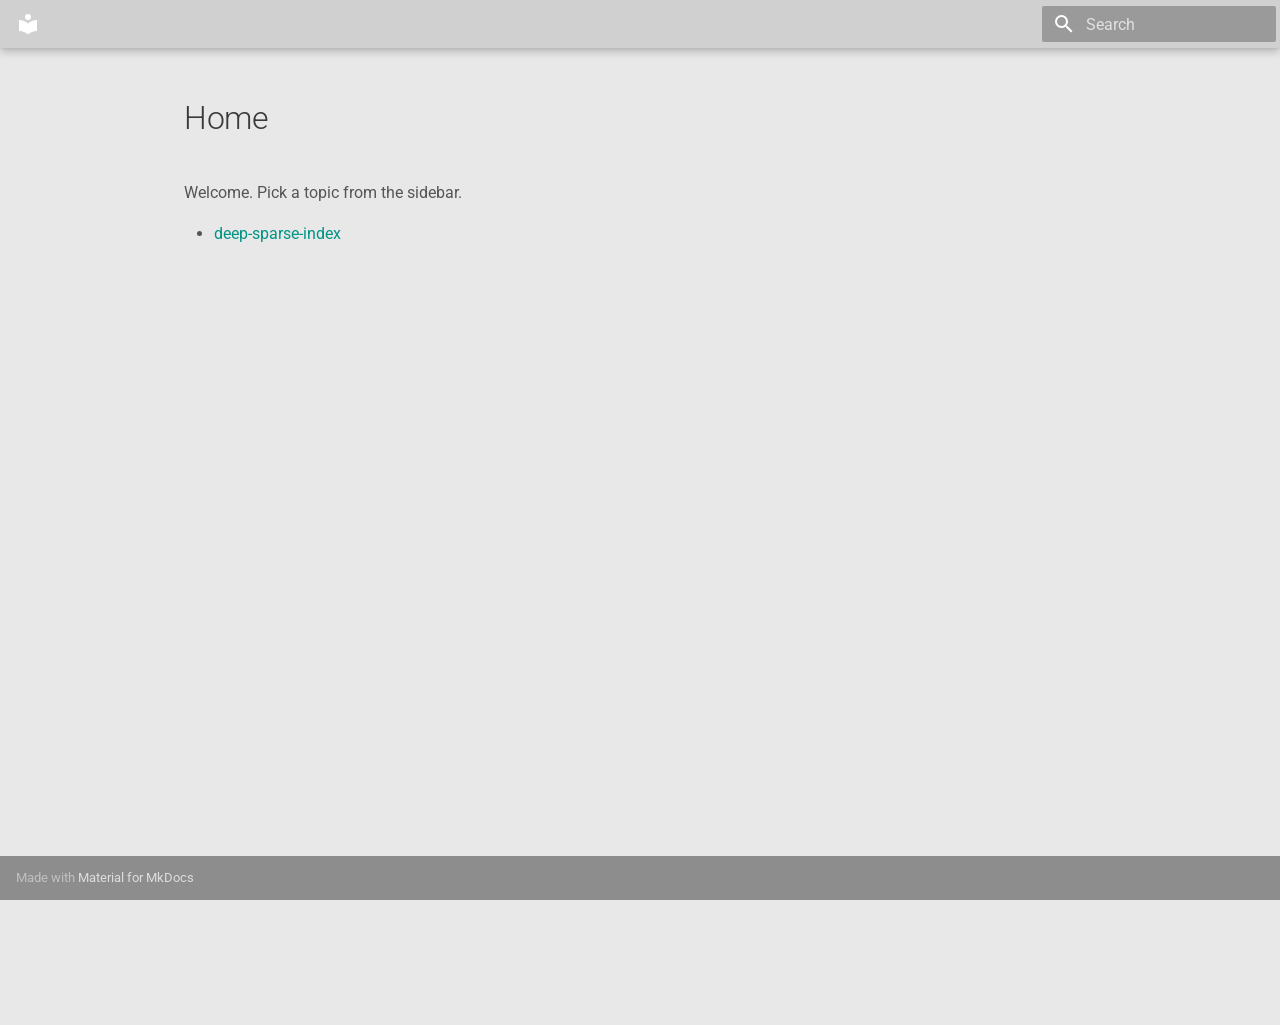
<file: index.html>
<!doctype html>
<html lang="en" class="no-js">
  <head>
    
      <meta charset="utf-8">
      <meta name="viewport" content="width=device-width,initial-scale=1">
      
      
      
        <link rel="canonical" href="https://jIab-b.github.io/">
      
      
      
        <link rel="next" href="deep-sparse-index/">
      
      
        
      
      
      <link rel="icon" href="assets/images/favicon.png">
      <meta name="generator" content="mkdocs-1.6.1, mkdocs-material-9.7.3">
    
    
      
        <title>jIab-b</title>
      
    
    
      <link rel="stylesheet" href="assets/stylesheets/main.484c7ddc.min.css">
      
        
        <link rel="stylesheet" href="assets/stylesheets/palette.ab4e12ef.min.css">
      
      


    
    
      
    
    
      
        
        
        <link rel="preconnect" href="https://fonts.gstatic.com" crossorigin>
        <link rel="stylesheet" href="https://fonts.googleapis.com/css?family=Roboto:300,300i,400,400i,700,700i%7CJetBrains+Mono:400,400i,700,700i&display=fallback">
        <style>:root{--md-text-font:"Roboto";--md-code-font:"JetBrains Mono"}</style>
      
    
    
      <link rel="stylesheet" href="stylesheets/extra.css">
    
    <script>__md_scope=new URL(".",location),__md_hash=e=>[...e].reduce(((e,_)=>(e<<5)-e+_.charCodeAt(0)),0),__md_get=(e,_=localStorage,t=__md_scope)=>JSON.parse(_.getItem(t.pathname+"."+e)),__md_set=(e,_,t=localStorage,a=__md_scope)=>{try{t.setItem(a.pathname+"."+e,JSON.stringify(_))}catch(e){}}</script>
    
      

    
    
  </head>
  
  
    
    
    
    
    
    <body dir="ltr" data-md-color-scheme="default" data-md-color-primary="teal" data-md-color-accent="teal">
  
    
    <input class="md-toggle" data-md-toggle="drawer" type="checkbox" id="__drawer" autocomplete="off">
    <input class="md-toggle" data-md-toggle="search" type="checkbox" id="__search" autocomplete="off">
    <label class="md-overlay" for="__drawer"></label>
    <div data-md-component="skip">
      
        
        <a href="#home" class="md-skip">
          Skip to content
        </a>
      
    </div>
    <div data-md-component="announce">
      
    </div>
    
    
      

  

<header class="md-header md-header--shadow" data-md-component="header">
  <nav class="md-header__inner md-grid" aria-label="Header">
    <a href="." title="jIab-b" class="md-header__button md-logo" aria-label="jIab-b" data-md-component="logo">
      
  
  <svg xmlns="http://www.w3.org/2000/svg" viewBox="0 0 24 24"><path d="M12 8a3 3 0 0 0 3-3 3 3 0 0 0-3-3 3 3 0 0 0-3 3 3 3 0 0 0 3 3m0 3.54C9.64 9.35 6.5 8 3 8v11c3.5 0 6.64 1.35 9 3.54 2.36-2.19 5.5-3.54 9-3.54V8c-3.5 0-6.64 1.35-9 3.54"/></svg>

    </a>
    <label class="md-header__button md-icon" for="__drawer">
      
      <svg xmlns="http://www.w3.org/2000/svg" viewBox="0 0 24 24"><path d="M3 6h18v2H3zm0 5h18v2H3zm0 5h18v2H3z"/></svg>
    </label>
    <div class="md-header__title" data-md-component="header-title">
      <div class="md-header__ellipsis">
        <div class="md-header__topic">
          <span class="md-ellipsis">
            jIab-b
          </span>
        </div>
        <div class="md-header__topic" data-md-component="header-topic">
          <span class="md-ellipsis">
            
              Home
            
          </span>
        </div>
      </div>
    </div>
    
      
    
    
    
    
      
      
        <label class="md-header__button md-icon" for="__search">
          
          <svg xmlns="http://www.w3.org/2000/svg" viewBox="0 0 24 24"><path d="M9.5 3A6.5 6.5 0 0 1 16 9.5c0 1.61-.59 3.09-1.56 4.23l.27.27h.79l5 5-1.5 1.5-5-5v-.79l-.27-.27A6.52 6.52 0 0 1 9.5 16 6.5 6.5 0 0 1 3 9.5 6.5 6.5 0 0 1 9.5 3m0 2C7 5 5 7 5 9.5S7 14 9.5 14 14 12 14 9.5 12 5 9.5 5"/></svg>
        </label>
        <div class="md-search" data-md-component="search" role="dialog">
  <label class="md-search__overlay" for="__search"></label>
  <div class="md-search__inner" role="search">
    <form class="md-search__form" name="search">
      <input type="text" class="md-search__input" name="query" aria-label="Search" placeholder="Search" autocapitalize="off" autocorrect="off" autocomplete="off" spellcheck="false" data-md-component="search-query" required>
      <label class="md-search__icon md-icon" for="__search">
        
        <svg xmlns="http://www.w3.org/2000/svg" viewBox="0 0 24 24"><path d="M9.5 3A6.5 6.5 0 0 1 16 9.5c0 1.61-.59 3.09-1.56 4.23l.27.27h.79l5 5-1.5 1.5-5-5v-.79l-.27-.27A6.52 6.52 0 0 1 9.5 16 6.5 6.5 0 0 1 3 9.5 6.5 6.5 0 0 1 9.5 3m0 2C7 5 5 7 5 9.5S7 14 9.5 14 14 12 14 9.5 12 5 9.5 5"/></svg>
        
        <svg xmlns="http://www.w3.org/2000/svg" viewBox="0 0 24 24"><path d="M20 11v2H8l5.5 5.5-1.42 1.42L4.16 12l7.92-7.92L13.5 5.5 8 11z"/></svg>
      </label>
      <nav class="md-search__options" aria-label="Search">
        
        <button type="reset" class="md-search__icon md-icon" title="Clear" aria-label="Clear" tabindex="-1">
          
          <svg xmlns="http://www.w3.org/2000/svg" viewBox="0 0 24 24"><path d="M19 6.41 17.59 5 12 10.59 6.41 5 5 6.41 10.59 12 5 17.59 6.41 19 12 13.41 17.59 19 19 17.59 13.41 12z"/></svg>
        </button>
      </nav>
      
    </form>
    <div class="md-search__output">
      <div class="md-search__scrollwrap" tabindex="0" data-md-scrollfix>
        <div class="md-search-result" data-md-component="search-result">
          <div class="md-search-result__meta">
            Initializing search
          </div>
          <ol class="md-search-result__list" role="presentation"></ol>
        </div>
      </div>
    </div>
  </div>
</div>
      
    
    
  </nav>
  
</header>
    
    <div class="md-container" data-md-component="container">
      
      
        
          
        
      
      <main class="md-main" data-md-component="main">
        <div class="md-main__inner md-grid">
          
            
              
              <div class="md-sidebar md-sidebar--primary" data-md-component="sidebar" data-md-type="navigation" >
                <div class="md-sidebar__scrollwrap">
                  <div class="md-sidebar__inner">
                    



<nav class="md-nav md-nav--primary" aria-label="Navigation" data-md-level="0">
  <label class="md-nav__title" for="__drawer">
    <a href="." title="jIab-b" class="md-nav__button md-logo" aria-label="jIab-b" data-md-component="logo">
      
  
  <svg xmlns="http://www.w3.org/2000/svg" viewBox="0 0 24 24"><path d="M12 8a3 3 0 0 0 3-3 3 3 0 0 0-3-3 3 3 0 0 0-3 3 3 3 0 0 0 3 3m0 3.54C9.64 9.35 6.5 8 3 8v11c3.5 0 6.64 1.35 9 3.54 2.36-2.19 5.5-3.54 9-3.54V8c-3.5 0-6.64 1.35-9 3.54"/></svg>

    </a>
    jIab-b
  </label>
  
  <ul class="md-nav__list" data-md-scrollfix>
    
      
      
  
  
    
  
  
  
    <li class="md-nav__item md-nav__item--active">
      
      <input class="md-nav__toggle md-toggle" type="checkbox" id="__toc">
      
      
        
      
      
      <a href="." class="md-nav__link md-nav__link--active">
        
  
  
  <span class="md-ellipsis">
    
  
    Home
  

    
  </span>
  
  

      </a>
      
    </li>
  

    
      
      
  
  
  
  
    
    
    
    
    
    <li class="md-nav__item md-nav__item--nested">
      
        
        
        <input class="md-nav__toggle md-toggle " type="checkbox" id="__nav_2" >
        
          
          <label class="md-nav__link" for="__nav_2" id="__nav_2_label" tabindex="0">
            
  
  
  <span class="md-ellipsis">
    
  
    Deep sparse index
  

    
  </span>
  
  

            <span class="md-nav__icon md-icon"></span>
          </label>
        
        <nav class="md-nav" data-md-level="1" aria-labelledby="__nav_2_label" aria-expanded="false">
          <label class="md-nav__title" for="__nav_2">
            <span class="md-nav__icon md-icon"></span>
            
  
    Deep sparse index
  

          </label>
          <ul class="md-nav__list" data-md-scrollfix>
            
              
                
  
  
  
  
    <li class="md-nav__item">
      <a href="deep-sparse-index/" class="md-nav__link">
        
  
  
  <span class="md-ellipsis">
    
  
    deep-sparse-index
  

    
  </span>
  
  

      </a>
    </li>
  

              
            
          </ul>
        </nav>
      
    </li>
  

    
  </ul>
</nav>
                  </div>
                </div>
              </div>
            
            
              
              <div class="md-sidebar md-sidebar--secondary" data-md-component="sidebar" data-md-type="toc" >
                <div class="md-sidebar__scrollwrap">
                  <div class="md-sidebar__inner">
                    

<nav class="md-nav md-nav--secondary" aria-label="Table of contents">
  
  
  
    
  
  
</nav>
                  </div>
                </div>
              </div>
            
          
          
            <div class="md-content" data-md-component="content">
              
              <article class="md-content__inner md-typeset">
                
                  



<h1 id="home">Home</h1>
<p>Welcome. Pick a topic from the sidebar.</p>
<ul>
<li><a href="deep-sparse-index/">deep-sparse-index</a></li>
</ul>












                
              </article>
            </div>
          
          
<script>var target=document.getElementById(location.hash.slice(1));target&&target.name&&(target.checked=target.name.startsWith("__tabbed_"))</script>
        </div>
        
      </main>
      
        <footer class="md-footer">
  
  <div class="md-footer-meta md-typeset">
    <div class="md-footer-meta__inner md-grid">
      <div class="md-copyright">
  
  
    Made with
    <a href="https://squidfunk.github.io/mkdocs-material/" target="_blank" rel="noopener">
      Material for MkDocs
    </a>
  
</div>
      
    </div>
  </div>
</footer>
      
    </div>
    <div class="md-dialog" data-md-component="dialog">
      <div class="md-dialog__inner md-typeset"></div>
    </div>
    
    
    
      
      
      <script id="__config" type="application/json">{"annotate": null, "base": ".", "features": [], "search": "assets/javascripts/workers/search.2c215733.min.js", "tags": null, "translations": {"clipboard.copied": "Copied to clipboard", "clipboard.copy": "Copy to clipboard", "search.result.more.one": "1 more on this page", "search.result.more.other": "# more on this page", "search.result.none": "No matching documents", "search.result.one": "1 matching document", "search.result.other": "# matching documents", "search.result.placeholder": "Type to start searching", "search.result.term.missing": "Missing", "select.version": "Select version"}, "version": null}</script>
    
    
      <script src="assets/javascripts/bundle.79ae519e.min.js"></script>
      
    
  </body>
</html>
</file>
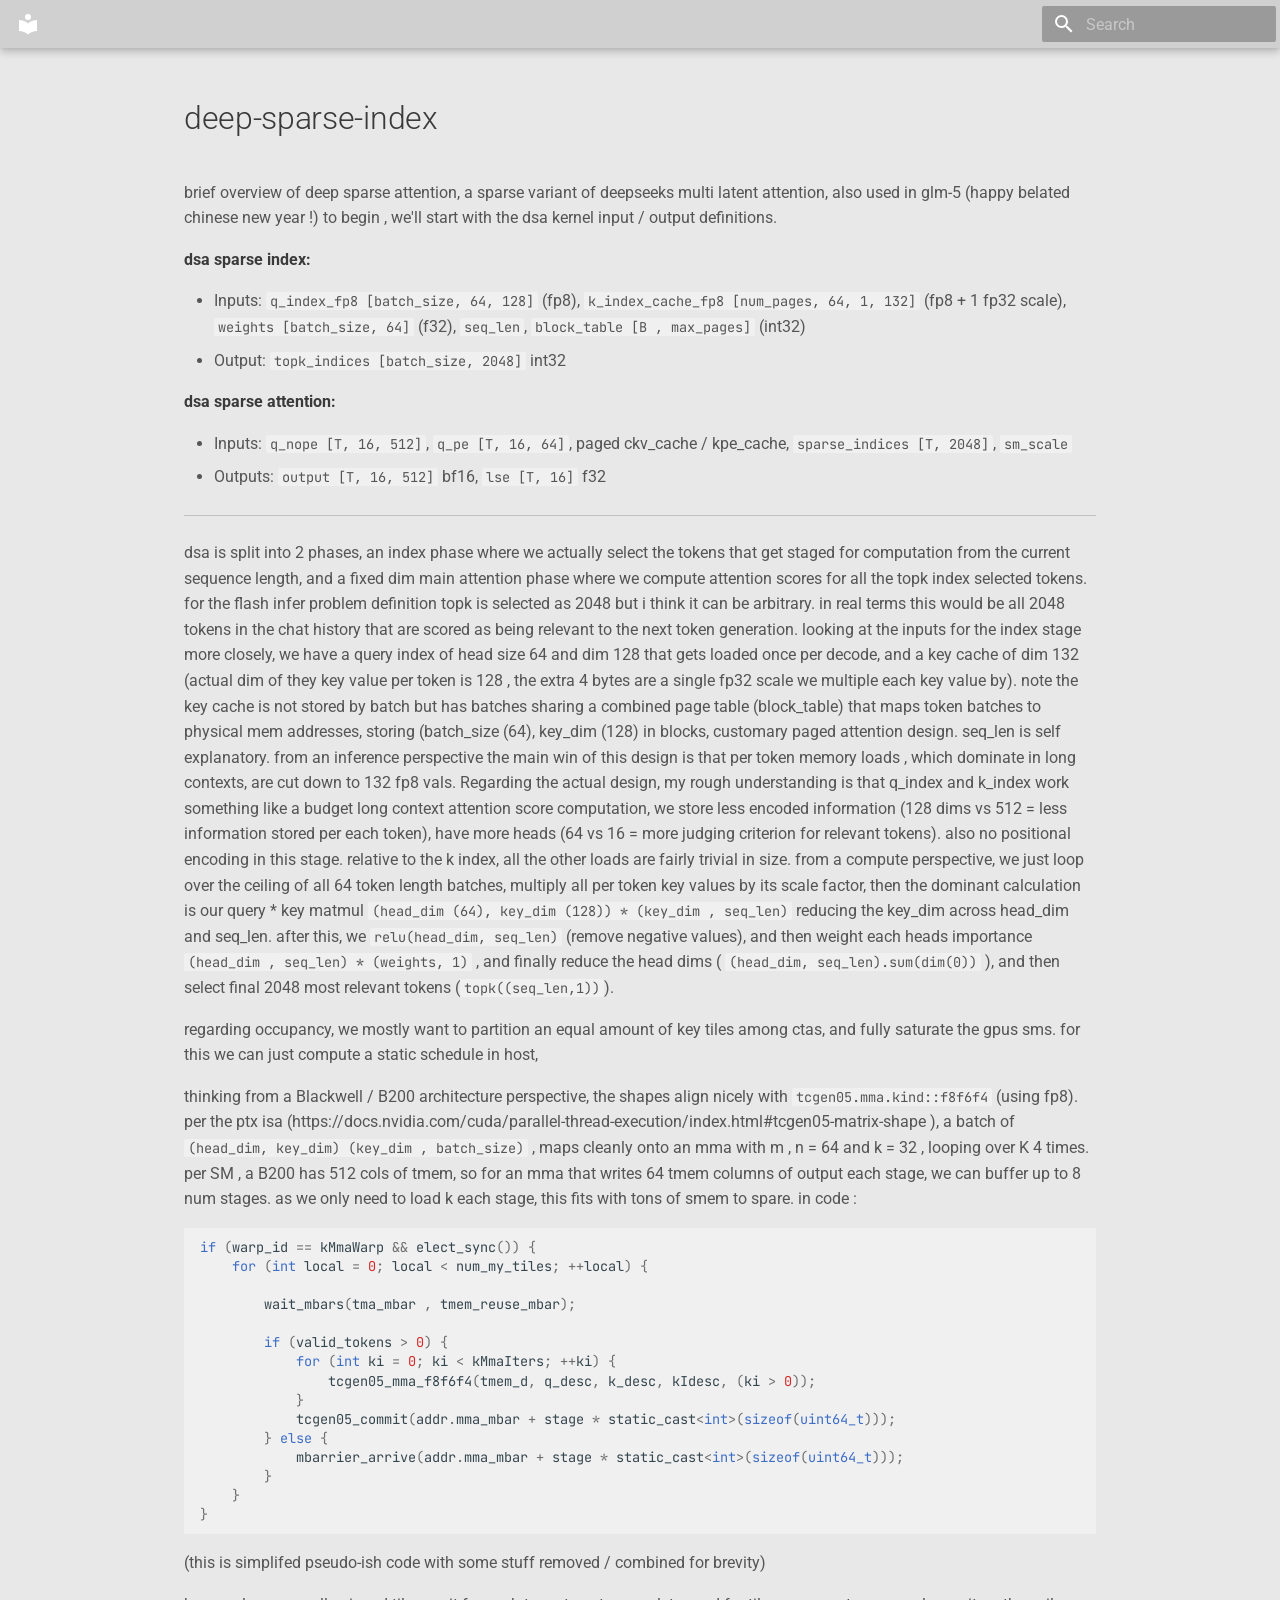
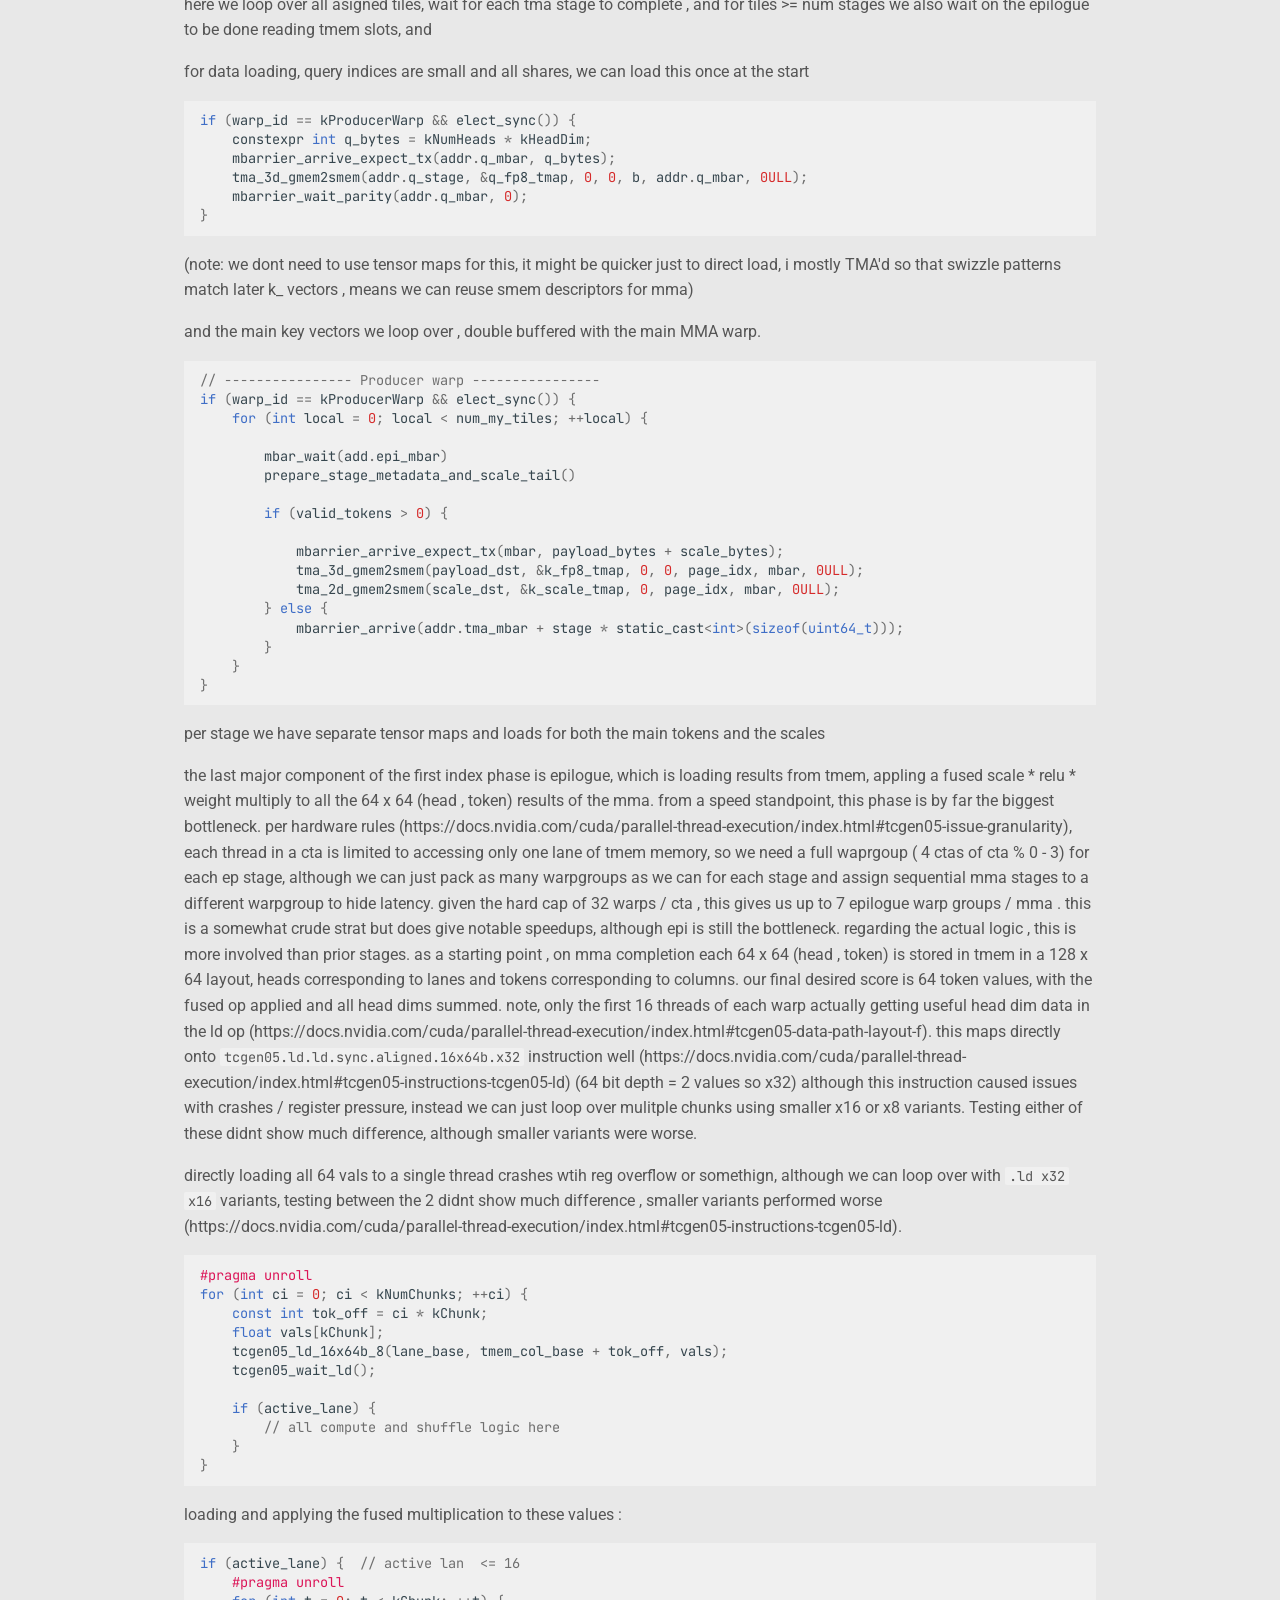
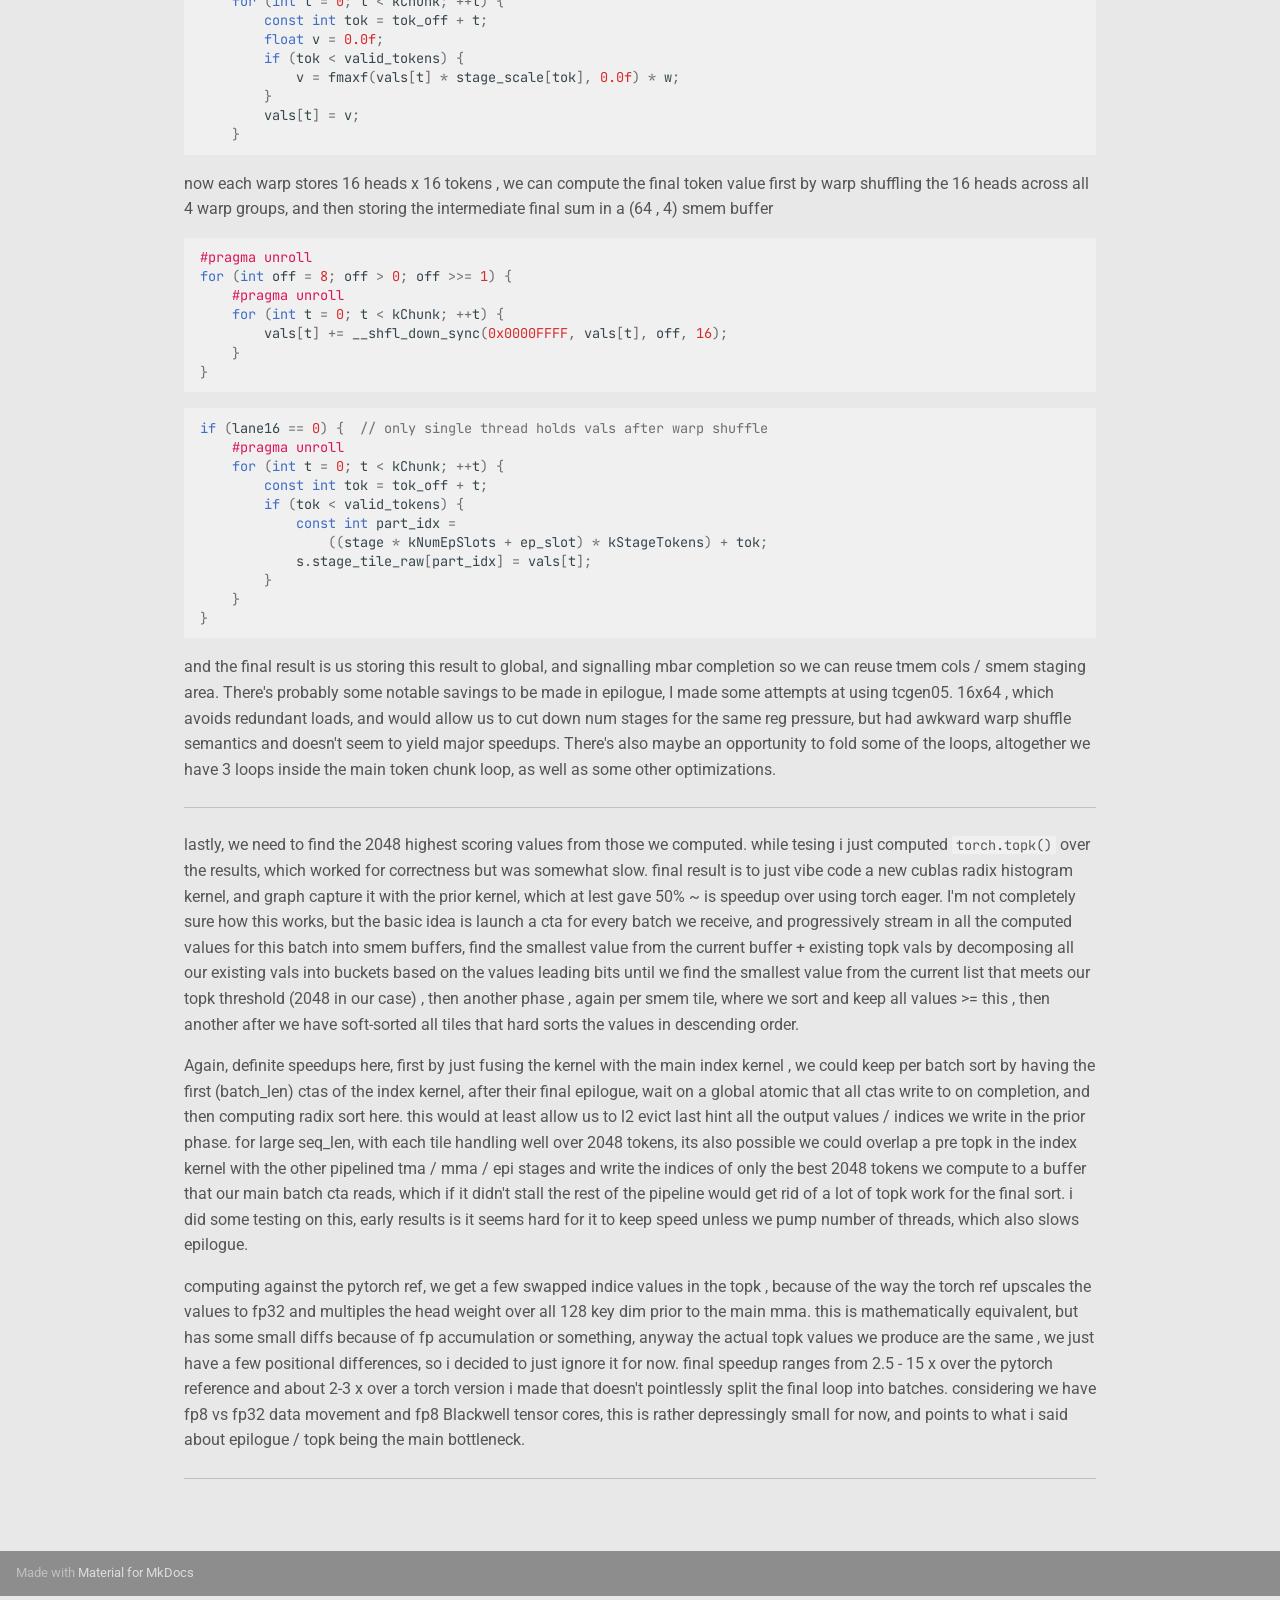
<file: deep-sparse-attn/index.html>
<!doctype html>
<html lang="en" class="no-js">
  <head>
    
      <meta charset="utf-8">
      <meta name="viewport" content="width=device-width,initial-scale=1">
      
      
      
        <link rel="canonical" href="https://jIab-b.github.io/deep-sparse-attn/">
      
      
        <link rel="prev" href="..">
      
      
      
        
      
      
      <link rel="icon" href="../assets/images/favicon.png">
      <meta name="generator" content="mkdocs-1.6.1, mkdocs-material-9.7.3">
    
    
      
        <title>deep-sparse-index - jIab-b</title>
      
    
    
      <link rel="stylesheet" href="../assets/stylesheets/main.484c7ddc.min.css">
      
        
        <link rel="stylesheet" href="../assets/stylesheets/palette.ab4e12ef.min.css">
      
      


    
    
      
    
    
      
        
        
        <link rel="preconnect" href="https://fonts.gstatic.com" crossorigin>
        <link rel="stylesheet" href="https://fonts.googleapis.com/css?family=Roboto:300,300i,400,400i,700,700i%7CJetBrains+Mono:400,400i,700,700i&display=fallback">
        <style>:root{--md-text-font:"Roboto";--md-code-font:"JetBrains Mono"}</style>
      
    
    
      <link rel="stylesheet" href="../stylesheets/extra.css">
    
    <script>__md_scope=new URL("..",location),__md_hash=e=>[...e].reduce(((e,_)=>(e<<5)-e+_.charCodeAt(0)),0),__md_get=(e,_=localStorage,t=__md_scope)=>JSON.parse(_.getItem(t.pathname+"."+e)),__md_set=(e,_,t=localStorage,a=__md_scope)=>{try{t.setItem(a.pathname+"."+e,JSON.stringify(_))}catch(e){}}</script>
    
      

    
    
  </head>
  
  
    
    
    
    
    
    <body dir="ltr" data-md-color-scheme="default" data-md-color-primary="teal" data-md-color-accent="teal">
  
    
    <input class="md-toggle" data-md-toggle="drawer" type="checkbox" id="__drawer" autocomplete="off">
    <input class="md-toggle" data-md-toggle="search" type="checkbox" id="__search" autocomplete="off">
    <label class="md-overlay" for="__drawer"></label>
    <div data-md-component="skip">
      
        
        <a href="#deep-sparse-index" class="md-skip">
          Skip to content
        </a>
      
    </div>
    <div data-md-component="announce">
      
    </div>
    
    
      

  

<header class="md-header md-header--shadow" data-md-component="header">
  <nav class="md-header__inner md-grid" aria-label="Header">
    <a href=".." title="jIab-b" class="md-header__button md-logo" aria-label="jIab-b" data-md-component="logo">
      
  
  <svg xmlns="http://www.w3.org/2000/svg" viewBox="0 0 24 24"><path d="M12 8a3 3 0 0 0 3-3 3 3 0 0 0-3-3 3 3 0 0 0-3 3 3 3 0 0 0 3 3m0 3.54C9.64 9.35 6.5 8 3 8v11c3.5 0 6.64 1.35 9 3.54 2.36-2.19 5.5-3.54 9-3.54V8c-3.5 0-6.64 1.35-9 3.54"/></svg>

    </a>
    <label class="md-header__button md-icon" for="__drawer">
      
      <svg xmlns="http://www.w3.org/2000/svg" viewBox="0 0 24 24"><path d="M3 6h18v2H3zm0 5h18v2H3zm0 5h18v2H3z"/></svg>
    </label>
    <div class="md-header__title" data-md-component="header-title">
      <div class="md-header__ellipsis">
        <div class="md-header__topic">
          <span class="md-ellipsis">
            jIab-b
          </span>
        </div>
        <div class="md-header__topic" data-md-component="header-topic">
          <span class="md-ellipsis">
            
              deep-sparse-index
            
          </span>
        </div>
      </div>
    </div>
    
      
    
    
    
    
      
      
        <label class="md-header__button md-icon" for="__search">
          
          <svg xmlns="http://www.w3.org/2000/svg" viewBox="0 0 24 24"><path d="M9.5 3A6.5 6.5 0 0 1 16 9.5c0 1.61-.59 3.09-1.56 4.23l.27.27h.79l5 5-1.5 1.5-5-5v-.79l-.27-.27A6.52 6.52 0 0 1 9.5 16 6.5 6.5 0 0 1 3 9.5 6.5 6.5 0 0 1 9.5 3m0 2C7 5 5 7 5 9.5S7 14 9.5 14 14 12 14 9.5 12 5 9.5 5"/></svg>
        </label>
        <div class="md-search" data-md-component="search" role="dialog">
  <label class="md-search__overlay" for="__search"></label>
  <div class="md-search__inner" role="search">
    <form class="md-search__form" name="search">
      <input type="text" class="md-search__input" name="query" aria-label="Search" placeholder="Search" autocapitalize="off" autocorrect="off" autocomplete="off" spellcheck="false" data-md-component="search-query" required>
      <label class="md-search__icon md-icon" for="__search">
        
        <svg xmlns="http://www.w3.org/2000/svg" viewBox="0 0 24 24"><path d="M9.5 3A6.5 6.5 0 0 1 16 9.5c0 1.61-.59 3.09-1.56 4.23l.27.27h.79l5 5-1.5 1.5-5-5v-.79l-.27-.27A6.52 6.52 0 0 1 9.5 16 6.5 6.5 0 0 1 3 9.5 6.5 6.5 0 0 1 9.5 3m0 2C7 5 5 7 5 9.5S7 14 9.5 14 14 12 14 9.5 12 5 9.5 5"/></svg>
        
        <svg xmlns="http://www.w3.org/2000/svg" viewBox="0 0 24 24"><path d="M20 11v2H8l5.5 5.5-1.42 1.42L4.16 12l7.92-7.92L13.5 5.5 8 11z"/></svg>
      </label>
      <nav class="md-search__options" aria-label="Search">
        
        <button type="reset" class="md-search__icon md-icon" title="Clear" aria-label="Clear" tabindex="-1">
          
          <svg xmlns="http://www.w3.org/2000/svg" viewBox="0 0 24 24"><path d="M19 6.41 17.59 5 12 10.59 6.41 5 5 6.41 10.59 12 5 17.59 6.41 19 12 13.41 17.59 19 19 17.59 13.41 12z"/></svg>
        </button>
      </nav>
      
    </form>
    <div class="md-search__output">
      <div class="md-search__scrollwrap" tabindex="0" data-md-scrollfix>
        <div class="md-search-result" data-md-component="search-result">
          <div class="md-search-result__meta">
            Initializing search
          </div>
          <ol class="md-search-result__list" role="presentation"></ol>
        </div>
      </div>
    </div>
  </div>
</div>
      
    
    
  </nav>
  
</header>
    
    <div class="md-container" data-md-component="container">
      
      
        
          
        
      
      <main class="md-main" data-md-component="main">
        <div class="md-main__inner md-grid">
          
            
              
              <div class="md-sidebar md-sidebar--primary" data-md-component="sidebar" data-md-type="navigation" >
                <div class="md-sidebar__scrollwrap">
                  <div class="md-sidebar__inner">
                    



<nav class="md-nav md-nav--primary" aria-label="Navigation" data-md-level="0">
  <label class="md-nav__title" for="__drawer">
    <a href=".." title="jIab-b" class="md-nav__button md-logo" aria-label="jIab-b" data-md-component="logo">
      
  
  <svg xmlns="http://www.w3.org/2000/svg" viewBox="0 0 24 24"><path d="M12 8a3 3 0 0 0 3-3 3 3 0 0 0-3-3 3 3 0 0 0-3 3 3 3 0 0 0 3 3m0 3.54C9.64 9.35 6.5 8 3 8v11c3.5 0 6.64 1.35 9 3.54 2.36-2.19 5.5-3.54 9-3.54V8c-3.5 0-6.64 1.35-9 3.54"/></svg>

    </a>
    jIab-b
  </label>
  
  <ul class="md-nav__list" data-md-scrollfix>
    
      
      
  
  
  
  
    <li class="md-nav__item">
      <a href=".." class="md-nav__link">
        
  
  
  <span class="md-ellipsis">
    
  
    Home
  

    
  </span>
  
  

      </a>
    </li>
  

    
      
      
  
  
    
  
  
  
    
    
    
    
    
    <li class="md-nav__item md-nav__item--active md-nav__item--nested">
      
        
        
        <input class="md-nav__toggle md-toggle " type="checkbox" id="__nav_2" checked>
        
          
          <label class="md-nav__link" for="__nav_2" id="__nav_2_label" tabindex="0">
            
  
  
  <span class="md-ellipsis">
    
  
    Deep sparse attn
  

    
  </span>
  
  

            <span class="md-nav__icon md-icon"></span>
          </label>
        
        <nav class="md-nav" data-md-level="1" aria-labelledby="__nav_2_label" aria-expanded="true">
          <label class="md-nav__title" for="__nav_2">
            <span class="md-nav__icon md-icon"></span>
            
  
    Deep sparse attn
  

          </label>
          <ul class="md-nav__list" data-md-scrollfix>
            
              
                
  
  
    
  
  
  
    <li class="md-nav__item md-nav__item--active">
      
      <input class="md-nav__toggle md-toggle" type="checkbox" id="__toc">
      
      
        
      
      
      <a href="./" class="md-nav__link md-nav__link--active">
        
  
  
  <span class="md-ellipsis">
    
  
    deep-sparse-index
  

    
  </span>
  
  

      </a>
      
    </li>
  

              
            
          </ul>
        </nav>
      
    </li>
  

    
  </ul>
</nav>
                  </div>
                </div>
              </div>
            
            
              
              <div class="md-sidebar md-sidebar--secondary" data-md-component="sidebar" data-md-type="toc" >
                <div class="md-sidebar__scrollwrap">
                  <div class="md-sidebar__inner">
                    

<nav class="md-nav md-nav--secondary" aria-label="Table of contents">
  
  
  
    
  
  
</nav>
                  </div>
                </div>
              </div>
            
          
          
            <div class="md-content" data-md-component="content">
              
              <article class="md-content__inner md-typeset">
                
                  



<h1 id="deep-sparse-index">deep-sparse-index</h1>
<p>brief overview of deep sparse attention, a sparse variant of deepseeks multi latent attention, also used in glm-5 (happy belated chinese new year !) to begin , we'll start with the dsa kernel input / output definitions.</p>
<p><strong>dsa sparse index:</strong></p>
<ul>
<li>Inputs: <code>q_index_fp8 [batch_size, 64, 128]</code> (fp8), <code>k_index_cache_fp8 [num_pages, 64, 1, 132]</code> (fp8 + 1 fp32 scale), <code>weights [batch_size, 64]</code> (f32), <code>seq_len</code>, <code>block_table [B , max_pages]</code> (int32)</li>
<li>Output: <code>topk_indices [batch_size, 2048]</code> int32</li>
</ul>
<p><strong>dsa sparse attention:</strong></p>
<ul>
<li>Inputs: <code>q_nope [T, 16, 512]</code>, <code>q_pe [T, 16, 64]</code>, paged ckv_cache / kpe_cache, <code>sparse_indices [T, 2048]</code>, <code>sm_scale</code></li>
<li>Outputs: <code>output [T, 16, 512]</code> bf16, <code>lse [T, 16]</code> f32</li>
</ul>
<hr />
<p>dsa is split into 2 phases, an index phase where we actually select the tokens that get staged for computation from the current sequence length, and a fixed dim main attention phase where we compute attention scores for all the topk index selected tokens. for the flash infer problem definition topk is selected as 2048 but i think it can be arbitrary. in real terms this would be all 2048 tokens in the chat history that are scored as being relevant to the next token generation. looking at the inputs for the index stage more closely, we have a query index of head size 64 and dim 128 that gets loaded once per decode, and a key cache of dim 132 (actual dim of they key value per token is 128 , the extra 4 bytes are a single fp32 scale we multiple each key value by). note the key cache is not stored by batch but has batches sharing a combined page table (block_table) that maps token batches to physical mem addresses, storing (batch_size (64), key_dim (128) in blocks, customary paged attention design. seq_len is self explanatory. from an inference perspective the main win of this design is that per token memory loads , which dominate in long contexts, are cut down to 132 fp8 vals. Regarding the actual design, my rough understanding is that q_index and k_index work something like a budget long context attention score computation,
we store less encoded information (128 dims vs 512 = less information stored per each token), have more heads (64 vs 16 = more judging criterion for relevant tokens). also no positional encoding in this stage. relative to the k index, all the other loads are fairly trivial in size. from a compute perspective, we just loop over the ceiling of all 64 token length batches, multiply all per token key values by its scale factor, then the dominant calculation is our query * key matmul  <code>(head_dim (64), key_dim (128)) * (key_dim , seq_len)</code> reducing the key_dim across head_dim and seq_len. after this, we <code>relu(head_dim, seq_len)</code> (remove negative values), and then weight each heads importance <code>(head_dim , seq_len) * (weights, 1)</code> , and finally reduce the head dims ( <code>(head_dim, seq_len).sum(dim(0))</code> ), and then select final 2048 most relevant tokens (<code>topk((seq_len,1))</code>).</p>
<p>regarding occupancy, we mostly want to partition an equal amount of key tiles among ctas, and fully saturate the gpus sms. for this we can just compute a static schedule in host,</p>
<p>thinking from a Blackwell / B200 architecture perspective, the shapes align nicely with <code>tcgen05.mma.kind::f8f6f4</code> (using fp8). per the ptx isa (https://docs.nvidia.com/cuda/parallel-thread-execution/index.html#tcgen05-matrix-shape ), a batch of <code>(head_dim, key_dim)  (key_dim , batch_size)</code> , maps cleanly onto an mma with m , n = 64 and k = 32 , looping over K 4 times. per SM , a B200 has 512 cols of tmem, so for an mma that writes 64 tmem columns of output each stage, we can buffer up to 8 num stages. as we only need to load k each stage, this fits with tons of smem to spare. in code :</p>
<div class="highlight"><pre><span></span><code><a id="__codelineno-0-1" name="__codelineno-0-1" href="#__codelineno-0-1"></a><span class="k">if</span><span class="w"> </span><span class="p">(</span><span class="n">warp_id</span><span class="w"> </span><span class="o">==</span><span class="w"> </span><span class="n">kMmaWarp</span><span class="w"> </span><span class="o">&amp;&amp;</span><span class="w"> </span><span class="n">elect_sync</span><span class="p">())</span><span class="w"> </span><span class="p">{</span>
<a id="__codelineno-0-2" name="__codelineno-0-2" href="#__codelineno-0-2"></a><span class="w">    </span><span class="k">for</span><span class="w"> </span><span class="p">(</span><span class="kt">int</span><span class="w"> </span><span class="n">local</span><span class="w"> </span><span class="o">=</span><span class="w"> </span><span class="mi">0</span><span class="p">;</span><span class="w"> </span><span class="n">local</span><span class="w"> </span><span class="o">&lt;</span><span class="w"> </span><span class="n">num_my_tiles</span><span class="p">;</span><span class="w"> </span><span class="o">++</span><span class="n">local</span><span class="p">)</span><span class="w"> </span><span class="p">{</span>
<a id="__codelineno-0-3" name="__codelineno-0-3" href="#__codelineno-0-3"></a>
<a id="__codelineno-0-4" name="__codelineno-0-4" href="#__codelineno-0-4"></a><span class="w">        </span><span class="n">wait_mbars</span><span class="p">(</span><span class="n">tma_mbar</span><span class="w"> </span><span class="p">,</span><span class="w"> </span><span class="n">tmem_reuse_mbar</span><span class="p">);</span>
<a id="__codelineno-0-5" name="__codelineno-0-5" href="#__codelineno-0-5"></a>
<a id="__codelineno-0-6" name="__codelineno-0-6" href="#__codelineno-0-6"></a><span class="w">        </span><span class="k">if</span><span class="w"> </span><span class="p">(</span><span class="n">valid_tokens</span><span class="w"> </span><span class="o">&gt;</span><span class="w"> </span><span class="mi">0</span><span class="p">)</span><span class="w"> </span><span class="p">{</span>
<a id="__codelineno-0-7" name="__codelineno-0-7" href="#__codelineno-0-7"></a><span class="w">            </span><span class="k">for</span><span class="w"> </span><span class="p">(</span><span class="kt">int</span><span class="w"> </span><span class="n">ki</span><span class="w"> </span><span class="o">=</span><span class="w"> </span><span class="mi">0</span><span class="p">;</span><span class="w"> </span><span class="n">ki</span><span class="w"> </span><span class="o">&lt;</span><span class="w"> </span><span class="n">kMmaIters</span><span class="p">;</span><span class="w"> </span><span class="o">++</span><span class="n">ki</span><span class="p">)</span><span class="w"> </span><span class="p">{</span>
<a id="__codelineno-0-8" name="__codelineno-0-8" href="#__codelineno-0-8"></a><span class="w">                </span><span class="n">tcgen05_mma_f8f6f4</span><span class="p">(</span><span class="n">tmem_d</span><span class="p">,</span><span class="w"> </span><span class="n">q_desc</span><span class="p">,</span><span class="w"> </span><span class="n">k_desc</span><span class="p">,</span><span class="w"> </span><span class="n">kIdesc</span><span class="p">,</span><span class="w"> </span><span class="p">(</span><span class="n">ki</span><span class="w"> </span><span class="o">&gt;</span><span class="w"> </span><span class="mi">0</span><span class="p">));</span>
<a id="__codelineno-0-9" name="__codelineno-0-9" href="#__codelineno-0-9"></a><span class="w">            </span><span class="p">}</span>
<a id="__codelineno-0-10" name="__codelineno-0-10" href="#__codelineno-0-10"></a><span class="w">            </span><span class="n">tcgen05_commit</span><span class="p">(</span><span class="n">addr</span><span class="p">.</span><span class="n">mma_mbar</span><span class="w"> </span><span class="o">+</span><span class="w"> </span><span class="n">stage</span><span class="w"> </span><span class="o">*</span><span class="w"> </span><span class="n">static_cast</span><span class="o">&lt;</span><span class="kt">int</span><span class="o">&gt;</span><span class="p">(</span><span class="k">sizeof</span><span class="p">(</span><span class="kt">uint64_t</span><span class="p">)));</span>
<a id="__codelineno-0-11" name="__codelineno-0-11" href="#__codelineno-0-11"></a><span class="w">        </span><span class="p">}</span><span class="w"> </span><span class="k">else</span><span class="w"> </span><span class="p">{</span>
<a id="__codelineno-0-12" name="__codelineno-0-12" href="#__codelineno-0-12"></a><span class="w">            </span><span class="n">mbarrier_arrive</span><span class="p">(</span><span class="n">addr</span><span class="p">.</span><span class="n">mma_mbar</span><span class="w"> </span><span class="o">+</span><span class="w"> </span><span class="n">stage</span><span class="w"> </span><span class="o">*</span><span class="w"> </span><span class="n">static_cast</span><span class="o">&lt;</span><span class="kt">int</span><span class="o">&gt;</span><span class="p">(</span><span class="k">sizeof</span><span class="p">(</span><span class="kt">uint64_t</span><span class="p">)));</span>
<a id="__codelineno-0-13" name="__codelineno-0-13" href="#__codelineno-0-13"></a><span class="w">        </span><span class="p">}</span>
<a id="__codelineno-0-14" name="__codelineno-0-14" href="#__codelineno-0-14"></a><span class="w">    </span><span class="p">}</span>
<a id="__codelineno-0-15" name="__codelineno-0-15" href="#__codelineno-0-15"></a><span class="p">}</span>
</code></pre></div>
<p>(this is simplifed pseudo-ish code with some stuff removed / combined for brevity)</p>
<p>here we loop over all asigned tiles, wait for each tma stage to complete , and for tiles &gt;= num stages we also wait on the epilogue to be done reading tmem slots, and</p>
<p>for data loading, query indices are small and all shares, we can load this once at the start</p>
<div class="highlight"><pre><span></span><code><a id="__codelineno-1-1" name="__codelineno-1-1" href="#__codelineno-1-1"></a><span class="k">if</span><span class="w"> </span><span class="p">(</span><span class="n">warp_id</span><span class="w"> </span><span class="o">==</span><span class="w"> </span><span class="n">kProducerWarp</span><span class="w"> </span><span class="o">&amp;&amp;</span><span class="w"> </span><span class="n">elect_sync</span><span class="p">())</span><span class="w"> </span><span class="p">{</span>
<a id="__codelineno-1-2" name="__codelineno-1-2" href="#__codelineno-1-2"></a><span class="w">    </span><span class="n">constexpr</span><span class="w"> </span><span class="kt">int</span><span class="w"> </span><span class="n">q_bytes</span><span class="w"> </span><span class="o">=</span><span class="w"> </span><span class="n">kNumHeads</span><span class="w"> </span><span class="o">*</span><span class="w"> </span><span class="n">kHeadDim</span><span class="p">;</span>
<a id="__codelineno-1-3" name="__codelineno-1-3" href="#__codelineno-1-3"></a><span class="w">    </span><span class="n">mbarrier_arrive_expect_tx</span><span class="p">(</span><span class="n">addr</span><span class="p">.</span><span class="n">q_mbar</span><span class="p">,</span><span class="w"> </span><span class="n">q_bytes</span><span class="p">);</span>
<a id="__codelineno-1-4" name="__codelineno-1-4" href="#__codelineno-1-4"></a><span class="w">    </span><span class="n">tma_3d_gmem2smem</span><span class="p">(</span><span class="n">addr</span><span class="p">.</span><span class="n">q_stage</span><span class="p">,</span><span class="w"> </span><span class="o">&amp;</span><span class="n">q_fp8_tmap</span><span class="p">,</span><span class="w"> </span><span class="mi">0</span><span class="p">,</span><span class="w"> </span><span class="mi">0</span><span class="p">,</span><span class="w"> </span><span class="n">b</span><span class="p">,</span><span class="w"> </span><span class="n">addr</span><span class="p">.</span><span class="n">q_mbar</span><span class="p">,</span><span class="w"> </span><span class="mi">0ULL</span><span class="p">);</span>
<a id="__codelineno-1-5" name="__codelineno-1-5" href="#__codelineno-1-5"></a><span class="w">    </span><span class="n">mbarrier_wait_parity</span><span class="p">(</span><span class="n">addr</span><span class="p">.</span><span class="n">q_mbar</span><span class="p">,</span><span class="w"> </span><span class="mi">0</span><span class="p">);</span>
<a id="__codelineno-1-6" name="__codelineno-1-6" href="#__codelineno-1-6"></a><span class="p">}</span>
</code></pre></div>
<p>(note: we dont need to use tensor maps for this, it might be quicker just to direct load, i mostly TMA'd so that swizzle patterns match later k_ vectors , means we can reuse smem descriptors for mma)</p>
<p>and the main key vectors we loop over , double buffered with the main MMA warp.</p>
<div class="highlight"><pre><span></span><code><a id="__codelineno-2-1" name="__codelineno-2-1" href="#__codelineno-2-1"></a><span class="c1">// ---------------- Producer warp ----------------</span>
<a id="__codelineno-2-2" name="__codelineno-2-2" href="#__codelineno-2-2"></a><span class="k">if</span><span class="w"> </span><span class="p">(</span><span class="n">warp_id</span><span class="w"> </span><span class="o">==</span><span class="w"> </span><span class="n">kProducerWarp</span><span class="w"> </span><span class="o">&amp;&amp;</span><span class="w"> </span><span class="n">elect_sync</span><span class="p">())</span><span class="w"> </span><span class="p">{</span>
<a id="__codelineno-2-3" name="__codelineno-2-3" href="#__codelineno-2-3"></a><span class="w">    </span><span class="k">for</span><span class="w"> </span><span class="p">(</span><span class="kt">int</span><span class="w"> </span><span class="n">local</span><span class="w"> </span><span class="o">=</span><span class="w"> </span><span class="mi">0</span><span class="p">;</span><span class="w"> </span><span class="n">local</span><span class="w"> </span><span class="o">&lt;</span><span class="w"> </span><span class="n">num_my_tiles</span><span class="p">;</span><span class="w"> </span><span class="o">++</span><span class="n">local</span><span class="p">)</span><span class="w"> </span><span class="p">{</span>
<a id="__codelineno-2-4" name="__codelineno-2-4" href="#__codelineno-2-4"></a>
<a id="__codelineno-2-5" name="__codelineno-2-5" href="#__codelineno-2-5"></a><span class="w">        </span><span class="n">mbar_wait</span><span class="p">(</span><span class="n">add</span><span class="p">.</span><span class="n">epi_mbar</span><span class="p">)</span>
<a id="__codelineno-2-6" name="__codelineno-2-6" href="#__codelineno-2-6"></a><span class="w">        </span><span class="n">prepare_stage_metadata_and_scale_tail</span><span class="p">()</span>
<a id="__codelineno-2-7" name="__codelineno-2-7" href="#__codelineno-2-7"></a>
<a id="__codelineno-2-8" name="__codelineno-2-8" href="#__codelineno-2-8"></a><span class="w">        </span><span class="k">if</span><span class="w"> </span><span class="p">(</span><span class="n">valid_tokens</span><span class="w"> </span><span class="o">&gt;</span><span class="w"> </span><span class="mi">0</span><span class="p">)</span><span class="w"> </span><span class="p">{</span>
<a id="__codelineno-2-9" name="__codelineno-2-9" href="#__codelineno-2-9"></a>
<a id="__codelineno-2-10" name="__codelineno-2-10" href="#__codelineno-2-10"></a><span class="w">            </span><span class="n">mbarrier_arrive_expect_tx</span><span class="p">(</span><span class="n">mbar</span><span class="p">,</span><span class="w"> </span><span class="n">payload_bytes</span><span class="w"> </span><span class="o">+</span><span class="w"> </span><span class="n">scale_bytes</span><span class="p">);</span>
<a id="__codelineno-2-11" name="__codelineno-2-11" href="#__codelineno-2-11"></a><span class="w">            </span><span class="n">tma_3d_gmem2smem</span><span class="p">(</span><span class="n">payload_dst</span><span class="p">,</span><span class="w"> </span><span class="o">&amp;</span><span class="n">k_fp8_tmap</span><span class="p">,</span><span class="w"> </span><span class="mi">0</span><span class="p">,</span><span class="w"> </span><span class="mi">0</span><span class="p">,</span><span class="w"> </span><span class="n">page_idx</span><span class="p">,</span><span class="w"> </span><span class="n">mbar</span><span class="p">,</span><span class="w"> </span><span class="mi">0ULL</span><span class="p">);</span>
<a id="__codelineno-2-12" name="__codelineno-2-12" href="#__codelineno-2-12"></a><span class="w">            </span><span class="n">tma_2d_gmem2smem</span><span class="p">(</span><span class="n">scale_dst</span><span class="p">,</span><span class="w"> </span><span class="o">&amp;</span><span class="n">k_scale_tmap</span><span class="p">,</span><span class="w"> </span><span class="mi">0</span><span class="p">,</span><span class="w"> </span><span class="n">page_idx</span><span class="p">,</span><span class="w"> </span><span class="n">mbar</span><span class="p">,</span><span class="w"> </span><span class="mi">0ULL</span><span class="p">);</span>
<a id="__codelineno-2-13" name="__codelineno-2-13" href="#__codelineno-2-13"></a><span class="w">        </span><span class="p">}</span><span class="w"> </span><span class="k">else</span><span class="w"> </span><span class="p">{</span>
<a id="__codelineno-2-14" name="__codelineno-2-14" href="#__codelineno-2-14"></a><span class="w">            </span><span class="n">mbarrier_arrive</span><span class="p">(</span><span class="n">addr</span><span class="p">.</span><span class="n">tma_mbar</span><span class="w"> </span><span class="o">+</span><span class="w"> </span><span class="n">stage</span><span class="w"> </span><span class="o">*</span><span class="w"> </span><span class="n">static_cast</span><span class="o">&lt;</span><span class="kt">int</span><span class="o">&gt;</span><span class="p">(</span><span class="k">sizeof</span><span class="p">(</span><span class="kt">uint64_t</span><span class="p">)));</span>
<a id="__codelineno-2-15" name="__codelineno-2-15" href="#__codelineno-2-15"></a><span class="w">        </span><span class="p">}</span>
<a id="__codelineno-2-16" name="__codelineno-2-16" href="#__codelineno-2-16"></a><span class="w">    </span><span class="p">}</span>
<a id="__codelineno-2-17" name="__codelineno-2-17" href="#__codelineno-2-17"></a><span class="p">}</span>
</code></pre></div>
<p>per stage we have separate tensor maps and loads for both the main tokens and the scales</p>
<p>the last major component of the first index phase is epilogue, which is loading results from tmem, appling a fused scale * relu * weight multiply to all the 64 x 64 (head , token) results of the mma. from a speed standpoint, this phase is by far the biggest bottleneck. per hardware rules (https://docs.nvidia.com/cuda/parallel-thread-execution/index.html#tcgen05-issue-granularity), each thread in a cta is limited to accessing only one lane of tmem memory, so we need a full waprgoup ( 4 ctas of cta % 0 - 3) for each ep stage, although we can just pack as many warpgroups as we can for each stage and assign sequential mma stages to a different warpgroup to hide latency. given the hard cap of 32 warps / cta , this gives us up to 7 epilogue warp groups / mma . this is a somewhat crude strat but does give notable speedups, although epi is still the bottleneck. regarding the actual logic , this is more involved than prior stages. as a starting point , on mma completion each  64 x 64 (head , token) is stored in tmem in a 128 x 64 layout, heads corresponding to lanes and tokens corresponding to columns. our final desired score is 64 token values, with the fused op applied and all head dims summed. note, only the first 16 threads of each warp actually getting useful head dim data in the ld op (https://docs.nvidia.com/cuda/parallel-thread-execution/index.html#tcgen05-data-path-layout-f). this maps directly onto <code>tcgen05.ld.ld.sync.aligned.16x64b.x32</code> instruction well (https://docs.nvidia.com/cuda/parallel-thread-execution/index.html#tcgen05-instructions-tcgen05-ld) (64 bit depth = 2 values so x32)  although this instruction caused issues with crashes / register pressure, instead we can just loop over mulitple chunks using smaller x16 or x8 variants. Testing either of these didnt show much difference, although smaller variants were worse.</p>
<p>directly loading all 64 vals to a single thread crashes wtih reg overflow or somethign, although we can loop over with <code>.ld x32 x16</code> variants, testing between the 2 didnt show much difference , smaller variants performed worse (https://docs.nvidia.com/cuda/parallel-thread-execution/index.html#tcgen05-instructions-tcgen05-ld).</p>
<div class="highlight"><pre><span></span><code><a id="__codelineno-3-1" name="__codelineno-3-1" href="#__codelineno-3-1"></a><span class="cp">#pragma unroll</span>
<a id="__codelineno-3-2" name="__codelineno-3-2" href="#__codelineno-3-2"></a><span class="k">for</span><span class="w"> </span><span class="p">(</span><span class="kt">int</span><span class="w"> </span><span class="n">ci</span><span class="w"> </span><span class="o">=</span><span class="w"> </span><span class="mi">0</span><span class="p">;</span><span class="w"> </span><span class="n">ci</span><span class="w"> </span><span class="o">&lt;</span><span class="w"> </span><span class="n">kNumChunks</span><span class="p">;</span><span class="w"> </span><span class="o">++</span><span class="n">ci</span><span class="p">)</span><span class="w"> </span><span class="p">{</span>
<a id="__codelineno-3-3" name="__codelineno-3-3" href="#__codelineno-3-3"></a><span class="w">    </span><span class="k">const</span><span class="w"> </span><span class="kt">int</span><span class="w"> </span><span class="n">tok_off</span><span class="w"> </span><span class="o">=</span><span class="w"> </span><span class="n">ci</span><span class="w"> </span><span class="o">*</span><span class="w"> </span><span class="n">kChunk</span><span class="p">;</span>
<a id="__codelineno-3-4" name="__codelineno-3-4" href="#__codelineno-3-4"></a><span class="w">    </span><span class="kt">float</span><span class="w"> </span><span class="n">vals</span><span class="p">[</span><span class="n">kChunk</span><span class="p">];</span>
<a id="__codelineno-3-5" name="__codelineno-3-5" href="#__codelineno-3-5"></a><span class="w">    </span><span class="n">tcgen05_ld_16x64b_8</span><span class="p">(</span><span class="n">lane_base</span><span class="p">,</span><span class="w"> </span><span class="n">tmem_col_base</span><span class="w"> </span><span class="o">+</span><span class="w"> </span><span class="n">tok_off</span><span class="p">,</span><span class="w"> </span><span class="n">vals</span><span class="p">);</span>
<a id="__codelineno-3-6" name="__codelineno-3-6" href="#__codelineno-3-6"></a><span class="w">    </span><span class="n">tcgen05_wait_ld</span><span class="p">();</span>
<a id="__codelineno-3-7" name="__codelineno-3-7" href="#__codelineno-3-7"></a>
<a id="__codelineno-3-8" name="__codelineno-3-8" href="#__codelineno-3-8"></a><span class="w">    </span><span class="k">if</span><span class="w"> </span><span class="p">(</span><span class="n">active_lane</span><span class="p">)</span><span class="w"> </span><span class="p">{</span>
<a id="__codelineno-3-9" name="__codelineno-3-9" href="#__codelineno-3-9"></a><span class="w">        </span><span class="c1">// all compute and shuffle logic here</span>
<a id="__codelineno-3-10" name="__codelineno-3-10" href="#__codelineno-3-10"></a><span class="w">    </span><span class="p">}</span>
<a id="__codelineno-3-11" name="__codelineno-3-11" href="#__codelineno-3-11"></a><span class="p">}</span>
</code></pre></div>
<p>loading and applying the fused multiplication to these values :</p>
<div class="highlight"><pre><span></span><code><a id="__codelineno-4-1" name="__codelineno-4-1" href="#__codelineno-4-1"></a><span class="k">if</span><span class="w"> </span><span class="p">(</span><span class="n">active_lane</span><span class="p">)</span><span class="w"> </span><span class="p">{</span><span class="w">  </span><span class="c1">// active lan  &lt;= 16</span>
<a id="__codelineno-4-2" name="__codelineno-4-2" href="#__codelineno-4-2"></a><span class="w">    </span><span class="cp">#pragma unroll</span>
<a id="__codelineno-4-3" name="__codelineno-4-3" href="#__codelineno-4-3"></a><span class="w">    </span><span class="k">for</span><span class="w"> </span><span class="p">(</span><span class="kt">int</span><span class="w"> </span><span class="n">t</span><span class="w"> </span><span class="o">=</span><span class="w"> </span><span class="mi">0</span><span class="p">;</span><span class="w"> </span><span class="n">t</span><span class="w"> </span><span class="o">&lt;</span><span class="w"> </span><span class="n">kChunk</span><span class="p">;</span><span class="w"> </span><span class="o">++</span><span class="n">t</span><span class="p">)</span><span class="w"> </span><span class="p">{</span>
<a id="__codelineno-4-4" name="__codelineno-4-4" href="#__codelineno-4-4"></a><span class="w">        </span><span class="k">const</span><span class="w"> </span><span class="kt">int</span><span class="w"> </span><span class="n">tok</span><span class="w"> </span><span class="o">=</span><span class="w"> </span><span class="n">tok_off</span><span class="w"> </span><span class="o">+</span><span class="w"> </span><span class="n">t</span><span class="p">;</span>
<a id="__codelineno-4-5" name="__codelineno-4-5" href="#__codelineno-4-5"></a><span class="w">        </span><span class="kt">float</span><span class="w"> </span><span class="n">v</span><span class="w"> </span><span class="o">=</span><span class="w"> </span><span class="mf">0.0f</span><span class="p">;</span>
<a id="__codelineno-4-6" name="__codelineno-4-6" href="#__codelineno-4-6"></a><span class="w">        </span><span class="k">if</span><span class="w"> </span><span class="p">(</span><span class="n">tok</span><span class="w"> </span><span class="o">&lt;</span><span class="w"> </span><span class="n">valid_tokens</span><span class="p">)</span><span class="w"> </span><span class="p">{</span>
<a id="__codelineno-4-7" name="__codelineno-4-7" href="#__codelineno-4-7"></a><span class="w">            </span><span class="n">v</span><span class="w"> </span><span class="o">=</span><span class="w"> </span><span class="n">fmaxf</span><span class="p">(</span><span class="n">vals</span><span class="p">[</span><span class="n">t</span><span class="p">]</span><span class="w"> </span><span class="o">*</span><span class="w"> </span><span class="n">stage_scale</span><span class="p">[</span><span class="n">tok</span><span class="p">],</span><span class="w"> </span><span class="mf">0.0f</span><span class="p">)</span><span class="w"> </span><span class="o">*</span><span class="w"> </span><span class="n">w</span><span class="p">;</span>
<a id="__codelineno-4-8" name="__codelineno-4-8" href="#__codelineno-4-8"></a><span class="w">        </span><span class="p">}</span>
<a id="__codelineno-4-9" name="__codelineno-4-9" href="#__codelineno-4-9"></a><span class="w">        </span><span class="n">vals</span><span class="p">[</span><span class="n">t</span><span class="p">]</span><span class="w"> </span><span class="o">=</span><span class="w"> </span><span class="n">v</span><span class="p">;</span>
<a id="__codelineno-4-10" name="__codelineno-4-10" href="#__codelineno-4-10"></a><span class="w">    </span><span class="p">}</span>
</code></pre></div>
<p>now each warp stores 16 heads x 16 tokens , we can compute the final token value first by warp shuffling the 16 heads across all 4 warp groups, and then storing the intermediate final sum in a (64 , 4) smem buffer</p>
<div class="highlight"><pre><span></span><code><a id="__codelineno-5-1" name="__codelineno-5-1" href="#__codelineno-5-1"></a><span class="cp">#pragma unroll</span>
<a id="__codelineno-5-2" name="__codelineno-5-2" href="#__codelineno-5-2"></a><span class="k">for</span><span class="w"> </span><span class="p">(</span><span class="kt">int</span><span class="w"> </span><span class="n">off</span><span class="w"> </span><span class="o">=</span><span class="w"> </span><span class="mi">8</span><span class="p">;</span><span class="w"> </span><span class="n">off</span><span class="w"> </span><span class="o">&gt;</span><span class="w"> </span><span class="mi">0</span><span class="p">;</span><span class="w"> </span><span class="n">off</span><span class="w"> </span><span class="o">&gt;&gt;=</span><span class="w"> </span><span class="mi">1</span><span class="p">)</span><span class="w"> </span><span class="p">{</span>
<a id="__codelineno-5-3" name="__codelineno-5-3" href="#__codelineno-5-3"></a><span class="w">    </span><span class="cp">#pragma unroll</span>
<a id="__codelineno-5-4" name="__codelineno-5-4" href="#__codelineno-5-4"></a><span class="w">    </span><span class="k">for</span><span class="w"> </span><span class="p">(</span><span class="kt">int</span><span class="w"> </span><span class="n">t</span><span class="w"> </span><span class="o">=</span><span class="w"> </span><span class="mi">0</span><span class="p">;</span><span class="w"> </span><span class="n">t</span><span class="w"> </span><span class="o">&lt;</span><span class="w"> </span><span class="n">kChunk</span><span class="p">;</span><span class="w"> </span><span class="o">++</span><span class="n">t</span><span class="p">)</span><span class="w"> </span><span class="p">{</span>
<a id="__codelineno-5-5" name="__codelineno-5-5" href="#__codelineno-5-5"></a><span class="w">        </span><span class="n">vals</span><span class="p">[</span><span class="n">t</span><span class="p">]</span><span class="w"> </span><span class="o">+=</span><span class="w"> </span><span class="n">__shfl_down_sync</span><span class="p">(</span><span class="mh">0x0000FFFF</span><span class="p">,</span><span class="w"> </span><span class="n">vals</span><span class="p">[</span><span class="n">t</span><span class="p">],</span><span class="w"> </span><span class="n">off</span><span class="p">,</span><span class="w"> </span><span class="mi">16</span><span class="p">);</span>
<a id="__codelineno-5-6" name="__codelineno-5-6" href="#__codelineno-5-6"></a><span class="w">    </span><span class="p">}</span>
<a id="__codelineno-5-7" name="__codelineno-5-7" href="#__codelineno-5-7"></a><span class="p">}</span>
</code></pre></div>
<div class="highlight"><pre><span></span><code><a id="__codelineno-6-1" name="__codelineno-6-1" href="#__codelineno-6-1"></a><span class="k">if</span><span class="w"> </span><span class="p">(</span><span class="n">lane16</span><span class="w"> </span><span class="o">==</span><span class="w"> </span><span class="mi">0</span><span class="p">)</span><span class="w"> </span><span class="p">{</span><span class="w">  </span><span class="c1">// only single thread holds vals after warp shuffle</span>
<a id="__codelineno-6-2" name="__codelineno-6-2" href="#__codelineno-6-2"></a><span class="w">    </span><span class="cp">#pragma unroll</span>
<a id="__codelineno-6-3" name="__codelineno-6-3" href="#__codelineno-6-3"></a><span class="w">    </span><span class="k">for</span><span class="w"> </span><span class="p">(</span><span class="kt">int</span><span class="w"> </span><span class="n">t</span><span class="w"> </span><span class="o">=</span><span class="w"> </span><span class="mi">0</span><span class="p">;</span><span class="w"> </span><span class="n">t</span><span class="w"> </span><span class="o">&lt;</span><span class="w"> </span><span class="n">kChunk</span><span class="p">;</span><span class="w"> </span><span class="o">++</span><span class="n">t</span><span class="p">)</span><span class="w"> </span><span class="p">{</span>
<a id="__codelineno-6-4" name="__codelineno-6-4" href="#__codelineno-6-4"></a><span class="w">        </span><span class="k">const</span><span class="w"> </span><span class="kt">int</span><span class="w"> </span><span class="n">tok</span><span class="w"> </span><span class="o">=</span><span class="w"> </span><span class="n">tok_off</span><span class="w"> </span><span class="o">+</span><span class="w"> </span><span class="n">t</span><span class="p">;</span>
<a id="__codelineno-6-5" name="__codelineno-6-5" href="#__codelineno-6-5"></a><span class="w">        </span><span class="k">if</span><span class="w"> </span><span class="p">(</span><span class="n">tok</span><span class="w"> </span><span class="o">&lt;</span><span class="w"> </span><span class="n">valid_tokens</span><span class="p">)</span><span class="w"> </span><span class="p">{</span>
<a id="__codelineno-6-6" name="__codelineno-6-6" href="#__codelineno-6-6"></a><span class="w">            </span><span class="k">const</span><span class="w"> </span><span class="kt">int</span><span class="w"> </span><span class="n">part_idx</span><span class="w"> </span><span class="o">=</span>
<a id="__codelineno-6-7" name="__codelineno-6-7" href="#__codelineno-6-7"></a><span class="w">                </span><span class="p">((</span><span class="n">stage</span><span class="w"> </span><span class="o">*</span><span class="w"> </span><span class="n">kNumEpSlots</span><span class="w"> </span><span class="o">+</span><span class="w"> </span><span class="n">ep_slot</span><span class="p">)</span><span class="w"> </span><span class="o">*</span><span class="w"> </span><span class="n">kStageTokens</span><span class="p">)</span><span class="w"> </span><span class="o">+</span><span class="w"> </span><span class="n">tok</span><span class="p">;</span>
<a id="__codelineno-6-8" name="__codelineno-6-8" href="#__codelineno-6-8"></a><span class="w">            </span><span class="n">s</span><span class="p">.</span><span class="n">stage_tile_raw</span><span class="p">[</span><span class="n">part_idx</span><span class="p">]</span><span class="w"> </span><span class="o">=</span><span class="w"> </span><span class="n">vals</span><span class="p">[</span><span class="n">t</span><span class="p">];</span>
<a id="__codelineno-6-9" name="__codelineno-6-9" href="#__codelineno-6-9"></a><span class="w">        </span><span class="p">}</span>
<a id="__codelineno-6-10" name="__codelineno-6-10" href="#__codelineno-6-10"></a><span class="w">    </span><span class="p">}</span>
<a id="__codelineno-6-11" name="__codelineno-6-11" href="#__codelineno-6-11"></a><span class="p">}</span>
</code></pre></div>
<p>and the final result is us storing this result to global, and signalling mbar completion so we can reuse tmem cols / smem staging area. There's probably some notable savings to be made in epilogue, I made some attempts at using tcgen05. 16x64 , which avoids redundant loads, and would allow us to cut down num stages for the same reg pressure, but had awkward warp shuffle semantics and doesn't seem to yield major speedups. There's also maybe an opportunity to fold some of the loops, altogether we have 3 loops inside the main token chunk loop, as well as some other optimizations.</p>
<hr />
<p>lastly, we need to find the 2048 highest scoring values from those we computed. while tesing i just computed <code>torch.topk()</code> over the results, which worked for correctness but was somewhat slow. final result is to just vibe code a new cublas radix histogram kernel, and graph capture it with the prior kernel, which at lest gave 50% ~ is speedup over using torch eager. I'm not completely sure how this works, but the basic idea is launch a cta for every batch we receive, and progressively stream in all the computed values for this batch into smem buffers, find the smallest value from the current buffer + existing topk vals by decomposing all our existing vals into buckets based on the values leading bits until we find the smallest value from the current list that meets our topk threshold (2048 in our case) , then another phase , again per smem tile, where we sort and keep all values &gt;= this , then another after we have soft-sorted all tiles that hard sorts the values in descending order.</p>
<p>Again, definite speedups here, first by just fusing the kernel with the main index kernel , we could keep per batch sort by having the first (batch_len) ctas of the index kernel, after their final epilogue, wait on a global atomic that all ctas write to on completion, and then computing radix sort here. this would at least allow us to l2 evict last hint all the output values / indices we write in the prior phase. for large seq_len, with each tile handling well over 2048 tokens, its also possible we could overlap a pre topk in the index kernel with the other pipelined tma / mma / epi stages and write the indices of only the best 2048 tokens we compute to a buffer that our main batch cta reads, which if it didn't stall the rest of the pipeline would get rid of a lot of topk work for the final sort. i did some testing on this, early results is it seems hard for it to keep speed unless we pump number of threads, which also slows epilogue.</p>
<p>computing against the pytorch ref, we get a few swapped indice values in the topk , because of the way the torch ref upscales the values to fp32 and multiples the head weight over all 128 key dim prior to the main mma. this is mathematically equivalent, but has some small diffs because of fp accumulation or something, anyway the actual topk values we produce are the same , we just have a few positional differences, so i decided to just ignore it for now. final speedup ranges from 2.5 - 15 x over the pytorch reference and about 2-3 x over a torch version i made that doesn't pointlessly split the final loop into batches. considering we have fp8 vs fp32 data movement and fp8 Blackwell tensor cores, this is rather depressingly small for now, and points to what i said about epilogue / topk being the main bottleneck.</p>
<hr />












                
              </article>
            </div>
          
          
<script>var target=document.getElementById(location.hash.slice(1));target&&target.name&&(target.checked=target.name.startsWith("__tabbed_"))</script>
        </div>
        
      </main>
      
        <footer class="md-footer">
  
  <div class="md-footer-meta md-typeset">
    <div class="md-footer-meta__inner md-grid">
      <div class="md-copyright">
  
  
    Made with
    <a href="https://squidfunk.github.io/mkdocs-material/" target="_blank" rel="noopener">
      Material for MkDocs
    </a>
  
</div>
      
    </div>
  </div>
</footer>
      
    </div>
    <div class="md-dialog" data-md-component="dialog">
      <div class="md-dialog__inner md-typeset"></div>
    </div>
    
    
    
      
      
      <script id="__config" type="application/json">{"annotate": null, "base": "..", "features": [], "search": "../assets/javascripts/workers/search.2c215733.min.js", "tags": null, "translations": {"clipboard.copied": "Copied to clipboard", "clipboard.copy": "Copy to clipboard", "search.result.more.one": "1 more on this page", "search.result.more.other": "# more on this page", "search.result.none": "No matching documents", "search.result.one": "1 matching document", "search.result.other": "# matching documents", "search.result.placeholder": "Type to start searching", "search.result.term.missing": "Missing", "select.version": "Select version"}, "version": null}</script>
    
    
      <script src="../assets/javascripts/bundle.79ae519e.min.js"></script>
      
    
  </body>
</html>
</file>
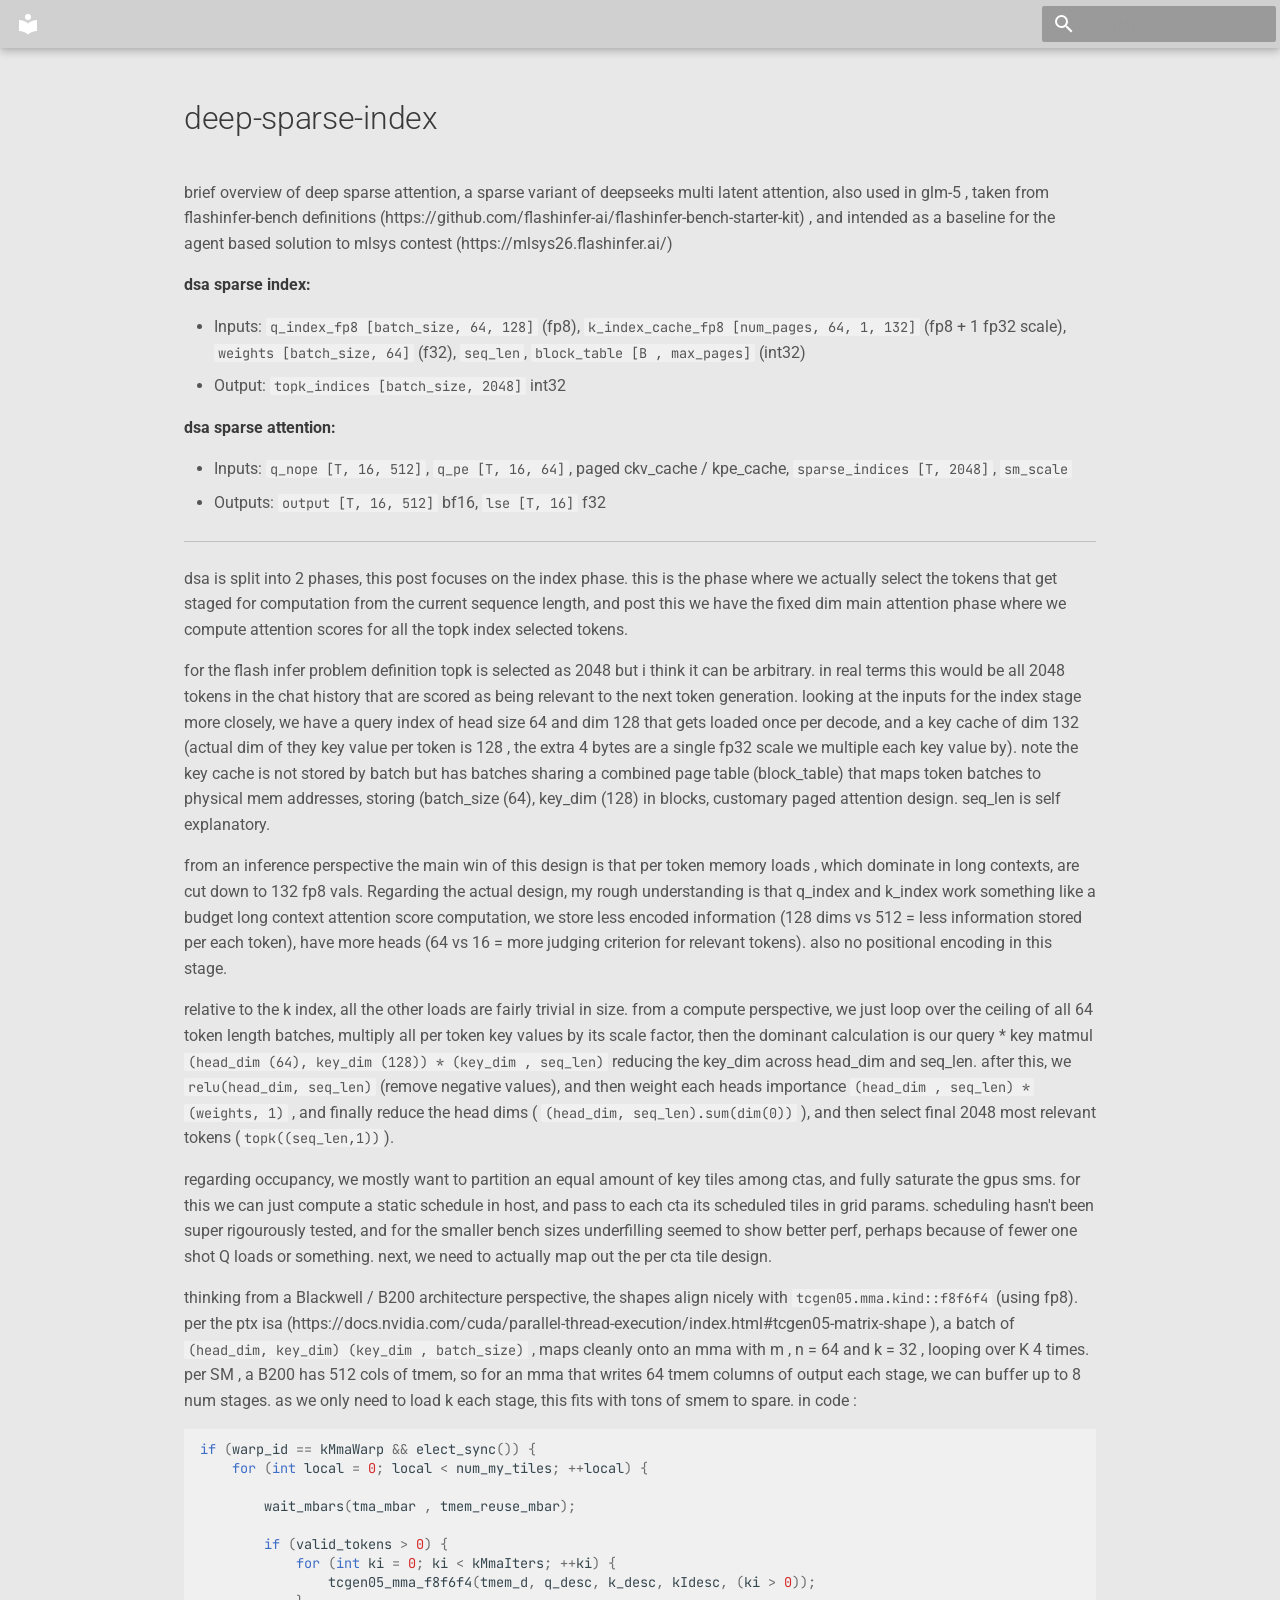
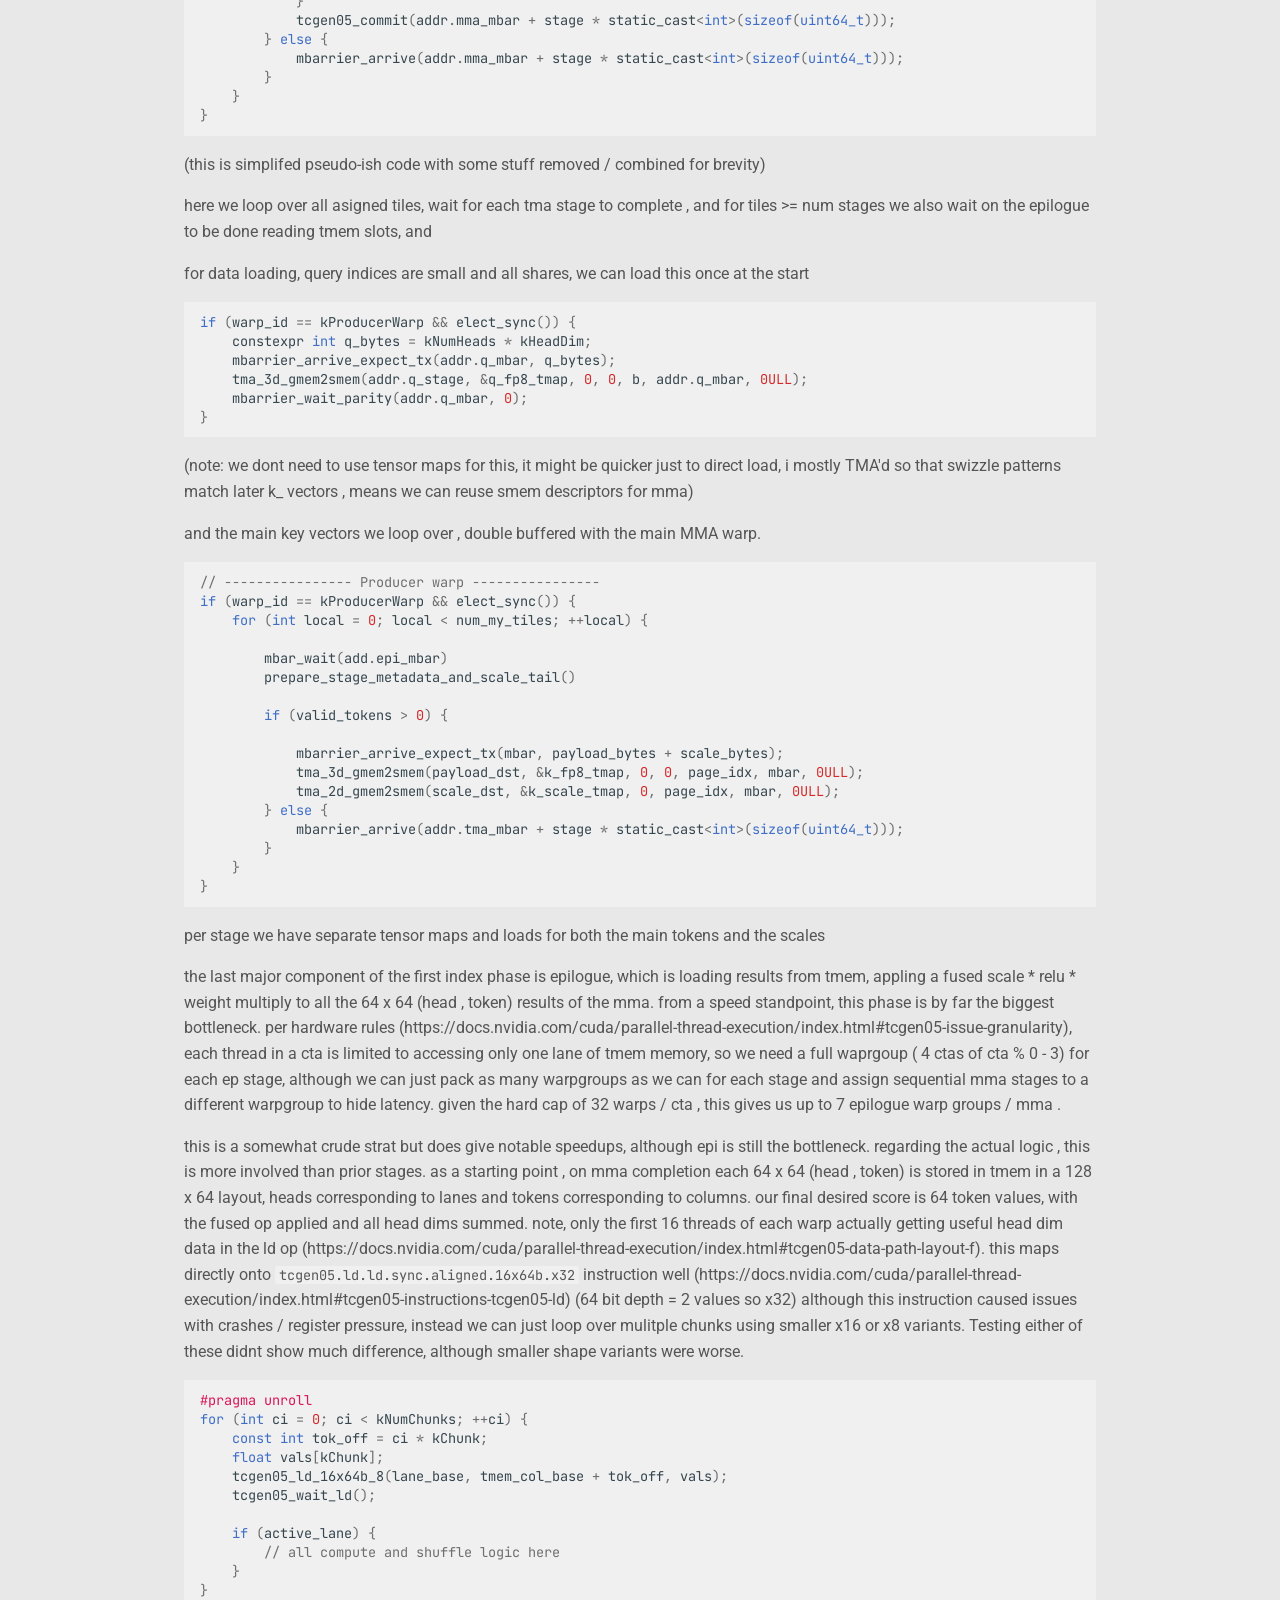
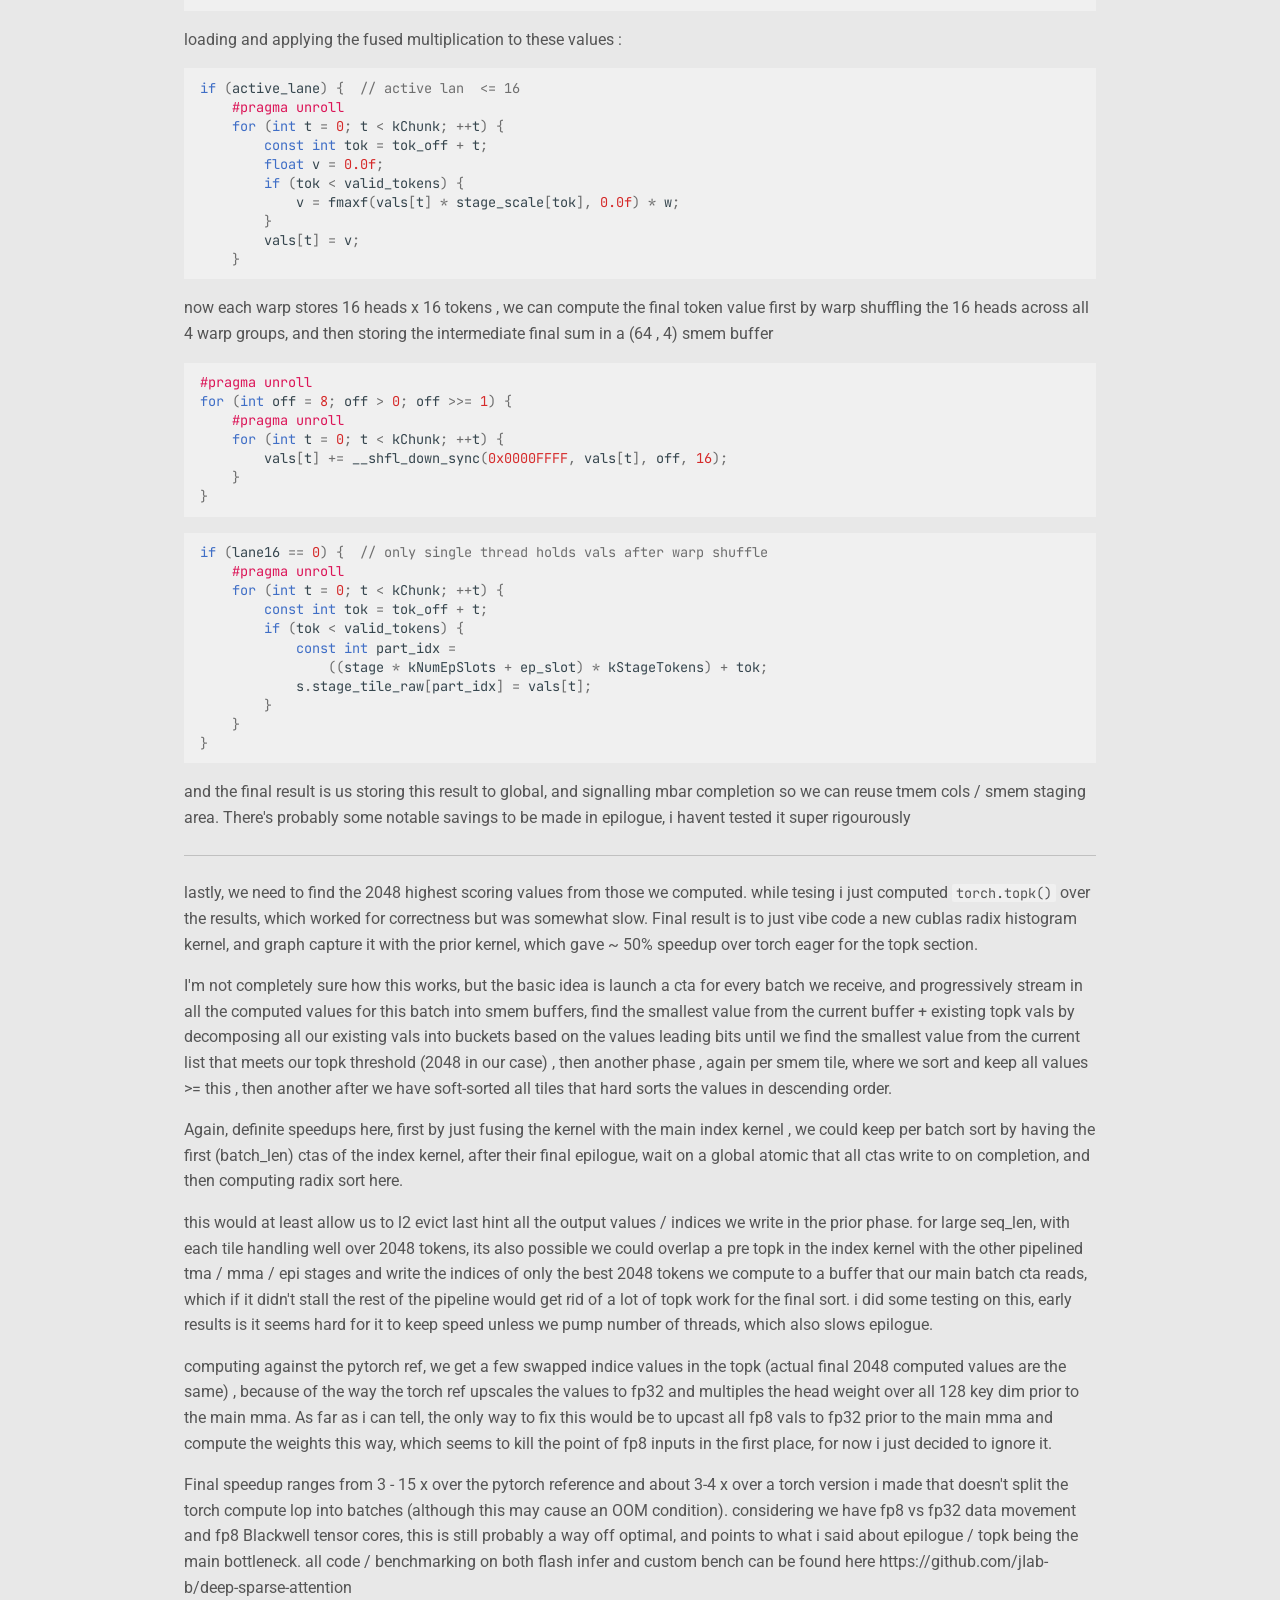
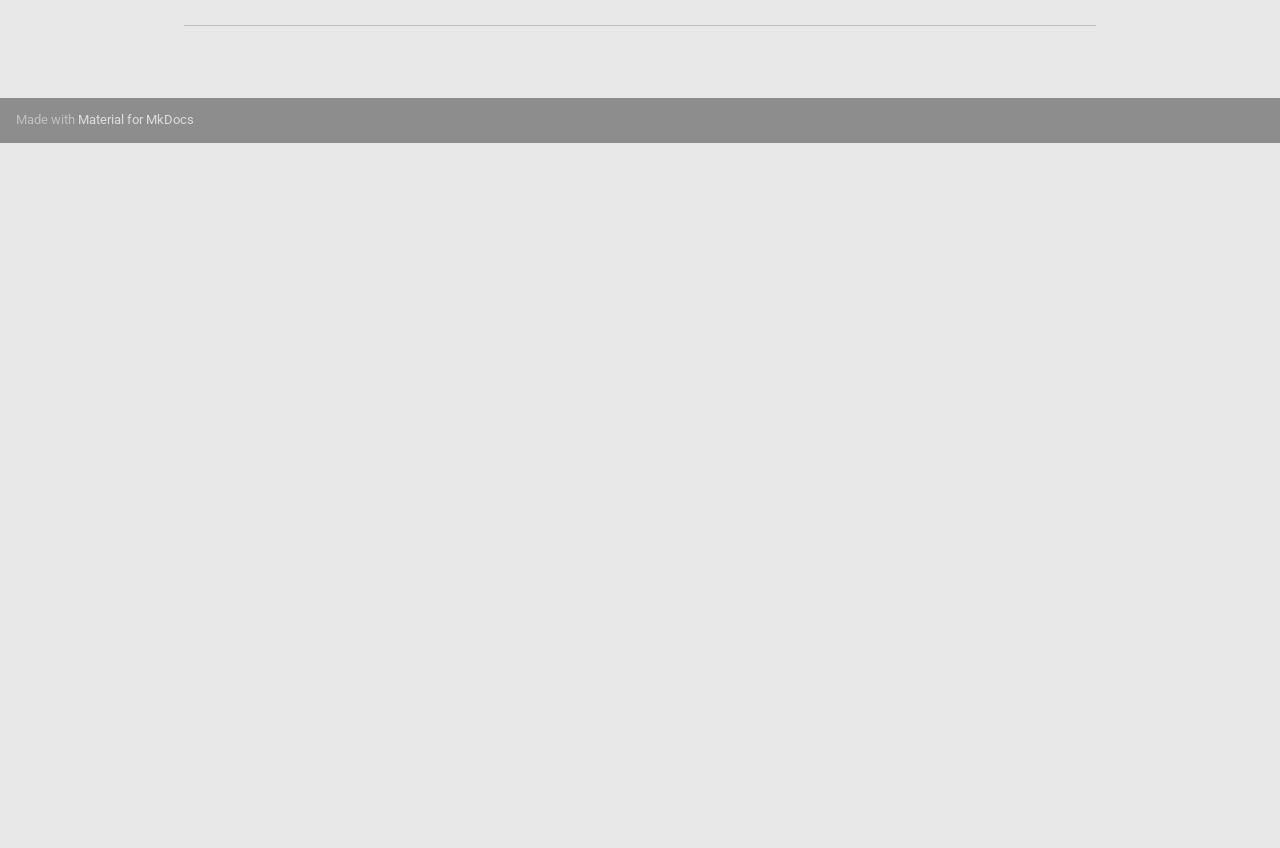
<file: deep-sparse-index/index.html>
<!doctype html>
<html lang="en" class="no-js">
  <head>
    
      <meta charset="utf-8">
      <meta name="viewport" content="width=device-width,initial-scale=1">
      
      
      
        <link rel="canonical" href="https://jIab-b.github.io/deep-sparse-index/">
      
      
        <link rel="prev" href="..">
      
      
      
        
      
      
      <link rel="icon" href="../assets/images/favicon.png">
      <meta name="generator" content="mkdocs-1.6.1, mkdocs-material-9.7.3">
    
    
      
        <title>deep-sparse-index - jIab-b</title>
      
    
    
      <link rel="stylesheet" href="../assets/stylesheets/main.484c7ddc.min.css">
      
        
        <link rel="stylesheet" href="../assets/stylesheets/palette.ab4e12ef.min.css">
      
      


    
    
      
    
    
      
        
        
        <link rel="preconnect" href="https://fonts.gstatic.com" crossorigin>
        <link rel="stylesheet" href="https://fonts.googleapis.com/css?family=Roboto:300,300i,400,400i,700,700i%7CJetBrains+Mono:400,400i,700,700i&display=fallback">
        <style>:root{--md-text-font:"Roboto";--md-code-font:"JetBrains Mono"}</style>
      
    
    
      <link rel="stylesheet" href="../stylesheets/extra.css">
    
    <script>__md_scope=new URL("..",location),__md_hash=e=>[...e].reduce(((e,_)=>(e<<5)-e+_.charCodeAt(0)),0),__md_get=(e,_=localStorage,t=__md_scope)=>JSON.parse(_.getItem(t.pathname+"."+e)),__md_set=(e,_,t=localStorage,a=__md_scope)=>{try{t.setItem(a.pathname+"."+e,JSON.stringify(_))}catch(e){}}</script>
    
      

    
    
  </head>
  
  
    
    
    
    
    
    <body dir="ltr" data-md-color-scheme="default" data-md-color-primary="teal" data-md-color-accent="teal">
  
    
    <input class="md-toggle" data-md-toggle="drawer" type="checkbox" id="__drawer" autocomplete="off">
    <input class="md-toggle" data-md-toggle="search" type="checkbox" id="__search" autocomplete="off">
    <label class="md-overlay" for="__drawer"></label>
    <div data-md-component="skip">
      
        
        <a href="#deep-sparse-index" class="md-skip">
          Skip to content
        </a>
      
    </div>
    <div data-md-component="announce">
      
    </div>
    
    
      

  

<header class="md-header md-header--shadow" data-md-component="header">
  <nav class="md-header__inner md-grid" aria-label="Header">
    <a href=".." title="jIab-b" class="md-header__button md-logo" aria-label="jIab-b" data-md-component="logo">
      
  
  <svg xmlns="http://www.w3.org/2000/svg" viewBox="0 0 24 24"><path d="M12 8a3 3 0 0 0 3-3 3 3 0 0 0-3-3 3 3 0 0 0-3 3 3 3 0 0 0 3 3m0 3.54C9.64 9.35 6.5 8 3 8v11c3.5 0 6.64 1.35 9 3.54 2.36-2.19 5.5-3.54 9-3.54V8c-3.5 0-6.64 1.35-9 3.54"/></svg>

    </a>
    <label class="md-header__button md-icon" for="__drawer">
      
      <svg xmlns="http://www.w3.org/2000/svg" viewBox="0 0 24 24"><path d="M3 6h18v2H3zm0 5h18v2H3zm0 5h18v2H3z"/></svg>
    </label>
    <div class="md-header__title" data-md-component="header-title">
      <div class="md-header__ellipsis">
        <div class="md-header__topic">
          <span class="md-ellipsis">
            jIab-b
          </span>
        </div>
        <div class="md-header__topic" data-md-component="header-topic">
          <span class="md-ellipsis">
            
              deep-sparse-index
            
          </span>
        </div>
      </div>
    </div>
    
      
    
    
    
    
      
      
        <label class="md-header__button md-icon" for="__search">
          
          <svg xmlns="http://www.w3.org/2000/svg" viewBox="0 0 24 24"><path d="M9.5 3A6.5 6.5 0 0 1 16 9.5c0 1.61-.59 3.09-1.56 4.23l.27.27h.79l5 5-1.5 1.5-5-5v-.79l-.27-.27A6.52 6.52 0 0 1 9.5 16 6.5 6.5 0 0 1 3 9.5 6.5 6.5 0 0 1 9.5 3m0 2C7 5 5 7 5 9.5S7 14 9.5 14 14 12 14 9.5 12 5 9.5 5"/></svg>
        </label>
        <div class="md-search" data-md-component="search" role="dialog">
  <label class="md-search__overlay" for="__search"></label>
  <div class="md-search__inner" role="search">
    <form class="md-search__form" name="search">
      <input type="text" class="md-search__input" name="query" aria-label="Search" placeholder="Search" autocapitalize="off" autocorrect="off" autocomplete="off" spellcheck="false" data-md-component="search-query" required>
      <label class="md-search__icon md-icon" for="__search">
        
        <svg xmlns="http://www.w3.org/2000/svg" viewBox="0 0 24 24"><path d="M9.5 3A6.5 6.5 0 0 1 16 9.5c0 1.61-.59 3.09-1.56 4.23l.27.27h.79l5 5-1.5 1.5-5-5v-.79l-.27-.27A6.52 6.52 0 0 1 9.5 16 6.5 6.5 0 0 1 3 9.5 6.5 6.5 0 0 1 9.5 3m0 2C7 5 5 7 5 9.5S7 14 9.5 14 14 12 14 9.5 12 5 9.5 5"/></svg>
        
        <svg xmlns="http://www.w3.org/2000/svg" viewBox="0 0 24 24"><path d="M20 11v2H8l5.5 5.5-1.42 1.42L4.16 12l7.92-7.92L13.5 5.5 8 11z"/></svg>
      </label>
      <nav class="md-search__options" aria-label="Search">
        
        <button type="reset" class="md-search__icon md-icon" title="Clear" aria-label="Clear" tabindex="-1">
          
          <svg xmlns="http://www.w3.org/2000/svg" viewBox="0 0 24 24"><path d="M19 6.41 17.59 5 12 10.59 6.41 5 5 6.41 10.59 12 5 17.59 6.41 19 12 13.41 17.59 19 19 17.59 13.41 12z"/></svg>
        </button>
      </nav>
      
    </form>
    <div class="md-search__output">
      <div class="md-search__scrollwrap" tabindex="0" data-md-scrollfix>
        <div class="md-search-result" data-md-component="search-result">
          <div class="md-search-result__meta">
            Initializing search
          </div>
          <ol class="md-search-result__list" role="presentation"></ol>
        </div>
      </div>
    </div>
  </div>
</div>
      
    
    
  </nav>
  
</header>
    
    <div class="md-container" data-md-component="container">
      
      
        
          
        
      
      <main class="md-main" data-md-component="main">
        <div class="md-main__inner md-grid">
          
            
              
              <div class="md-sidebar md-sidebar--primary" data-md-component="sidebar" data-md-type="navigation" >
                <div class="md-sidebar__scrollwrap">
                  <div class="md-sidebar__inner">
                    



<nav class="md-nav md-nav--primary" aria-label="Navigation" data-md-level="0">
  <label class="md-nav__title" for="__drawer">
    <a href=".." title="jIab-b" class="md-nav__button md-logo" aria-label="jIab-b" data-md-component="logo">
      
  
  <svg xmlns="http://www.w3.org/2000/svg" viewBox="0 0 24 24"><path d="M12 8a3 3 0 0 0 3-3 3 3 0 0 0-3-3 3 3 0 0 0-3 3 3 3 0 0 0 3 3m0 3.54C9.64 9.35 6.5 8 3 8v11c3.5 0 6.64 1.35 9 3.54 2.36-2.19 5.5-3.54 9-3.54V8c-3.5 0-6.64 1.35-9 3.54"/></svg>

    </a>
    jIab-b
  </label>
  
  <ul class="md-nav__list" data-md-scrollfix>
    
      
      
  
  
  
  
    <li class="md-nav__item">
      <a href=".." class="md-nav__link">
        
  
  
  <span class="md-ellipsis">
    
  
    Home
  

    
  </span>
  
  

      </a>
    </li>
  

    
      
      
  
  
    
  
  
  
    
    
    
    
    
    <li class="md-nav__item md-nav__item--active md-nav__item--nested">
      
        
        
        <input class="md-nav__toggle md-toggle " type="checkbox" id="__nav_2" checked>
        
          
          <label class="md-nav__link" for="__nav_2" id="__nav_2_label" tabindex="0">
            
  
  
  <span class="md-ellipsis">
    
  
    Deep sparse index
  

    
  </span>
  
  

            <span class="md-nav__icon md-icon"></span>
          </label>
        
        <nav class="md-nav" data-md-level="1" aria-labelledby="__nav_2_label" aria-expanded="true">
          <label class="md-nav__title" for="__nav_2">
            <span class="md-nav__icon md-icon"></span>
            
  
    Deep sparse index
  

          </label>
          <ul class="md-nav__list" data-md-scrollfix>
            
              
                
  
  
    
  
  
  
    <li class="md-nav__item md-nav__item--active">
      
      <input class="md-nav__toggle md-toggle" type="checkbox" id="__toc">
      
      
        
      
      
      <a href="./" class="md-nav__link md-nav__link--active">
        
  
  
  <span class="md-ellipsis">
    
  
    deep-sparse-index
  

    
  </span>
  
  

      </a>
      
    </li>
  

              
            
          </ul>
        </nav>
      
    </li>
  

    
  </ul>
</nav>
                  </div>
                </div>
              </div>
            
            
              
              <div class="md-sidebar md-sidebar--secondary" data-md-component="sidebar" data-md-type="toc" >
                <div class="md-sidebar__scrollwrap">
                  <div class="md-sidebar__inner">
                    

<nav class="md-nav md-nav--secondary" aria-label="Table of contents">
  
  
  
    
  
  
</nav>
                  </div>
                </div>
              </div>
            
          
          
            <div class="md-content" data-md-component="content">
              
              <article class="md-content__inner md-typeset">
                
                  



<h1 id="deep-sparse-index">deep-sparse-index</h1>
<p>brief overview of deep sparse attention, a sparse variant of deepseeks multi latent attention, also used in glm-5 , taken from flashinfer-bench definitions (https://github.com/flashinfer-ai/flashinfer-bench-starter-kit) , and intended as a baseline for the agent based solution to mlsys contest (https://mlsys26.flashinfer.ai/)</p>
<p><strong>dsa sparse index:</strong></p>
<ul>
<li>Inputs: <code>q_index_fp8 [batch_size, 64, 128]</code> (fp8), <code>k_index_cache_fp8 [num_pages, 64, 1, 132]</code> (fp8 + 1 fp32 scale), <code>weights [batch_size, 64]</code> (f32), <code>seq_len</code>, <code>block_table [B , max_pages]</code> (int32)</li>
<li>Output: <code>topk_indices [batch_size, 2048]</code> int32</li>
</ul>
<p><strong>dsa sparse attention:</strong></p>
<ul>
<li>Inputs: <code>q_nope [T, 16, 512]</code>, <code>q_pe [T, 16, 64]</code>, paged ckv_cache / kpe_cache, <code>sparse_indices [T, 2048]</code>, <code>sm_scale</code></li>
<li>Outputs: <code>output [T, 16, 512]</code> bf16, <code>lse [T, 16]</code> f32</li>
</ul>
<hr />
<p>dsa is split into 2 phases, this post focuses on the index phase. this is the phase where we actually select the tokens that get staged for computation from the current sequence length, and post this we have the fixed dim main attention phase where we compute attention scores for all the topk index selected tokens. </p>
<p>for the flash infer problem definition topk is selected as 2048 but i think it can be arbitrary. in real terms this would be all 2048 tokens in the chat history that are scored as being relevant to the next token generation. looking at the inputs for the index stage more closely, we have a query index of head size 64 and dim 128 that gets loaded once per decode, and a key cache of dim 132 (actual dim of they key value per token is 128 , the extra 4 bytes are a single fp32 scale we multiple each key value by). note the key cache is not stored by batch but has batches sharing a combined page table (block_table) that maps token batches to physical mem addresses, storing (batch_size (64), key_dim (128) in blocks, customary paged attention design. seq_len is self explanatory. </p>
<p>from an inference perspective the main win of this design is that per token memory loads , which dominate in long contexts, are cut down to 132 fp8 vals. Regarding the actual design, my rough understanding is that q_index and k_index work something like a budget long context attention score computation,
we store less encoded information (128 dims vs 512 = less information stored per each token), have more heads (64 vs 16 = more judging criterion for relevant tokens). also no positional encoding in this stage. </p>
<p>relative to the k index, all the other loads are fairly trivial in size. from a compute perspective, we just loop over the ceiling of all 64 token length batches, multiply all per token key values by its scale factor, then the dominant calculation is our query * key matmul  <code>(head_dim (64), key_dim (128)) * (key_dim , seq_len)</code> reducing the key_dim across head_dim and seq_len. after this, we <code>relu(head_dim, seq_len)</code> (remove negative values), and then weight each heads importance <code>(head_dim , seq_len) * (weights, 1)</code> , and finally reduce the head dims ( <code>(head_dim, seq_len).sum(dim(0))</code> ), and then select final 2048 most relevant tokens (<code>topk((seq_len,1))</code>).</p>
<p>regarding occupancy, we mostly want to partition an equal amount of key tiles among ctas, and fully saturate the gpus sms. for this we can just compute a static schedule in host, and pass to each cta its scheduled tiles in grid params. scheduling hasn't been super rigourously tested, and for the smaller bench sizes underfilling seemed to show better perf, perhaps because of fewer one shot Q loads or something. next, we need to actually map out the per cta tile design.</p>
<p>thinking from a Blackwell / B200 architecture perspective, the shapes align nicely with <code>tcgen05.mma.kind::f8f6f4</code> (using fp8). per the ptx isa (https://docs.nvidia.com/cuda/parallel-thread-execution/index.html#tcgen05-matrix-shape ), a batch of <code>(head_dim, key_dim)  (key_dim , batch_size)</code> , maps cleanly onto an mma with m , n = 64 and k = 32 , looping over K 4 times. per SM , a B200 has 512 cols of tmem, so for an mma that writes 64 tmem columns of output each stage, we can buffer up to 8 num stages. as we only need to load k each stage, this fits with tons of smem to spare. in code :</p>
<div class="highlight"><pre><span></span><code><a id="__codelineno-0-1" name="__codelineno-0-1" href="#__codelineno-0-1"></a><span class="k">if</span><span class="w"> </span><span class="p">(</span><span class="n">warp_id</span><span class="w"> </span><span class="o">==</span><span class="w"> </span><span class="n">kMmaWarp</span><span class="w"> </span><span class="o">&amp;&amp;</span><span class="w"> </span><span class="n">elect_sync</span><span class="p">())</span><span class="w"> </span><span class="p">{</span>
<a id="__codelineno-0-2" name="__codelineno-0-2" href="#__codelineno-0-2"></a><span class="w">    </span><span class="k">for</span><span class="w"> </span><span class="p">(</span><span class="kt">int</span><span class="w"> </span><span class="n">local</span><span class="w"> </span><span class="o">=</span><span class="w"> </span><span class="mi">0</span><span class="p">;</span><span class="w"> </span><span class="n">local</span><span class="w"> </span><span class="o">&lt;</span><span class="w"> </span><span class="n">num_my_tiles</span><span class="p">;</span><span class="w"> </span><span class="o">++</span><span class="n">local</span><span class="p">)</span><span class="w"> </span><span class="p">{</span>
<a id="__codelineno-0-3" name="__codelineno-0-3" href="#__codelineno-0-3"></a>
<a id="__codelineno-0-4" name="__codelineno-0-4" href="#__codelineno-0-4"></a><span class="w">        </span><span class="n">wait_mbars</span><span class="p">(</span><span class="n">tma_mbar</span><span class="w"> </span><span class="p">,</span><span class="w"> </span><span class="n">tmem_reuse_mbar</span><span class="p">);</span>
<a id="__codelineno-0-5" name="__codelineno-0-5" href="#__codelineno-0-5"></a>
<a id="__codelineno-0-6" name="__codelineno-0-6" href="#__codelineno-0-6"></a><span class="w">        </span><span class="k">if</span><span class="w"> </span><span class="p">(</span><span class="n">valid_tokens</span><span class="w"> </span><span class="o">&gt;</span><span class="w"> </span><span class="mi">0</span><span class="p">)</span><span class="w"> </span><span class="p">{</span>
<a id="__codelineno-0-7" name="__codelineno-0-7" href="#__codelineno-0-7"></a><span class="w">            </span><span class="k">for</span><span class="w"> </span><span class="p">(</span><span class="kt">int</span><span class="w"> </span><span class="n">ki</span><span class="w"> </span><span class="o">=</span><span class="w"> </span><span class="mi">0</span><span class="p">;</span><span class="w"> </span><span class="n">ki</span><span class="w"> </span><span class="o">&lt;</span><span class="w"> </span><span class="n">kMmaIters</span><span class="p">;</span><span class="w"> </span><span class="o">++</span><span class="n">ki</span><span class="p">)</span><span class="w"> </span><span class="p">{</span>
<a id="__codelineno-0-8" name="__codelineno-0-8" href="#__codelineno-0-8"></a><span class="w">                </span><span class="n">tcgen05_mma_f8f6f4</span><span class="p">(</span><span class="n">tmem_d</span><span class="p">,</span><span class="w"> </span><span class="n">q_desc</span><span class="p">,</span><span class="w"> </span><span class="n">k_desc</span><span class="p">,</span><span class="w"> </span><span class="n">kIdesc</span><span class="p">,</span><span class="w"> </span><span class="p">(</span><span class="n">ki</span><span class="w"> </span><span class="o">&gt;</span><span class="w"> </span><span class="mi">0</span><span class="p">));</span>
<a id="__codelineno-0-9" name="__codelineno-0-9" href="#__codelineno-0-9"></a><span class="w">            </span><span class="p">}</span>
<a id="__codelineno-0-10" name="__codelineno-0-10" href="#__codelineno-0-10"></a><span class="w">            </span><span class="n">tcgen05_commit</span><span class="p">(</span><span class="n">addr</span><span class="p">.</span><span class="n">mma_mbar</span><span class="w"> </span><span class="o">+</span><span class="w"> </span><span class="n">stage</span><span class="w"> </span><span class="o">*</span><span class="w"> </span><span class="n">static_cast</span><span class="o">&lt;</span><span class="kt">int</span><span class="o">&gt;</span><span class="p">(</span><span class="k">sizeof</span><span class="p">(</span><span class="kt">uint64_t</span><span class="p">)));</span>
<a id="__codelineno-0-11" name="__codelineno-0-11" href="#__codelineno-0-11"></a><span class="w">        </span><span class="p">}</span><span class="w"> </span><span class="k">else</span><span class="w"> </span><span class="p">{</span>
<a id="__codelineno-0-12" name="__codelineno-0-12" href="#__codelineno-0-12"></a><span class="w">            </span><span class="n">mbarrier_arrive</span><span class="p">(</span><span class="n">addr</span><span class="p">.</span><span class="n">mma_mbar</span><span class="w"> </span><span class="o">+</span><span class="w"> </span><span class="n">stage</span><span class="w"> </span><span class="o">*</span><span class="w"> </span><span class="n">static_cast</span><span class="o">&lt;</span><span class="kt">int</span><span class="o">&gt;</span><span class="p">(</span><span class="k">sizeof</span><span class="p">(</span><span class="kt">uint64_t</span><span class="p">)));</span>
<a id="__codelineno-0-13" name="__codelineno-0-13" href="#__codelineno-0-13"></a><span class="w">        </span><span class="p">}</span>
<a id="__codelineno-0-14" name="__codelineno-0-14" href="#__codelineno-0-14"></a><span class="w">    </span><span class="p">}</span>
<a id="__codelineno-0-15" name="__codelineno-0-15" href="#__codelineno-0-15"></a><span class="p">}</span>
</code></pre></div>
<p>(this is simplifed pseudo-ish code with some stuff removed / combined for brevity)</p>
<p>here we loop over all asigned tiles, wait for each tma stage to complete , and for tiles &gt;= num stages we also wait on the epilogue to be done reading tmem slots, and</p>
<p>for data loading, query indices are small and all shares, we can load this once at the start</p>
<div class="highlight"><pre><span></span><code><a id="__codelineno-1-1" name="__codelineno-1-1" href="#__codelineno-1-1"></a><span class="k">if</span><span class="w"> </span><span class="p">(</span><span class="n">warp_id</span><span class="w"> </span><span class="o">==</span><span class="w"> </span><span class="n">kProducerWarp</span><span class="w"> </span><span class="o">&amp;&amp;</span><span class="w"> </span><span class="n">elect_sync</span><span class="p">())</span><span class="w"> </span><span class="p">{</span>
<a id="__codelineno-1-2" name="__codelineno-1-2" href="#__codelineno-1-2"></a><span class="w">    </span><span class="n">constexpr</span><span class="w"> </span><span class="kt">int</span><span class="w"> </span><span class="n">q_bytes</span><span class="w"> </span><span class="o">=</span><span class="w"> </span><span class="n">kNumHeads</span><span class="w"> </span><span class="o">*</span><span class="w"> </span><span class="n">kHeadDim</span><span class="p">;</span>
<a id="__codelineno-1-3" name="__codelineno-1-3" href="#__codelineno-1-3"></a><span class="w">    </span><span class="n">mbarrier_arrive_expect_tx</span><span class="p">(</span><span class="n">addr</span><span class="p">.</span><span class="n">q_mbar</span><span class="p">,</span><span class="w"> </span><span class="n">q_bytes</span><span class="p">);</span>
<a id="__codelineno-1-4" name="__codelineno-1-4" href="#__codelineno-1-4"></a><span class="w">    </span><span class="n">tma_3d_gmem2smem</span><span class="p">(</span><span class="n">addr</span><span class="p">.</span><span class="n">q_stage</span><span class="p">,</span><span class="w"> </span><span class="o">&amp;</span><span class="n">q_fp8_tmap</span><span class="p">,</span><span class="w"> </span><span class="mi">0</span><span class="p">,</span><span class="w"> </span><span class="mi">0</span><span class="p">,</span><span class="w"> </span><span class="n">b</span><span class="p">,</span><span class="w"> </span><span class="n">addr</span><span class="p">.</span><span class="n">q_mbar</span><span class="p">,</span><span class="w"> </span><span class="mi">0ULL</span><span class="p">);</span>
<a id="__codelineno-1-5" name="__codelineno-1-5" href="#__codelineno-1-5"></a><span class="w">    </span><span class="n">mbarrier_wait_parity</span><span class="p">(</span><span class="n">addr</span><span class="p">.</span><span class="n">q_mbar</span><span class="p">,</span><span class="w"> </span><span class="mi">0</span><span class="p">);</span>
<a id="__codelineno-1-6" name="__codelineno-1-6" href="#__codelineno-1-6"></a><span class="p">}</span>
</code></pre></div>
<p>(note: we dont need to use tensor maps for this, it might be quicker just to direct load, i mostly TMA'd so that swizzle patterns match later k_ vectors , means we can reuse smem descriptors for mma)</p>
<p>and the main key vectors we loop over , double buffered with the main MMA warp.</p>
<div class="highlight"><pre><span></span><code><a id="__codelineno-2-1" name="__codelineno-2-1" href="#__codelineno-2-1"></a><span class="c1">// ---------------- Producer warp ----------------</span>
<a id="__codelineno-2-2" name="__codelineno-2-2" href="#__codelineno-2-2"></a><span class="k">if</span><span class="w"> </span><span class="p">(</span><span class="n">warp_id</span><span class="w"> </span><span class="o">==</span><span class="w"> </span><span class="n">kProducerWarp</span><span class="w"> </span><span class="o">&amp;&amp;</span><span class="w"> </span><span class="n">elect_sync</span><span class="p">())</span><span class="w"> </span><span class="p">{</span>
<a id="__codelineno-2-3" name="__codelineno-2-3" href="#__codelineno-2-3"></a><span class="w">    </span><span class="k">for</span><span class="w"> </span><span class="p">(</span><span class="kt">int</span><span class="w"> </span><span class="n">local</span><span class="w"> </span><span class="o">=</span><span class="w"> </span><span class="mi">0</span><span class="p">;</span><span class="w"> </span><span class="n">local</span><span class="w"> </span><span class="o">&lt;</span><span class="w"> </span><span class="n">num_my_tiles</span><span class="p">;</span><span class="w"> </span><span class="o">++</span><span class="n">local</span><span class="p">)</span><span class="w"> </span><span class="p">{</span>
<a id="__codelineno-2-4" name="__codelineno-2-4" href="#__codelineno-2-4"></a>
<a id="__codelineno-2-5" name="__codelineno-2-5" href="#__codelineno-2-5"></a><span class="w">        </span><span class="n">mbar_wait</span><span class="p">(</span><span class="n">add</span><span class="p">.</span><span class="n">epi_mbar</span><span class="p">)</span>
<a id="__codelineno-2-6" name="__codelineno-2-6" href="#__codelineno-2-6"></a><span class="w">        </span><span class="n">prepare_stage_metadata_and_scale_tail</span><span class="p">()</span>
<a id="__codelineno-2-7" name="__codelineno-2-7" href="#__codelineno-2-7"></a>
<a id="__codelineno-2-8" name="__codelineno-2-8" href="#__codelineno-2-8"></a><span class="w">        </span><span class="k">if</span><span class="w"> </span><span class="p">(</span><span class="n">valid_tokens</span><span class="w"> </span><span class="o">&gt;</span><span class="w"> </span><span class="mi">0</span><span class="p">)</span><span class="w"> </span><span class="p">{</span>
<a id="__codelineno-2-9" name="__codelineno-2-9" href="#__codelineno-2-9"></a>
<a id="__codelineno-2-10" name="__codelineno-2-10" href="#__codelineno-2-10"></a><span class="w">            </span><span class="n">mbarrier_arrive_expect_tx</span><span class="p">(</span><span class="n">mbar</span><span class="p">,</span><span class="w"> </span><span class="n">payload_bytes</span><span class="w"> </span><span class="o">+</span><span class="w"> </span><span class="n">scale_bytes</span><span class="p">);</span>
<a id="__codelineno-2-11" name="__codelineno-2-11" href="#__codelineno-2-11"></a><span class="w">            </span><span class="n">tma_3d_gmem2smem</span><span class="p">(</span><span class="n">payload_dst</span><span class="p">,</span><span class="w"> </span><span class="o">&amp;</span><span class="n">k_fp8_tmap</span><span class="p">,</span><span class="w"> </span><span class="mi">0</span><span class="p">,</span><span class="w"> </span><span class="mi">0</span><span class="p">,</span><span class="w"> </span><span class="n">page_idx</span><span class="p">,</span><span class="w"> </span><span class="n">mbar</span><span class="p">,</span><span class="w"> </span><span class="mi">0ULL</span><span class="p">);</span>
<a id="__codelineno-2-12" name="__codelineno-2-12" href="#__codelineno-2-12"></a><span class="w">            </span><span class="n">tma_2d_gmem2smem</span><span class="p">(</span><span class="n">scale_dst</span><span class="p">,</span><span class="w"> </span><span class="o">&amp;</span><span class="n">k_scale_tmap</span><span class="p">,</span><span class="w"> </span><span class="mi">0</span><span class="p">,</span><span class="w"> </span><span class="n">page_idx</span><span class="p">,</span><span class="w"> </span><span class="n">mbar</span><span class="p">,</span><span class="w"> </span><span class="mi">0ULL</span><span class="p">);</span>
<a id="__codelineno-2-13" name="__codelineno-2-13" href="#__codelineno-2-13"></a><span class="w">        </span><span class="p">}</span><span class="w"> </span><span class="k">else</span><span class="w"> </span><span class="p">{</span>
<a id="__codelineno-2-14" name="__codelineno-2-14" href="#__codelineno-2-14"></a><span class="w">            </span><span class="n">mbarrier_arrive</span><span class="p">(</span><span class="n">addr</span><span class="p">.</span><span class="n">tma_mbar</span><span class="w"> </span><span class="o">+</span><span class="w"> </span><span class="n">stage</span><span class="w"> </span><span class="o">*</span><span class="w"> </span><span class="n">static_cast</span><span class="o">&lt;</span><span class="kt">int</span><span class="o">&gt;</span><span class="p">(</span><span class="k">sizeof</span><span class="p">(</span><span class="kt">uint64_t</span><span class="p">)));</span>
<a id="__codelineno-2-15" name="__codelineno-2-15" href="#__codelineno-2-15"></a><span class="w">        </span><span class="p">}</span>
<a id="__codelineno-2-16" name="__codelineno-2-16" href="#__codelineno-2-16"></a><span class="w">    </span><span class="p">}</span>
<a id="__codelineno-2-17" name="__codelineno-2-17" href="#__codelineno-2-17"></a><span class="p">}</span>
</code></pre></div>
<p>per stage we have separate tensor maps and loads for both the main tokens and the scales</p>
<p>the last major component of the first index phase is epilogue, which is loading results from tmem, appling a fused scale * relu * weight multiply to all the 64 x 64 (head , token) results of the mma. from a speed standpoint, this phase is by far the biggest bottleneck. per hardware rules (https://docs.nvidia.com/cuda/parallel-thread-execution/index.html#tcgen05-issue-granularity), each thread in a cta is limited to accessing only one lane of tmem memory, so we need a full waprgoup ( 4 ctas of cta % 0 - 3) for each ep stage, although we can just pack as many warpgroups as we can for each stage and assign sequential mma stages to a different warpgroup to hide latency. given the hard cap of 32 warps / cta , this gives us up to 7 epilogue warp groups / mma . </p>
<p>this is a somewhat crude strat but does give notable speedups, although epi is still the bottleneck. regarding the actual logic , this is more involved than prior stages. as a starting point , on mma completion each  64 x 64 (head , token) is stored in tmem in a 128 x 64 layout, heads corresponding to lanes and tokens corresponding to columns. our final desired score is 64 token values, with the fused op applied and all head dims summed. note, only the first 16 threads of each warp actually getting useful head dim data in the ld op (https://docs.nvidia.com/cuda/parallel-thread-execution/index.html#tcgen05-data-path-layout-f). this maps directly onto <code>tcgen05.ld.ld.sync.aligned.16x64b.x32</code> instruction well (https://docs.nvidia.com/cuda/parallel-thread-execution/index.html#tcgen05-instructions-tcgen05-ld) (64 bit depth = 2 values so x32)  although this instruction caused issues with crashes / register pressure, instead we can just loop over mulitple chunks using smaller x16 or x8 variants. Testing either of these didnt show much difference, although smaller shape variants were worse.</p>
<div class="highlight"><pre><span></span><code><a id="__codelineno-3-1" name="__codelineno-3-1" href="#__codelineno-3-1"></a><span class="cp">#pragma unroll</span>
<a id="__codelineno-3-2" name="__codelineno-3-2" href="#__codelineno-3-2"></a><span class="k">for</span><span class="w"> </span><span class="p">(</span><span class="kt">int</span><span class="w"> </span><span class="n">ci</span><span class="w"> </span><span class="o">=</span><span class="w"> </span><span class="mi">0</span><span class="p">;</span><span class="w"> </span><span class="n">ci</span><span class="w"> </span><span class="o">&lt;</span><span class="w"> </span><span class="n">kNumChunks</span><span class="p">;</span><span class="w"> </span><span class="o">++</span><span class="n">ci</span><span class="p">)</span><span class="w"> </span><span class="p">{</span>
<a id="__codelineno-3-3" name="__codelineno-3-3" href="#__codelineno-3-3"></a><span class="w">    </span><span class="k">const</span><span class="w"> </span><span class="kt">int</span><span class="w"> </span><span class="n">tok_off</span><span class="w"> </span><span class="o">=</span><span class="w"> </span><span class="n">ci</span><span class="w"> </span><span class="o">*</span><span class="w"> </span><span class="n">kChunk</span><span class="p">;</span>
<a id="__codelineno-3-4" name="__codelineno-3-4" href="#__codelineno-3-4"></a><span class="w">    </span><span class="kt">float</span><span class="w"> </span><span class="n">vals</span><span class="p">[</span><span class="n">kChunk</span><span class="p">];</span>
<a id="__codelineno-3-5" name="__codelineno-3-5" href="#__codelineno-3-5"></a><span class="w">    </span><span class="n">tcgen05_ld_16x64b_8</span><span class="p">(</span><span class="n">lane_base</span><span class="p">,</span><span class="w"> </span><span class="n">tmem_col_base</span><span class="w"> </span><span class="o">+</span><span class="w"> </span><span class="n">tok_off</span><span class="p">,</span><span class="w"> </span><span class="n">vals</span><span class="p">);</span>
<a id="__codelineno-3-6" name="__codelineno-3-6" href="#__codelineno-3-6"></a><span class="w">    </span><span class="n">tcgen05_wait_ld</span><span class="p">();</span>
<a id="__codelineno-3-7" name="__codelineno-3-7" href="#__codelineno-3-7"></a>
<a id="__codelineno-3-8" name="__codelineno-3-8" href="#__codelineno-3-8"></a><span class="w">    </span><span class="k">if</span><span class="w"> </span><span class="p">(</span><span class="n">active_lane</span><span class="p">)</span><span class="w"> </span><span class="p">{</span>
<a id="__codelineno-3-9" name="__codelineno-3-9" href="#__codelineno-3-9"></a><span class="w">        </span><span class="c1">// all compute and shuffle logic here</span>
<a id="__codelineno-3-10" name="__codelineno-3-10" href="#__codelineno-3-10"></a><span class="w">    </span><span class="p">}</span>
<a id="__codelineno-3-11" name="__codelineno-3-11" href="#__codelineno-3-11"></a><span class="p">}</span>
</code></pre></div>
<p>loading and applying the fused multiplication to these values :</p>
<div class="highlight"><pre><span></span><code><a id="__codelineno-4-1" name="__codelineno-4-1" href="#__codelineno-4-1"></a><span class="k">if</span><span class="w"> </span><span class="p">(</span><span class="n">active_lane</span><span class="p">)</span><span class="w"> </span><span class="p">{</span><span class="w">  </span><span class="c1">// active lan  &lt;= 16</span>
<a id="__codelineno-4-2" name="__codelineno-4-2" href="#__codelineno-4-2"></a><span class="w">    </span><span class="cp">#pragma unroll</span>
<a id="__codelineno-4-3" name="__codelineno-4-3" href="#__codelineno-4-3"></a><span class="w">    </span><span class="k">for</span><span class="w"> </span><span class="p">(</span><span class="kt">int</span><span class="w"> </span><span class="n">t</span><span class="w"> </span><span class="o">=</span><span class="w"> </span><span class="mi">0</span><span class="p">;</span><span class="w"> </span><span class="n">t</span><span class="w"> </span><span class="o">&lt;</span><span class="w"> </span><span class="n">kChunk</span><span class="p">;</span><span class="w"> </span><span class="o">++</span><span class="n">t</span><span class="p">)</span><span class="w"> </span><span class="p">{</span>
<a id="__codelineno-4-4" name="__codelineno-4-4" href="#__codelineno-4-4"></a><span class="w">        </span><span class="k">const</span><span class="w"> </span><span class="kt">int</span><span class="w"> </span><span class="n">tok</span><span class="w"> </span><span class="o">=</span><span class="w"> </span><span class="n">tok_off</span><span class="w"> </span><span class="o">+</span><span class="w"> </span><span class="n">t</span><span class="p">;</span>
<a id="__codelineno-4-5" name="__codelineno-4-5" href="#__codelineno-4-5"></a><span class="w">        </span><span class="kt">float</span><span class="w"> </span><span class="n">v</span><span class="w"> </span><span class="o">=</span><span class="w"> </span><span class="mf">0.0f</span><span class="p">;</span>
<a id="__codelineno-4-6" name="__codelineno-4-6" href="#__codelineno-4-6"></a><span class="w">        </span><span class="k">if</span><span class="w"> </span><span class="p">(</span><span class="n">tok</span><span class="w"> </span><span class="o">&lt;</span><span class="w"> </span><span class="n">valid_tokens</span><span class="p">)</span><span class="w"> </span><span class="p">{</span>
<a id="__codelineno-4-7" name="__codelineno-4-7" href="#__codelineno-4-7"></a><span class="w">            </span><span class="n">v</span><span class="w"> </span><span class="o">=</span><span class="w"> </span><span class="n">fmaxf</span><span class="p">(</span><span class="n">vals</span><span class="p">[</span><span class="n">t</span><span class="p">]</span><span class="w"> </span><span class="o">*</span><span class="w"> </span><span class="n">stage_scale</span><span class="p">[</span><span class="n">tok</span><span class="p">],</span><span class="w"> </span><span class="mf">0.0f</span><span class="p">)</span><span class="w"> </span><span class="o">*</span><span class="w"> </span><span class="n">w</span><span class="p">;</span>
<a id="__codelineno-4-8" name="__codelineno-4-8" href="#__codelineno-4-8"></a><span class="w">        </span><span class="p">}</span>
<a id="__codelineno-4-9" name="__codelineno-4-9" href="#__codelineno-4-9"></a><span class="w">        </span><span class="n">vals</span><span class="p">[</span><span class="n">t</span><span class="p">]</span><span class="w"> </span><span class="o">=</span><span class="w"> </span><span class="n">v</span><span class="p">;</span>
<a id="__codelineno-4-10" name="__codelineno-4-10" href="#__codelineno-4-10"></a><span class="w">    </span><span class="p">}</span>
</code></pre></div>
<p>now each warp stores 16 heads x 16 tokens , we can compute the final token value first by warp shuffling the 16 heads across all 4 warp groups, and then storing the intermediate final sum in a (64 , 4) smem buffer</p>
<div class="highlight"><pre><span></span><code><a id="__codelineno-5-1" name="__codelineno-5-1" href="#__codelineno-5-1"></a><span class="cp">#pragma unroll</span>
<a id="__codelineno-5-2" name="__codelineno-5-2" href="#__codelineno-5-2"></a><span class="k">for</span><span class="w"> </span><span class="p">(</span><span class="kt">int</span><span class="w"> </span><span class="n">off</span><span class="w"> </span><span class="o">=</span><span class="w"> </span><span class="mi">8</span><span class="p">;</span><span class="w"> </span><span class="n">off</span><span class="w"> </span><span class="o">&gt;</span><span class="w"> </span><span class="mi">0</span><span class="p">;</span><span class="w"> </span><span class="n">off</span><span class="w"> </span><span class="o">&gt;&gt;=</span><span class="w"> </span><span class="mi">1</span><span class="p">)</span><span class="w"> </span><span class="p">{</span>
<a id="__codelineno-5-3" name="__codelineno-5-3" href="#__codelineno-5-3"></a><span class="w">    </span><span class="cp">#pragma unroll</span>
<a id="__codelineno-5-4" name="__codelineno-5-4" href="#__codelineno-5-4"></a><span class="w">    </span><span class="k">for</span><span class="w"> </span><span class="p">(</span><span class="kt">int</span><span class="w"> </span><span class="n">t</span><span class="w"> </span><span class="o">=</span><span class="w"> </span><span class="mi">0</span><span class="p">;</span><span class="w"> </span><span class="n">t</span><span class="w"> </span><span class="o">&lt;</span><span class="w"> </span><span class="n">kChunk</span><span class="p">;</span><span class="w"> </span><span class="o">++</span><span class="n">t</span><span class="p">)</span><span class="w"> </span><span class="p">{</span>
<a id="__codelineno-5-5" name="__codelineno-5-5" href="#__codelineno-5-5"></a><span class="w">        </span><span class="n">vals</span><span class="p">[</span><span class="n">t</span><span class="p">]</span><span class="w"> </span><span class="o">+=</span><span class="w"> </span><span class="n">__shfl_down_sync</span><span class="p">(</span><span class="mh">0x0000FFFF</span><span class="p">,</span><span class="w"> </span><span class="n">vals</span><span class="p">[</span><span class="n">t</span><span class="p">],</span><span class="w"> </span><span class="n">off</span><span class="p">,</span><span class="w"> </span><span class="mi">16</span><span class="p">);</span>
<a id="__codelineno-5-6" name="__codelineno-5-6" href="#__codelineno-5-6"></a><span class="w">    </span><span class="p">}</span>
<a id="__codelineno-5-7" name="__codelineno-5-7" href="#__codelineno-5-7"></a><span class="p">}</span>
</code></pre></div>
<div class="highlight"><pre><span></span><code><a id="__codelineno-6-1" name="__codelineno-6-1" href="#__codelineno-6-1"></a><span class="k">if</span><span class="w"> </span><span class="p">(</span><span class="n">lane16</span><span class="w"> </span><span class="o">==</span><span class="w"> </span><span class="mi">0</span><span class="p">)</span><span class="w"> </span><span class="p">{</span><span class="w">  </span><span class="c1">// only single thread holds vals after warp shuffle</span>
<a id="__codelineno-6-2" name="__codelineno-6-2" href="#__codelineno-6-2"></a><span class="w">    </span><span class="cp">#pragma unroll</span>
<a id="__codelineno-6-3" name="__codelineno-6-3" href="#__codelineno-6-3"></a><span class="w">    </span><span class="k">for</span><span class="w"> </span><span class="p">(</span><span class="kt">int</span><span class="w"> </span><span class="n">t</span><span class="w"> </span><span class="o">=</span><span class="w"> </span><span class="mi">0</span><span class="p">;</span><span class="w"> </span><span class="n">t</span><span class="w"> </span><span class="o">&lt;</span><span class="w"> </span><span class="n">kChunk</span><span class="p">;</span><span class="w"> </span><span class="o">++</span><span class="n">t</span><span class="p">)</span><span class="w"> </span><span class="p">{</span>
<a id="__codelineno-6-4" name="__codelineno-6-4" href="#__codelineno-6-4"></a><span class="w">        </span><span class="k">const</span><span class="w"> </span><span class="kt">int</span><span class="w"> </span><span class="n">tok</span><span class="w"> </span><span class="o">=</span><span class="w"> </span><span class="n">tok_off</span><span class="w"> </span><span class="o">+</span><span class="w"> </span><span class="n">t</span><span class="p">;</span>
<a id="__codelineno-6-5" name="__codelineno-6-5" href="#__codelineno-6-5"></a><span class="w">        </span><span class="k">if</span><span class="w"> </span><span class="p">(</span><span class="n">tok</span><span class="w"> </span><span class="o">&lt;</span><span class="w"> </span><span class="n">valid_tokens</span><span class="p">)</span><span class="w"> </span><span class="p">{</span>
<a id="__codelineno-6-6" name="__codelineno-6-6" href="#__codelineno-6-6"></a><span class="w">            </span><span class="k">const</span><span class="w"> </span><span class="kt">int</span><span class="w"> </span><span class="n">part_idx</span><span class="w"> </span><span class="o">=</span>
<a id="__codelineno-6-7" name="__codelineno-6-7" href="#__codelineno-6-7"></a><span class="w">                </span><span class="p">((</span><span class="n">stage</span><span class="w"> </span><span class="o">*</span><span class="w"> </span><span class="n">kNumEpSlots</span><span class="w"> </span><span class="o">+</span><span class="w"> </span><span class="n">ep_slot</span><span class="p">)</span><span class="w"> </span><span class="o">*</span><span class="w"> </span><span class="n">kStageTokens</span><span class="p">)</span><span class="w"> </span><span class="o">+</span><span class="w"> </span><span class="n">tok</span><span class="p">;</span>
<a id="__codelineno-6-8" name="__codelineno-6-8" href="#__codelineno-6-8"></a><span class="w">            </span><span class="n">s</span><span class="p">.</span><span class="n">stage_tile_raw</span><span class="p">[</span><span class="n">part_idx</span><span class="p">]</span><span class="w"> </span><span class="o">=</span><span class="w"> </span><span class="n">vals</span><span class="p">[</span><span class="n">t</span><span class="p">];</span>
<a id="__codelineno-6-9" name="__codelineno-6-9" href="#__codelineno-6-9"></a><span class="w">        </span><span class="p">}</span>
<a id="__codelineno-6-10" name="__codelineno-6-10" href="#__codelineno-6-10"></a><span class="w">    </span><span class="p">}</span>
<a id="__codelineno-6-11" name="__codelineno-6-11" href="#__codelineno-6-11"></a><span class="p">}</span>
</code></pre></div>
<p>and the final result is us storing this result to global, and signalling mbar completion so we can reuse tmem cols / smem staging area. There's probably some notable savings to be made in epilogue, i havent tested it super rigourously</p>
<hr />
<p>lastly, we need to find the 2048 highest scoring values from those we computed. while tesing i just computed <code>torch.topk()</code> over the results, which worked for correctness but was somewhat slow. Final result is to just vibe code a new cublas radix histogram kernel, and graph capture it with the prior kernel, which gave ~ 50% speedup over torch eager for the topk section. </p>
<p>I'm not completely sure how this works, but the basic idea is launch a cta for every batch we receive, and progressively stream in all the computed values for this batch into smem buffers, find the smallest value from the current buffer + existing topk vals by decomposing all our existing vals into buckets based on the values leading bits until we find the smallest value from the current list that meets our topk threshold (2048 in our case) , then another phase , again per smem tile, where we sort and keep all values &gt;= this , then another after we have soft-sorted all tiles that hard sorts the values in descending order.</p>
<p>Again, definite speedups here, first by just fusing the kernel with the main index kernel , we could keep per batch sort by having the first (batch_len) ctas of the index kernel, after their final epilogue, wait on a global atomic that all ctas write to on completion, and then computing radix sort here. </p>
<p>this would at least allow us to l2 evict last hint all the output values / indices we write in the prior phase. for large seq_len, with each tile handling well over 2048 tokens, its also possible we could overlap a pre topk in the index kernel with the other pipelined tma / mma / epi stages and write the indices of only the best 2048 tokens we compute to a buffer that our main batch cta reads, which if it didn't stall the rest of the pipeline would get rid of a lot of topk work for the final sort. i did some testing on this, early results is it seems hard for it to keep speed unless we pump number of threads, which also slows epilogue.</p>
<p>computing against the pytorch ref, we get a few swapped indice values in the topk (actual final 2048 computed values are the same) , because of the way the torch ref upscales the values to fp32 and multiples the head weight over all 128 key dim prior to the main mma. As far as i can tell, the only way to fix this would be to upcast all fp8 vals to fp32 prior to the main mma and compute the weights this way, which seems to kill the point of fp8 inputs in the first place, for now i just decided to ignore it.</p>
<p>Final speedup ranges from 3 - 15 x over the pytorch reference and about 3-4 x over a torch version i made that doesn't split the torch compute lop into batches (although this may cause an OOM condition). considering we have fp8 vs fp32 data movement and fp8 Blackwell tensor cores, this is still probably a way off optimal, and points to what i said about epilogue / topk being the main bottleneck. all code / benchmarking on both flash infer and custom bench can be found here https://github.com/jIab-b/deep-sparse-attention  </p>
<hr />












                
              </article>
            </div>
          
          
<script>var target=document.getElementById(location.hash.slice(1));target&&target.name&&(target.checked=target.name.startsWith("__tabbed_"))</script>
        </div>
        
      </main>
      
        <footer class="md-footer">
  
  <div class="md-footer-meta md-typeset">
    <div class="md-footer-meta__inner md-grid">
      <div class="md-copyright">
  
  
    Made with
    <a href="https://squidfunk.github.io/mkdocs-material/" target="_blank" rel="noopener">
      Material for MkDocs
    </a>
  
</div>
      
    </div>
  </div>
</footer>
      
    </div>
    <div class="md-dialog" data-md-component="dialog">
      <div class="md-dialog__inner md-typeset"></div>
    </div>
    
    
    
      
      
      <script id="__config" type="application/json">{"annotate": null, "base": "..", "features": [], "search": "../assets/javascripts/workers/search.2c215733.min.js", "tags": null, "translations": {"clipboard.copied": "Copied to clipboard", "clipboard.copy": "Copy to clipboard", "search.result.more.one": "1 more on this page", "search.result.more.other": "# more on this page", "search.result.none": "No matching documents", "search.result.one": "1 matching document", "search.result.other": "# matching documents", "search.result.placeholder": "Type to start searching", "search.result.term.missing": "Missing", "select.version": "Select version"}, "version": null}</script>
    
    
      <script src="../assets/javascripts/bundle.79ae519e.min.js"></script>
      
    
  </body>
</html>
</file>
<file: stylesheets/extra.css>
/* Hide the site name / header title */
.md-header__topic {
  display: none;
}

/* Wider content area, centered */
.md-grid {
  max-width: 1440px;
  margin-left: auto;
  margin-right: auto;
}

/* Hide both sidebars */
.md-sidebar--primary,
.md-sidebar--secondary {
  display: none;
}

/* Center content when sidebars are hidden */
.md-main__inner {
  display: grid !important;
  grid-template-columns: 1fr !important;
  justify-items: center;
}

.md-content {
  max-width: 75%;
  width: 100%;
}

/* Light grey background */
body,
.md-main,
.md-content {
  background-color: #e8e8e8;
}

/* Header bar */
.md-header {
  background-color: #d0d0d0;
}

/* Dark grey body text */
.md-typeset {
  color: #555555;
}

/* Headings - slightly darker grey */
.md-typeset h1,
.md-typeset h2,
.md-typeset h3,
.md-typeset h4,
.md-typeset h5,
.md-typeset h6 {
  color: #3a3a3a;
}

.md-typeset strong {
  color: #3a3a3a;
}

/* Links - keep blue/red from material theme defaults */

/* Code blocks - lighter grey bg than page */
.md-typeset code,
.md-typeset pre code {
  color: #555555;
  background-color: #f0f0f0;
}

.md-typeset pre {
  background-color: #f0f0f0;
}

.highlight {
  background-color: #f0f0f0 !important;
}

/* Horizontal rules */
.md-typeset hr {
  border-color: #55555544;
}

/* List markers */
.md-typeset ul li::marker,
.md-typeset ol li::marker {
  color: #555555;
}

/* Footer */
.md-footer {
  background-color: #d0d0d0;
}
</file>
<file: assets/stylesheets/main.484c7ddc.min.css>
@charset "UTF-8";html{-webkit-text-size-adjust:none;-moz-text-size-adjust:none;text-size-adjust:none;box-sizing:border-box}*,:after,:before{box-sizing:inherit}@media (prefers-reduced-motion){*,:after,:before{transition:none!important}}body{margin:0}a,button,input,label{-webkit-tap-highlight-color:transparent}a{color:inherit;text-decoration:none}hr{border:0;box-sizing:initial;display:block;height:.05rem;overflow:visible;padding:0}small{font-size:80%}sub,sup{line-height:1em}img{border-style:none}table{border-collapse:initial;border-spacing:0}td,th{font-weight:400;vertical-align:top}button{background:#0000;border:0;font-family:inherit;font-size:inherit;margin:0;padding:0}input{border:0;outline:none}:root{--md-primary-fg-color:#4051b5;--md-primary-fg-color--light:#5d6cc0;--md-primary-fg-color--dark:#303fa1;--md-primary-bg-color:#fff;--md-primary-bg-color--light:#ffffffb3;--md-accent-fg-color:#526cfe;--md-accent-fg-color--transparent:#526cfe1a;--md-accent-bg-color:#fff;--md-accent-bg-color--light:#ffffffb3}[data-md-color-scheme=default]{color-scheme:light}[data-md-color-scheme=default] img[src$="#gh-dark-mode-only"],[data-md-color-scheme=default] img[src$="#only-dark"]{display:none}:root,[data-md-color-scheme=default]{--md-hue:225deg;--md-default-fg-color:#000000de;--md-default-fg-color--light:#0000008a;--md-default-fg-color--lighter:#00000052;--md-default-fg-color--lightest:#00000012;--md-default-bg-color:#fff;--md-default-bg-color--light:#ffffffb3;--md-default-bg-color--lighter:#ffffff4d;--md-default-bg-color--lightest:#ffffff1f;--md-code-fg-color:#36464e;--md-code-bg-color:#f5f5f5;--md-code-bg-color--light:#f5f5f5b3;--md-code-bg-color--lighter:#f5f5f54d;--md-code-hl-color:#4287ff;--md-code-hl-color--light:#4287ff1a;--md-code-hl-number-color:#d52a2a;--md-code-hl-special-color:#db1457;--md-code-hl-function-color:#a846b9;--md-code-hl-constant-color:#6e59d9;--md-code-hl-keyword-color:#3f6ec6;--md-code-hl-string-color:#1c7d4d;--md-code-hl-name-color:var(--md-code-fg-color);--md-code-hl-operator-color:var(--md-default-fg-color--light);--md-code-hl-punctuation-color:var(--md-default-fg-color--light);--md-code-hl-comment-color:var(--md-default-fg-color--light);--md-code-hl-generic-color:var(--md-default-fg-color--light);--md-code-hl-variable-color:var(--md-default-fg-color--light);--md-typeset-color:var(--md-default-fg-color);--md-typeset-a-color:var(--md-primary-fg-color);--md-typeset-del-color:#f5503d26;--md-typeset-ins-color:#0bd57026;--md-typeset-kbd-color:#fafafa;--md-typeset-kbd-accent-color:#fff;--md-typeset-kbd-border-color:#b8b8b8;--md-typeset-mark-color:#ffff0080;--md-typeset-table-color:#0000001f;--md-typeset-table-color--light:rgba(0,0,0,.035);--md-admonition-fg-color:var(--md-default-fg-color);--md-admonition-bg-color:var(--md-default-bg-color);--md-warning-fg-color:#000000de;--md-warning-bg-color:#ff9;--md-footer-fg-color:#fff;--md-footer-fg-color--light:#ffffffb3;--md-footer-fg-color--lighter:#ffffff73;--md-footer-bg-color:#000000de;--md-footer-bg-color--dark:#00000052;--md-shadow-z1:0 0.2rem 0.5rem #0000000d,0 0 0.05rem #0000001a;--md-shadow-z2:0 0.2rem 0.5rem #0000001a,0 0 0.05rem #00000040;--md-shadow-z3:0 0.2rem 0.5rem #0003,0 0 0.05rem #00000059}.md-icon svg{fill:currentcolor;display:block;height:1.2rem;width:1.2rem}body{-webkit-font-smoothing:antialiased;-moz-osx-font-smoothing:grayscale;--md-text-font-family:var(--md-text-font,_),-apple-system,BlinkMacSystemFont,Helvetica,Arial,sans-serif;--md-code-font-family:var(--md-code-font,_),SFMono-Regular,Consolas,Menlo,monospace}aside,body,input{font-feature-settings:"kern","liga";color:var(--md-typeset-color);font-family:var(--md-text-font-family)}code,kbd,pre{font-feature-settings:"kern";font-family:var(--md-code-font-family)}:root{--md-typeset-table-sort-icon:url('data:image/svg+xml;charset=utf-8,<svg xmlns="http://www.w3.org/2000/svg" viewBox="0 0 24 24"><path d="m18 21-4-4h3V7h-3l4-4 4 4h-3v10h3M2 19v-2h10v2M2 13v-2h7v2M2 7V5h4v2z"/></svg>');--md-typeset-table-sort-icon--asc:url('data:image/svg+xml;charset=utf-8,<svg xmlns="http://www.w3.org/2000/svg" viewBox="0 0 24 24"><path d="M19 17h3l-4 4-4-4h3V3h2M2 17h10v2H2M6 5v2H2V5m0 6h7v2H2z"/></svg>');--md-typeset-table-sort-icon--desc:url('data:image/svg+xml;charset=utf-8,<svg xmlns="http://www.w3.org/2000/svg" viewBox="0 0 24 24"><path d="M19 7h3l-4-4-4 4h3v14h2M2 17h10v2H2M6 5v2H2V5m0 6h7v2H2z"/></svg>')}.md-typeset{-webkit-print-color-adjust:exact;color-adjust:exact;font-size:.8rem;line-height:1.6;overflow-wrap:break-word}@media print{.md-typeset{font-size:.68rem}}.md-typeset blockquote,.md-typeset dl,.md-typeset figure,.md-typeset ol,.md-typeset pre,.md-typeset ul{margin-bottom:1em;margin-top:1em}.md-typeset h1{color:var(--md-default-fg-color--light);font-size:2em;line-height:1.3;margin:0 0 1.25em}.md-typeset h1,.md-typeset h2{font-weight:300;letter-spacing:-.01em}.md-typeset h2{font-size:1.5625em;line-height:1.4;margin:1.6em 0 .64em}.md-typeset h3{font-size:1.25em;font-weight:400;letter-spacing:-.01em;line-height:1.5;margin:1.6em 0 .8em}.md-typeset h2+h3{margin-top:.8em}.md-typeset h4{font-weight:700;letter-spacing:-.01em;margin:1em 0}.md-typeset h5,.md-typeset h6{color:var(--md-default-fg-color--light);font-size:.8em;font-weight:700;letter-spacing:-.01em;margin:1.25em 0}.md-typeset h5{text-transform:uppercase}.md-typeset h5 code{text-transform:none}.md-typeset hr{border-bottom:.05rem solid var(--md-default-fg-color--lightest);display:flow-root;margin:1.5em 0}.md-typeset a{color:var(--md-typeset-a-color);word-break:break-word}.md-typeset a,.md-typeset a:before{transition:color 125ms}.md-typeset a:focus,.md-typeset a:hover{color:var(--md-accent-fg-color)}.md-typeset a:focus code,.md-typeset a:hover code{background-color:var(--md-accent-fg-color--transparent);color:var(--md-accent-fg-color)}.md-typeset a code{color:var(--md-typeset-a-color)}.md-typeset a.focus-visible{outline-color:var(--md-accent-fg-color);outline-offset:.2rem}.md-typeset code,.md-typeset kbd,.md-typeset pre{color:var(--md-code-fg-color);direction:ltr;font-variant-ligatures:none;transition:background-color 125ms}@media print{.md-typeset code,.md-typeset kbd,.md-typeset pre{white-space:pre-wrap}}.md-typeset code{background-color:var(--md-code-bg-color);border-radius:.1rem;-webkit-box-decoration-break:clone;box-decoration-break:clone;font-size:.85em;padding:0 .2941176471em;transition:color 125ms,background-color 125ms;word-break:break-word}.md-typeset code:not(.focus-visible){-webkit-tap-highlight-color:transparent;outline:none}.md-typeset pre{display:flow-root;line-height:1.4;position:relative}.md-typeset pre>code{-webkit-box-decoration-break:slice;box-decoration-break:slice;box-shadow:none;display:block;margin:0;outline-color:var(--md-accent-fg-color);overflow:auto;padding:.7720588235em 1.1764705882em;scrollbar-color:var(--md-default-fg-color--lighter) #0000;scrollbar-width:thin;touch-action:auto;word-break:normal}.md-typeset pre>code:hover{scrollbar-color:var(--md-accent-fg-color) #0000}.md-typeset pre>code::-webkit-scrollbar{height:.2rem;width:.2rem}.md-typeset pre>code::-webkit-scrollbar-thumb{background-color:var(--md-default-fg-color--lighter)}.md-typeset pre>code::-webkit-scrollbar-thumb:hover{background-color:var(--md-accent-fg-color)}.md-typeset kbd{background-color:var(--md-typeset-kbd-color);border-radius:.1rem;box-shadow:0 .1rem 0 .05rem var(--md-typeset-kbd-border-color),0 .1rem 0 var(--md-typeset-kbd-border-color),0 -.1rem .2rem var(--md-typeset-kbd-accent-color) inset;color:var(--md-default-fg-color);display:inline-block;font-size:.75em;padding:0 .6666666667em;vertical-align:text-top;word-break:break-word}.md-typeset mark{background-color:var(--md-typeset-mark-color);-webkit-box-decoration-break:clone;box-decoration-break:clone;color:inherit;word-break:break-word}.md-typeset abbr{cursor:help;text-decoration:none}.md-typeset [data-preview],.md-typeset abbr{border-bottom:.05rem dotted var(--md-default-fg-color--light)}.md-typeset small{opacity:.75}[dir=ltr] .md-typeset sub,[dir=ltr] .md-typeset sup{margin-left:.078125em}[dir=rtl] .md-typeset sub,[dir=rtl] .md-typeset sup{margin-right:.078125em}[dir=ltr] .md-typeset blockquote{padding-left:.6rem}[dir=rtl] .md-typeset blockquote{padding-right:.6rem}[dir=ltr] .md-typeset blockquote{border-left:.2rem solid var(--md-default-fg-color--lighter)}[dir=rtl] .md-typeset blockquote{border-right:.2rem solid var(--md-default-fg-color--lighter)}.md-typeset blockquote{color:var(--md-default-fg-color--light);margin-left:0;margin-right:0}.md-typeset ul{list-style-type:disc}.md-typeset ul[type]{list-style-type:revert-layer}[dir=ltr] .md-typeset ol,[dir=ltr] .md-typeset ul{margin-left:.625em}[dir=rtl] .md-typeset ol,[dir=rtl] .md-typeset ul{margin-right:.625em}.md-typeset ol,.md-typeset ul{padding:0}.md-typeset ol:not([hidden]),.md-typeset ul:not([hidden]){display:flow-root}.md-typeset ol ol,.md-typeset ul ol{list-style-type:lower-alpha}.md-typeset ol ol ol,.md-typeset ul ol ol{list-style-type:lower-roman}.md-typeset ol ol ol ol,.md-typeset ul ol ol ol{list-style-type:upper-alpha}.md-typeset ol ol ol ol ol,.md-typeset ul ol ol ol ol{list-style-type:upper-roman}.md-typeset ol[type],.md-typeset ul[type]{list-style-type:revert-layer}[dir=ltr] .md-typeset ol li,[dir=ltr] .md-typeset ul li{margin-left:1.25em}[dir=rtl] .md-typeset ol li,[dir=rtl] .md-typeset ul li{margin-right:1.25em}.md-typeset ol li,.md-typeset ul li{margin-bottom:.5em}.md-typeset ol li blockquote,.md-typeset ol li p,.md-typeset ul li blockquote,.md-typeset ul li p{margin:.5em 0}.md-typeset ol li:last-child,.md-typeset ul li:last-child{margin-bottom:0}[dir=ltr] .md-typeset ol li ol,[dir=ltr] .md-typeset ol li ul,[dir=ltr] .md-typeset ul li ol,[dir=ltr] .md-typeset ul li ul{margin-left:.625em}[dir=rtl] .md-typeset ol li ol,[dir=rtl] .md-typeset ol li ul,[dir=rtl] .md-typeset ul li ol,[dir=rtl] .md-typeset ul li ul{margin-right:.625em}.md-typeset ol li ol,.md-typeset ol li ul,.md-typeset ul li ol,.md-typeset ul li ul{margin-bottom:.5em;margin-top:.5em}[dir=ltr] .md-typeset dd{margin-left:1.875em}[dir=rtl] .md-typeset dd{margin-right:1.875em}.md-typeset dd{margin-bottom:1.5em;margin-top:1em}.md-typeset img,.md-typeset svg,.md-typeset video{height:auto;max-width:100%}.md-typeset img[align=left]{margin:1em 1em 1em 0}.md-typeset img[align=right]{margin:1em 0 1em 1em}.md-typeset img[align]:only-child{margin-top:0}.md-typeset figure{display:flow-root;margin:1em auto;max-width:100%;text-align:center;width:fit-content}.md-typeset figure img{display:block;margin:0 auto}.md-typeset figcaption{font-style:italic;margin:1em auto;max-width:24rem}.md-typeset iframe{max-width:100%}.md-typeset table:not([class]){background-color:var(--md-default-bg-color);border:.05rem solid var(--md-typeset-table-color);border-radius:.1rem;display:inline-block;font-size:.64rem;max-width:100%;overflow:auto;touch-action:auto}@media print{.md-typeset table:not([class]){display:table}}.md-typeset table:not([class])+*{margin-top:1.5em}.md-typeset table:not([class]) td>:first-child,.md-typeset table:not([class]) th>:first-child{margin-top:0}.md-typeset table:not([class]) td>:last-child,.md-typeset table:not([class]) th>:last-child{margin-bottom:0}.md-typeset table:not([class]) td:not([align]),.md-typeset table:not([class]) th:not([align]){text-align:left}[dir=rtl] .md-typeset table:not([class]) td:not([align]),[dir=rtl] .md-typeset table:not([class]) th:not([align]){text-align:right}.md-typeset table:not([class]) th{font-weight:700;min-width:5rem;padding:.9375em 1.25em;vertical-align:top}.md-typeset table:not([class]) td{border-top:.05rem solid var(--md-typeset-table-color);padding:.9375em 1.25em;vertical-align:top}.md-typeset table:not([class]) tbody tr{transition:background-color 125ms}.md-typeset table:not([class]) tbody tr:hover{background-color:var(--md-typeset-table-color--light);box-shadow:0 .05rem 0 var(--md-default-bg-color) inset}.md-typeset table:not([class]) a{word-break:normal}.md-typeset table th[role=columnheader]{cursor:pointer}[dir=ltr] .md-typeset table th[role=columnheader]:after{margin-left:.5em}[dir=rtl] .md-typeset table th[role=columnheader]:after{margin-right:.5em}.md-typeset table th[role=columnheader]:after{content:"";display:inline-block;height:1.2em;-webkit-mask-image:var(--md-typeset-table-sort-icon);mask-image:var(--md-typeset-table-sort-icon);-webkit-mask-repeat:no-repeat;mask-repeat:no-repeat;-webkit-mask-size:contain;mask-size:contain;transition:background-color 125ms;vertical-align:text-bottom;width:1.2em}.md-typeset table th[role=columnheader]:hover:after{background-color:var(--md-default-fg-color--lighter)}.md-typeset table th[role=columnheader][aria-sort=ascending]:after{background-color:var(--md-default-fg-color--light);-webkit-mask-image:var(--md-typeset-table-sort-icon--asc);mask-image:var(--md-typeset-table-sort-icon--asc)}.md-typeset table th[role=columnheader][aria-sort=descending]:after{background-color:var(--md-default-fg-color--light);-webkit-mask-image:var(--md-typeset-table-sort-icon--desc);mask-image:var(--md-typeset-table-sort-icon--desc)}.md-typeset__scrollwrap{margin:1em -.8rem;overflow-x:auto;touch-action:auto}.md-typeset__table{display:inline-block;margin-bottom:.5em;padding:0 .8rem}@media print{.md-typeset__table{display:block}}html .md-typeset__table table{display:table;margin:0;overflow:hidden;width:100%}@media screen and (max-width:44.984375em){.md-content__inner>pre{margin:1em -.8rem}.md-content__inner>pre code{border-radius:0}}.md-typeset .md-author{border-radius:100%;display:block;flex-shrink:0;height:1.6rem;overflow:hidden;position:relative;transition:color 125ms,transform 125ms;width:1.6rem}.md-typeset .md-author img{display:block}.md-typeset .md-author--more{background:var(--md-default-fg-color--lightest);color:var(--md-default-fg-color--lighter);font-size:.6rem;font-weight:700;line-height:1.6rem;text-align:center}.md-typeset .md-author--long{height:2.4rem;width:2.4rem}.md-typeset a.md-author{transform:scale(1)}.md-typeset a.md-author img{border-radius:100%;filter:grayscale(100%) opacity(75%);transition:filter 125ms}.md-typeset a.md-author:focus,.md-typeset a.md-author:hover{transform:scale(1.1);z-index:1}.md-typeset a.md-author:focus img,.md-typeset a.md-author:hover img{filter:grayscale(0)}.md-banner{background-color:var(--md-footer-bg-color);color:var(--md-footer-fg-color);overflow:auto}@media print{.md-banner{display:none}}.md-banner--warning{background-color:var(--md-warning-bg-color);color:var(--md-warning-fg-color)}.md-banner__inner{font-size:.7rem;margin:.6rem auto;padding:0 .8rem}[dir=ltr] .md-banner__button{float:right}[dir=rtl] .md-banner__button{float:left}.md-banner__button{color:inherit;cursor:pointer;transition:opacity .25s}.no-js .md-banner__button{display:none}.md-banner__button:hover{opacity:.7}html{font-size:125%;height:100%;overflow-x:hidden}@media screen and (min-width:100em){html{font-size:137.5%}}@media screen and (min-width:125em){html{font-size:150%}}body{background-color:var(--md-default-bg-color);display:flex;flex-direction:column;font-size:.5rem;min-height:100%;position:relative;width:100%}@media print{body{display:block}}@media screen and (max-width:59.984375em){body[data-md-scrolllock]{position:fixed}}.md-grid{margin-left:auto;margin-right:auto;max-width:61rem}.md-container{display:flex;flex-direction:column;flex-grow:1}@media print{.md-container{display:block}}.md-main{flex-grow:1}.md-main__inner{display:flex;height:100%;margin-top:1.5rem}.md-ellipsis{overflow:hidden;text-overflow:ellipsis}.md-toggle{display:none}.md-option{height:0;opacity:0;position:absolute;width:0}.md-option:checked+label:not([hidden]){display:block}.md-option.focus-visible+label{outline-color:var(--md-accent-fg-color);outline-style:auto}.md-skip{background-color:var(--md-default-fg-color);border-radius:.1rem;color:var(--md-default-bg-color);font-size:.64rem;margin:.5rem;opacity:0;outline-color:var(--md-accent-fg-color);padding:.3rem .5rem;position:fixed;transform:translateY(.4rem);z-index:-1}.md-skip:focus{opacity:1;transform:translateY(0);transition:transform .25s cubic-bezier(.4,0,.2,1),opacity 175ms 75ms;z-index:10}@page{margin:25mm}:root{--md-clipboard-icon:url('data:image/svg+xml;charset=utf-8,<svg xmlns="http://www.w3.org/2000/svg" viewBox="0 0 24 24"><path d="M19 21H8V7h11m0-2H8a2 2 0 0 0-2 2v14a2 2 0 0 0 2 2h11a2 2 0 0 0 2-2V7a2 2 0 0 0-2-2m-3-4H4a2 2 0 0 0-2 2v14h2V3h12z"/></svg>')}.md-clipboard{border-radius:.1rem;color:var(--md-default-fg-color--lightest);cursor:pointer;height:1.5em;outline-color:var(--md-accent-fg-color);outline-offset:.1rem;transition:color .25s;width:1.5em;z-index:1}@media print{.md-clipboard{display:none}}.md-clipboard:not(.focus-visible){-webkit-tap-highlight-color:transparent;outline:none}:hover>.md-clipboard{color:var(--md-default-fg-color--light)}.md-clipboard:focus,.md-clipboard:hover{color:var(--md-accent-fg-color)}.md-clipboard:after{background-color:currentcolor;content:"";display:block;height:1.125em;margin:0 auto;-webkit-mask-image:var(--md-clipboard-icon);mask-image:var(--md-clipboard-icon);-webkit-mask-position:center;mask-position:center;-webkit-mask-repeat:no-repeat;mask-repeat:no-repeat;-webkit-mask-size:contain;mask-size:contain;width:1.125em}.md-clipboard--inline{cursor:pointer}.md-clipboard--inline code{transition:color .25s,background-color .25s}.md-clipboard--inline:focus code,.md-clipboard--inline:hover code{background-color:var(--md-accent-fg-color--transparent);color:var(--md-accent-fg-color)}:root{--md-code-select-icon:url('data:image/svg+xml;charset=utf-8,<svg xmlns="http://www.w3.org/2000/svg" viewBox="0 0 24 24"><path d="M19 19h-4v2h4c1.1 0 2-.9 2-2v-4h-2m0-12h-4v2h4v4h2V5c0-1.1-.9-2-2-2M5 5h4V3H5c-1.1 0-2 .9-2 2v4h2m0 6H3v4c0 1.1.9 2 2 2h4v-2H5zm2-4h2v2H7zm4 0h2v2h-2zm4 0h2v2h-2zM7 7h2v2H7zm4 0h2v2h-2zm4 0h2v2h-2zm-8 8h2v2H7zm4 0h2v2h-2zm4 0h2v2h-2z"/></svg>');--md-code-copy-icon:url('data:image/svg+xml;charset=utf-8,<svg xmlns="http://www.w3.org/2000/svg" viewBox="0 0 24 24"><path d="M19 21H8V7h11m0-2H8a2 2 0 0 0-2 2v14a2 2 0 0 0 2 2h11a2 2 0 0 0 2-2V7a2 2 0 0 0-2-2m-3-4H4a2 2 0 0 0-2 2v14h2V3h12z"/></svg>')}.md-typeset .md-code__content{display:grid}.md-code__nav{background-color:var(--md-code-bg-color--lighter);border-radius:.1rem;display:flex;gap:.2rem;padding:.2rem;position:absolute;right:.25em;top:.25em;transition:background-color .25s;z-index:1}:hover>.md-code__nav{background-color:var(--md-code-bg-color--light)}.md-code__button{color:var(--md-default-fg-color--lightest);cursor:pointer;display:block;height:1.5em;outline-color:var(--md-accent-fg-color);outline-offset:.1rem;transition:color .25s;width:1.5em}:hover>*>.md-code__button{color:var(--md-default-fg-color--light)}.md-code__button.focus-visible,.md-code__button:hover{color:var(--md-accent-fg-color)}.md-code__button--active{color:var(--md-default-fg-color)!important}.md-code__button:after{background-color:currentcolor;content:"";display:block;height:1.125em;margin:0 auto;-webkit-mask-position:center;mask-position:center;-webkit-mask-repeat:no-repeat;mask-repeat:no-repeat;-webkit-mask-size:contain;mask-size:contain;width:1.125em}.md-code__button[data-md-type=select]:after{-webkit-mask-image:var(--md-code-select-icon);mask-image:var(--md-code-select-icon)}.md-code__button[data-md-type=copy]:after{-webkit-mask-image:var(--md-code-copy-icon);mask-image:var(--md-code-copy-icon)}@keyframes consent{0%{opacity:0;transform:translateY(100%)}to{opacity:1;transform:translateY(0)}}@keyframes overlay{0%{opacity:0}to{opacity:1}}.md-consent__overlay{animation:overlay .25s both;-webkit-backdrop-filter:blur(.1rem);backdrop-filter:blur(.1rem);background-color:#0000008a;height:100%;opacity:1;position:fixed;top:0;width:100%;z-index:5}.md-consent__inner{animation:consent .5s cubic-bezier(.1,.7,.1,1) both;background-color:var(--md-default-bg-color);border:0;border-radius:.1rem;bottom:0;box-shadow:0 0 .2rem #0000001a,0 .2rem .4rem #0003;max-height:100%;overflow:auto;padding:0;position:fixed;width:100%;z-index:5}.md-consent__form{padding:.8rem}.md-consent__settings{display:none;margin:1em 0}input:checked+.md-consent__settings{display:block}.md-consent__controls{margin-bottom:.8rem}.md-typeset .md-consent__controls .md-button{display:inline}@media screen and (max-width:44.984375em){.md-typeset .md-consent__controls .md-button{display:block;margin-top:.4rem;text-align:center;width:100%}}.md-consent label{cursor:pointer}.md-content{flex-grow:1;min-width:0}.md-content__inner{margin:0 .8rem 1.2rem;padding-top:.6rem}@media screen and (min-width:76.25em){[dir=ltr] .md-sidebar--primary:not([hidden])~.md-content>.md-content__inner{margin-left:1.2rem}[dir=ltr] .md-sidebar--secondary:not([hidden])~.md-content>.md-content__inner,[dir=rtl] .md-sidebar--primary:not([hidden])~.md-content>.md-content__inner{margin-right:1.2rem}[dir=rtl] .md-sidebar--secondary:not([hidden])~.md-content>.md-content__inner{margin-left:1.2rem}}.md-content__inner:before{content:"";display:block;height:.4rem}.md-content__inner>:last-child{margin-bottom:0}[dir=ltr] .md-content__button{float:right}[dir=rtl] .md-content__button{float:left}[dir=ltr] .md-content__button{margin-left:.4rem}[dir=rtl] .md-content__button{margin-right:.4rem}.md-content__button{margin:.4rem 0;padding:0}@media print{.md-content__button{display:none}}.md-typeset .md-content__button{color:var(--md-default-fg-color--lighter)}.md-content__button svg{display:inline;vertical-align:top}[dir=rtl] .md-content__button svg{transform:scaleX(-1)}[dir=ltr] .md-dialog{right:.8rem}[dir=rtl] .md-dialog{left:.8rem}.md-dialog{background-color:var(--md-default-fg-color);border-radius:.1rem;bottom:.8rem;box-shadow:var(--md-shadow-z3);min-width:11.1rem;opacity:0;padding:.4rem .6rem;pointer-events:none;position:fixed;transform:translateY(100%);transition:transform 0ms .4s,opacity .4s;z-index:4}@media print{.md-dialog{display:none}}.md-dialog--active{opacity:1;pointer-events:auto;transform:translateY(0);transition:transform .4s cubic-bezier(.075,.85,.175,1),opacity .4s}.md-dialog__inner{color:var(--md-default-bg-color);font-size:.7rem}.md-feedback{margin:2em 0 1em;text-align:center}.md-feedback fieldset{border:none;margin:0;padding:0}.md-feedback__title{font-weight:700;margin:1em auto}.md-feedback__inner{position:relative}.md-feedback__list{display:flex;flex-wrap:wrap;place-content:baseline center;position:relative}.md-feedback__list:hover .md-icon:not(:disabled){color:var(--md-default-fg-color--lighter)}:disabled .md-feedback__list{min-height:1.8rem}.md-feedback__icon{color:var(--md-default-fg-color--light);cursor:pointer;flex-shrink:0;margin:0 .1rem;transition:color 125ms}.md-feedback__icon:not(:disabled).md-icon:hover{color:var(--md-accent-fg-color)}.md-feedback__icon:disabled{color:var(--md-default-fg-color--lightest);pointer-events:none}.md-feedback__note{opacity:0;position:relative;transform:translateY(.4rem);transition:transform .4s cubic-bezier(.1,.7,.1,1),opacity .15s}.md-feedback__note>*{margin:0 auto;max-width:16rem}:disabled .md-feedback__note{opacity:1;transform:translateY(0)}@media print{.md-feedback{display:none}}.md-footer{background-color:var(--md-footer-bg-color);color:var(--md-footer-fg-color)}@media print{.md-footer{display:none}}.md-footer__inner{justify-content:space-between;overflow:auto;padding:.2rem}.md-footer__inner:not([hidden]){display:flex}.md-footer__link{align-items:end;display:flex;flex-grow:0.01;margin-bottom:.4rem;margin-top:1rem;max-width:100%;outline-color:var(--md-accent-fg-color);overflow:hidden;transition:opacity .25s}.md-footer__link:focus,.md-footer__link:hover{opacity:.7}[dir=rtl] .md-footer__link svg{transform:scaleX(-1)}@media screen and (max-width:44.984375em){.md-footer__link--prev{flex-shrink:0}.md-footer__link--prev .md-footer__title{display:none}}[dir=ltr] .md-footer__link--next{margin-left:auto}[dir=rtl] .md-footer__link--next{margin-right:auto}.md-footer__link--next{text-align:right}[dir=rtl] .md-footer__link--next{text-align:left}.md-footer__title{flex-grow:1;font-size:.9rem;margin-bottom:.7rem;max-width:calc(100% - 2.4rem);padding:0 1rem;white-space:nowrap}.md-footer__button{margin:.2rem;padding:.4rem}.md-footer__direction{font-size:.64rem;opacity:.7}.md-footer-meta{background-color:var(--md-footer-bg-color--dark)}.md-footer-meta__inner{display:flex;flex-wrap:wrap;justify-content:space-between;padding:.2rem}html .md-footer-meta.md-typeset a{color:var(--md-footer-fg-color--light)}html .md-footer-meta.md-typeset a:focus,html .md-footer-meta.md-typeset a:hover{color:var(--md-footer-fg-color)}.md-copyright{color:var(--md-footer-fg-color--lighter);font-size:.64rem;margin:auto .6rem;padding:.4rem 0;width:100%}@media screen and (min-width:45em){.md-copyright{width:auto}}.md-copyright__highlight{color:var(--md-footer-fg-color--light)}.md-social{display:inline-flex;gap:.2rem;margin:0 .4rem;padding:.2rem 0 .6rem}@media screen and (min-width:45em){.md-social{padding:.6rem 0}}.md-social__link{display:inline-block;height:1.6rem;text-align:center;width:1.6rem}.md-social__link:before{line-height:1.9}.md-social__link svg{fill:currentcolor;max-height:.8rem;vertical-align:-25%}.md-typeset .md-button{border:.1rem solid;border-radius:.1rem;color:var(--md-primary-fg-color);cursor:pointer;display:inline-block;font-weight:700;padding:.625em 2em;transition:color 125ms,background-color 125ms,border-color 125ms}.md-typeset .md-button--primary{background-color:var(--md-primary-fg-color);border-color:var(--md-primary-fg-color);color:var(--md-primary-bg-color)}.md-typeset .md-button:focus,.md-typeset .md-button:hover{background-color:var(--md-accent-fg-color);border-color:var(--md-accent-fg-color);color:var(--md-accent-bg-color)}[dir=ltr] .md-typeset .md-input{border-top-left-radius:.1rem}[dir=ltr] .md-typeset .md-input,[dir=rtl] .md-typeset .md-input{border-top-right-radius:.1rem}[dir=rtl] .md-typeset .md-input{border-top-left-radius:.1rem}.md-typeset .md-input{border-bottom:.1rem solid var(--md-default-fg-color--lighter);box-shadow:var(--md-shadow-z1);font-size:.8rem;height:1.8rem;padding:0 .6rem;transition:border .25s,box-shadow .25s}.md-typeset .md-input:focus,.md-typeset .md-input:hover{border-bottom-color:var(--md-accent-fg-color);box-shadow:var(--md-shadow-z2)}.md-typeset .md-input--stretch{width:100%}.md-header{background-color:var(--md-primary-fg-color);box-shadow:0 0 .2rem #0000,0 .2rem .4rem #0000;color:var(--md-primary-bg-color);display:block;left:0;position:sticky;right:0;top:0;z-index:4}@media print{.md-header{display:none}}.md-header[hidden]{transform:translateY(-100%);transition:transform .25s cubic-bezier(.8,0,.6,1),box-shadow .25s}.md-header--shadow{box-shadow:0 0 .2rem #0000001a,0 .2rem .4rem #0003;transition:transform .25s cubic-bezier(.1,.7,.1,1),box-shadow .25s}.md-header__inner{align-items:center;display:flex;padding:0 .2rem}.md-header__button{color:currentcolor;cursor:pointer;margin:.2rem;outline-color:var(--md-accent-fg-color);padding:.4rem;position:relative;transition:opacity .25s;vertical-align:middle;z-index:1}.md-header__button:hover{opacity:.7}.md-header__button:not([hidden]){display:inline-block}.md-header__button:not(.focus-visible){-webkit-tap-highlight-color:transparent;outline:none}.md-header__button.md-logo{margin:.2rem;padding:.4rem}@media screen and (max-width:76.234375em){.md-header__button.md-logo{display:none}}.md-header__button.md-logo img,.md-header__button.md-logo svg{fill:currentcolor;display:block;height:1.2rem;width:auto}@media screen and (min-width:60em){.md-header__button[for=__search]{display:none}}.no-js .md-header__button[for=__search]{display:none}[dir=rtl] .md-header__button[for=__search] svg{transform:scaleX(-1)}@media screen and (min-width:76.25em){.md-header__button[for=__drawer]{display:none}}.md-header__topic{display:flex;max-width:100%;position:absolute;transition:transform .4s cubic-bezier(.1,.7,.1,1),opacity .15s;white-space:nowrap}.md-header__topic+.md-header__topic{opacity:0;pointer-events:none;transform:translateX(1.25rem);transition:transform .4s cubic-bezier(1,.7,.1,.1),opacity .15s;z-index:-1}[dir=rtl] .md-header__topic+.md-header__topic{transform:translateX(-1.25rem)}.md-header__topic:first-child{font-weight:700}[dir=ltr] .md-header__title{margin-left:1rem;margin-right:.4rem}[dir=rtl] .md-header__title{margin-left:.4rem;margin-right:1rem}.md-header__title{flex-grow:1;font-size:.9rem;height:2.4rem;line-height:2.4rem}.md-header__title--active .md-header__topic{opacity:0;pointer-events:none;transform:translateX(-1.25rem);transition:transform .4s cubic-bezier(1,.7,.1,.1),opacity .15s;z-index:-1}[dir=rtl] .md-header__title--active .md-header__topic{transform:translateX(1.25rem)}.md-header__title--active .md-header__topic+.md-header__topic{opacity:1;pointer-events:auto;transform:translateX(0);transition:transform .4s cubic-bezier(.1,.7,.1,1),opacity .15s;z-index:0}.md-header__title>.md-header__ellipsis{height:100%;position:relative;width:100%}.md-header__option{display:flex;flex-shrink:0;max-width:100%;transition:max-width 0ms .25s,opacity .25s .25s;white-space:nowrap}[data-md-toggle=search]:checked~.md-header .md-header__option{max-width:0;opacity:0;transition:max-width 0ms,opacity 0ms}.md-header__option>input{bottom:0}.md-header__source{display:none}@media screen and (min-width:60em){[dir=ltr] .md-header__source{margin-left:1rem}[dir=rtl] .md-header__source{margin-right:1rem}.md-header__source{display:block;max-width:11.7rem;width:11.7rem}}@media screen and (min-width:76.25em){[dir=ltr] .md-header__source{margin-left:1.4rem}[dir=rtl] .md-header__source{margin-right:1.4rem}}.md-meta{color:var(--md-default-fg-color--light);font-size:.7rem;line-height:1.3}.md-meta__list{display:inline-flex;flex-wrap:wrap;list-style:none;margin:0;padding:0}.md-meta__item:not(:last-child):after{content:"·";margin-left:.2rem;margin-right:.2rem}.md-meta__link{color:var(--md-typeset-a-color)}.md-meta__link:focus,.md-meta__link:hover{color:var(--md-accent-fg-color)}.md-draft{background-color:#ff1744;border-radius:.125em;color:#fff;display:inline-block;font-weight:700;padding-left:.5714285714em;padding-right:.5714285714em}:root{--md-nav-icon--prev:url('data:image/svg+xml;charset=utf-8,<svg xmlns="http://www.w3.org/2000/svg" viewBox="0 0 24 24"><path d="M20 11v2H8l5.5 5.5-1.42 1.42L4.16 12l7.92-7.92L13.5 5.5 8 11z"/></svg>');--md-nav-icon--next:url('data:image/svg+xml;charset=utf-8,<svg xmlns="http://www.w3.org/2000/svg" viewBox="0 0 24 24"><path d="M8.59 16.58 13.17 12 8.59 7.41 10 6l6 6-6 6z"/></svg>');--md-toc-icon:url('data:image/svg+xml;charset=utf-8,<svg xmlns="http://www.w3.org/2000/svg" viewBox="0 0 24 24"><path d="M3 9h14V7H3zm0 4h14v-2H3zm0 4h14v-2H3zm16 0h2v-2h-2zm0-10v2h2V7zm0 6h2v-2h-2z"/></svg>')}.md-nav{font-size:.7rem;line-height:1.3}.md-nav__title{color:var(--md-default-fg-color--light);display:block;font-weight:700;overflow:hidden;padding:0 .6rem;text-overflow:ellipsis}.md-nav__title .md-nav__button{display:none}.md-nav__title .md-nav__button img{height:100%;width:auto}.md-nav__title .md-nav__button.md-logo img,.md-nav__title .md-nav__button.md-logo svg{fill:currentcolor;display:block;height:2.4rem;max-width:100%;object-fit:contain;width:auto}.md-nav__list{list-style:none;margin:0;padding:0}.md-nav__link{align-items:flex-start;display:flex;gap:.4rem;margin-top:.625em;scroll-snap-align:start;transition:color 125ms}.md-nav__link--passed,.md-nav__link--passed code{color:var(--md-default-fg-color--light)}.md-nav__item .md-nav__link--active,.md-nav__item .md-nav__link--active code{color:var(--md-typeset-a-color)}.md-nav__link .md-ellipsis{position:relative}.md-nav__link .md-ellipsis code{word-break:normal}[dir=ltr] .md-nav__link .md-icon:last-child{margin-left:auto}[dir=rtl] .md-nav__link .md-icon:last-child{margin-right:auto}.md-nav__link .md-typeset{font-size:.7rem;line-height:1.3}.md-nav__link svg{fill:currentcolor;flex-shrink:0;height:1.3em;position:relative}.md-nav__link[for]:focus,.md-nav__link[for]:hover,.md-nav__link[href]:focus,.md-nav__link[href]:hover{color:var(--md-accent-fg-color);cursor:pointer}.md-nav__link[for]:focus code,.md-nav__link[for]:hover code,.md-nav__link[href]:focus code,.md-nav__link[href]:hover code{background-color:var(--md-accent-fg-color--transparent);color:var(--md-accent-fg-color)}.md-nav__link.focus-visible{outline-color:var(--md-accent-fg-color);outline-offset:.2rem}.md-nav--primary .md-nav__link[for=__toc]{display:none}.md-nav--primary .md-nav__link[for=__toc] .md-icon:after{background-color:currentcolor;display:block;height:100%;-webkit-mask-image:var(--md-toc-icon);mask-image:var(--md-toc-icon);width:100%}.md-nav--primary .md-nav__link[for=__toc]~.md-nav{display:none}.md-nav__container>.md-nav__link{margin-top:0}.md-nav__container>.md-nav__link:first-child{flex-grow:1;min-width:0}.md-nav__icon{flex-shrink:0}.md-nav__source{display:none}@media screen and (max-width:76.234375em){.md-nav--primary,.md-nav--primary .md-nav{background-color:var(--md-default-bg-color);display:flex;flex-direction:column;height:100%;left:0;position:absolute;right:0;top:0;z-index:1}.md-nav--primary .md-nav__item,.md-nav--primary .md-nav__title{font-size:.8rem;line-height:1.5}.md-nav--primary .md-nav__title{background-color:var(--md-default-fg-color--lightest);color:var(--md-default-fg-color--light);cursor:pointer;height:5.6rem;line-height:2.4rem;padding:3rem .8rem .2rem;position:relative;white-space:nowrap}[dir=ltr] .md-nav--primary .md-nav__title .md-nav__icon{left:.4rem}[dir=rtl] .md-nav--primary .md-nav__title .md-nav__icon{right:.4rem}.md-nav--primary .md-nav__title .md-nav__icon{display:block;height:1.2rem;margin:.2rem;position:absolute;top:.4rem;width:1.2rem}.md-nav--primary .md-nav__title .md-nav__icon:after{background-color:currentcolor;content:"";display:block;height:100%;-webkit-mask-image:var(--md-nav-icon--prev);mask-image:var(--md-nav-icon--prev);-webkit-mask-position:center;mask-position:center;-webkit-mask-repeat:no-repeat;mask-repeat:no-repeat;-webkit-mask-size:contain;mask-size:contain;width:100%}.md-nav--primary .md-nav__title~.md-nav__list{background-color:var(--md-default-bg-color);box-shadow:0 .05rem 0 var(--md-default-fg-color--lightest) inset;overflow-y:auto;scroll-snap-type:y mandatory;touch-action:pan-y}.md-nav--primary .md-nav__title~.md-nav__list>:first-child{border-top:0}.md-nav--primary .md-nav__title[for=__drawer]{background-color:var(--md-primary-fg-color);color:var(--md-primary-bg-color);font-weight:700}.md-nav--primary .md-nav__title .md-logo{display:block;left:.2rem;margin:.2rem;padding:.4rem;position:absolute;right:.2rem;top:.2rem}.md-nav--primary .md-nav__list{flex:1}.md-nav--primary .md-nav__item{border-top:.05rem solid var(--md-default-fg-color--lightest)}.md-nav--primary .md-nav__item--active>.md-nav__link{color:var(--md-typeset-a-color)}.md-nav--primary .md-nav__item--active>.md-nav__link:focus,.md-nav--primary .md-nav__item--active>.md-nav__link:hover{color:var(--md-accent-fg-color)}.md-nav--primary .md-nav__link{margin-top:0;padding:.6rem .8rem}.md-nav--primary .md-nav__link svg{margin-top:.1em}.md-nav--primary .md-nav__link>.md-nav__link{padding:0}[dir=ltr] .md-nav--primary .md-nav__link .md-nav__icon{margin-right:-.2rem}[dir=rtl] .md-nav--primary .md-nav__link .md-nav__icon{margin-left:-.2rem}.md-nav--primary .md-nav__link .md-nav__icon{font-size:1.2rem;height:1.2rem;width:1.2rem}.md-nav--primary .md-nav__link .md-nav__icon:after{background-color:currentcolor;content:"";display:block;height:100%;-webkit-mask-image:var(--md-nav-icon--next);mask-image:var(--md-nav-icon--next);-webkit-mask-position:center;mask-position:center;-webkit-mask-repeat:no-repeat;mask-repeat:no-repeat;-webkit-mask-size:contain;mask-size:contain;width:100%}[dir=rtl] .md-nav--primary .md-nav__icon:after{transform:scale(-1)}.md-nav--primary .md-nav--secondary .md-nav{background-color:initial;position:static}[dir=ltr] .md-nav--primary .md-nav--secondary .md-nav .md-nav__link{padding-left:1.4rem}[dir=rtl] .md-nav--primary .md-nav--secondary .md-nav .md-nav__link{padding-right:1.4rem}[dir=ltr] .md-nav--primary .md-nav--secondary .md-nav .md-nav .md-nav__link{padding-left:2rem}[dir=rtl] .md-nav--primary .md-nav--secondary .md-nav .md-nav .md-nav__link{padding-right:2rem}[dir=ltr] .md-nav--primary .md-nav--secondary .md-nav .md-nav .md-nav .md-nav__link{padding-left:2.6rem}[dir=rtl] .md-nav--primary .md-nav--secondary .md-nav .md-nav .md-nav .md-nav__link{padding-right:2.6rem}[dir=ltr] .md-nav--primary .md-nav--secondary .md-nav .md-nav .md-nav .md-nav .md-nav__link{padding-left:3.2rem}[dir=rtl] .md-nav--primary .md-nav--secondary .md-nav .md-nav .md-nav .md-nav .md-nav__link{padding-right:3.2rem}.md-nav--secondary{background-color:initial}.md-nav__toggle~.md-nav{display:flex;opacity:0;transform:translateX(100%);transition:transform .25s cubic-bezier(.8,0,.6,1),opacity 125ms 50ms}[dir=rtl] .md-nav__toggle~.md-nav{transform:translateX(-100%)}.md-nav__toggle:checked~.md-nav{opacity:1;transform:translateX(0);transition:transform .25s cubic-bezier(.4,0,.2,1),opacity 125ms 125ms}.md-nav__toggle:checked~.md-nav>.md-nav__list{backface-visibility:hidden}}@media screen and (max-width:59.984375em){.md-nav--primary .md-nav__link[for=__toc]{display:flex}.md-nav--primary .md-nav__link[for=__toc] .md-icon:after{content:""}.md-nav--primary .md-nav__link[for=__toc]+.md-nav__link{display:none}.md-nav--primary .md-nav__link[for=__toc]~.md-nav{display:flex}.md-nav__source{background-color:var(--md-primary-fg-color--dark);color:var(--md-primary-bg-color);display:block;padding:0 .2rem}}@media screen and (min-width:60em) and (max-width:76.234375em){.md-nav--integrated .md-nav__link[for=__toc]{display:flex}.md-nav--integrated .md-nav__link[for=__toc] .md-icon:after{content:""}.md-nav--integrated .md-nav__link[for=__toc]+.md-nav__link{display:none}.md-nav--integrated .md-nav__link[for=__toc]~.md-nav{display:flex}}@media screen and (min-width:60em){.md-nav{margin-bottom:-.4rem}.md-nav--secondary .md-nav__title{background:var(--md-default-bg-color);box-shadow:0 0 .4rem .4rem var(--md-default-bg-color);position:sticky;top:0;z-index:1}.md-nav--secondary .md-nav__title[for=__toc]{scroll-snap-align:start}.md-nav--secondary .md-nav__title .md-nav__icon{display:none}[dir=ltr] .md-nav--secondary .md-nav__list{padding-left:.6rem}[dir=rtl] .md-nav--secondary .md-nav__list{padding-right:.6rem}.md-nav--secondary .md-nav__list{padding-bottom:.4rem}[dir=ltr] .md-nav--secondary .md-nav__item>.md-nav__link{margin-right:.4rem}[dir=rtl] .md-nav--secondary .md-nav__item>.md-nav__link{margin-left:.4rem}}@media screen and (min-width:76.25em){.md-nav{margin-bottom:-.4rem;transition:max-height .25s cubic-bezier(.86,0,.07,1)}.md-nav--primary .md-nav__title{background:var(--md-default-bg-color);box-shadow:0 0 .4rem .4rem var(--md-default-bg-color);position:sticky;top:0;z-index:1}.md-nav--primary .md-nav__title[for=__drawer]{scroll-snap-align:start}.md-nav--primary .md-nav__title .md-nav__icon{display:none}[dir=ltr] .md-nav--primary .md-nav__list{padding-left:.6rem}[dir=rtl] .md-nav--primary .md-nav__list{padding-right:.6rem}.md-nav--primary .md-nav__list{padding-bottom:.4rem}[dir=ltr] .md-nav--primary .md-nav__item>.md-nav__link{margin-right:.4rem}[dir=rtl] .md-nav--primary .md-nav__item>.md-nav__link{margin-left:.4rem}.md-nav__toggle~.md-nav{display:grid;grid-template-rows:minmax(.4rem,0fr);opacity:0;transition:grid-template-rows .25s cubic-bezier(.86,0,.07,1),opacity .25s,visibility 0ms .25s;visibility:collapse}.md-nav__toggle~.md-nav>.md-nav__list{overflow:hidden}.md-nav__toggle.md-toggle--indeterminate~.md-nav,.md-nav__toggle:checked~.md-nav{grid-template-rows:minmax(.4rem,1fr);opacity:1;transition:grid-template-rows .25s cubic-bezier(.86,0,.07,1),opacity .15s .1s,visibility 0ms;visibility:visible}.md-nav__toggle.md-toggle--indeterminate~.md-nav{transition:none}.md-nav__item--nested>.md-nav>.md-nav__title{display:none}.md-nav__item--section{display:block;margin:1.25em 0}.md-nav__item--section:last-child{margin-bottom:0}.md-nav__item--section>.md-nav__link{font-weight:700}.md-nav__item--section>.md-nav__link[for]{color:var(--md-default-fg-color--light)}.md-nav__item--section>.md-nav__link:not(.md-nav__container){pointer-events:none}.md-nav__item--section>.md-nav__link .md-icon,.md-nav__item--section>.md-nav__link>[for]{display:none}[dir=ltr] .md-nav__item--section>.md-nav{margin-left:-.6rem}[dir=rtl] .md-nav__item--section>.md-nav{margin-right:-.6rem}.md-nav__item--section>.md-nav{display:block;opacity:1;visibility:visible}.md-nav__item--section>.md-nav>.md-nav__list>.md-nav__item{padding:0}.md-nav__icon{border-radius:100%;height:.9rem;transition:background-color .25s;width:.9rem}.md-nav__icon:hover{background-color:var(--md-accent-fg-color--transparent)}.md-nav__icon:after{background-color:currentcolor;border-radius:100%;content:"";display:inline-block;height:100%;-webkit-mask-image:var(--md-nav-icon--next);mask-image:var(--md-nav-icon--next);-webkit-mask-position:center;mask-position:center;-webkit-mask-repeat:no-repeat;mask-repeat:no-repeat;-webkit-mask-size:contain;mask-size:contain;transition:transform .25s;vertical-align:-.1rem;width:100%}[dir=rtl] .md-nav__icon:after{transform:rotate(180deg)}.md-nav__item--nested .md-nav__toggle:checked~.md-nav__link .md-nav__icon:after,.md-nav__item--nested .md-toggle--indeterminate~.md-nav__link .md-nav__icon:after{transform:rotate(90deg)}.md-nav--lifted>.md-nav__list>.md-nav__item,.md-nav--lifted>.md-nav__title{display:none}.md-nav--lifted>.md-nav__list>.md-nav__item--active{display:block}.md-nav--lifted>.md-nav__list>.md-nav__item--active>.md-nav__link{background:var(--md-default-bg-color);box-shadow:0 0 .4rem .4rem var(--md-default-bg-color);margin-top:0;position:sticky;top:0;z-index:1}.md-nav--lifted>.md-nav__list>.md-nav__item--active>.md-nav__link:not(.md-nav__container){pointer-events:none}.md-nav--lifted>.md-nav__list>.md-nav__item--active.md-nav__item--section{margin:0}[dir=ltr] .md-nav--lifted>.md-nav__list>.md-nav__item>.md-nav:not(.md-nav--secondary){margin-left:-.6rem}[dir=rtl] .md-nav--lifted>.md-nav__list>.md-nav__item>.md-nav:not(.md-nav--secondary){margin-right:-.6rem}.md-nav--lifted>.md-nav__list>.md-nav__item>[for]{color:var(--md-default-fg-color--light)}.md-nav--lifted .md-nav[data-md-level="1"]{grid-template-rows:minmax(.4rem,1fr);opacity:1;visibility:visible}[dir=ltr] .md-nav--integrated>.md-nav__list>.md-nav__item--active .md-nav--secondary{border-left:.05rem solid var(--md-primary-fg-color)}[dir=rtl] .md-nav--integrated>.md-nav__list>.md-nav__item--active .md-nav--secondary{border-right:.05rem solid var(--md-primary-fg-color)}.md-nav--integrated>.md-nav__list>.md-nav__item--active .md-nav--secondary{display:block;margin-bottom:1.25em;opacity:1;visibility:visible}.md-nav--integrated>.md-nav__list>.md-nav__item--active .md-nav--secondary>.md-nav__list{overflow:visible;padding-bottom:0}.md-nav--integrated>.md-nav__list>.md-nav__item--active .md-nav--secondary>.md-nav__title{display:none}}.md-pagination{font-size:.8rem;font-weight:700;gap:.4rem}.md-pagination,.md-pagination>*{align-items:center;display:flex;justify-content:center}.md-pagination>*{border-radius:.2rem;height:1.8rem;min-width:1.8rem;text-align:center}.md-pagination__current{background-color:var(--md-default-fg-color--lightest);color:var(--md-default-fg-color--light)}.md-pagination__link{transition:color 125ms,background-color 125ms}.md-pagination__link:focus,.md-pagination__link:hover{background-color:var(--md-accent-fg-color--transparent);color:var(--md-accent-fg-color)}.md-pagination__link:focus svg,.md-pagination__link:hover svg{color:var(--md-accent-fg-color)}.md-pagination__link.focus-visible{outline-color:var(--md-accent-fg-color);outline-offset:.2rem}.md-pagination__link svg{fill:currentcolor;color:var(--md-default-fg-color--lighter);display:block;max-height:100%;width:1.2rem}:root{--md-path-icon:url('data:image/svg+xml;charset=utf-8,<svg xmlns="http://www.w3.org/2000/svg" viewBox="0 0 24 24"><path d="M8.59 16.58 13.17 12 8.59 7.41 10 6l6 6-6 6z"/></svg>')}.md-path{font-size:.7rem;margin:0 .8rem;overflow:auto;padding-top:1.2rem}.md-path:not([hidden]){display:block}@media screen and (min-width:76.25em){.md-path{margin:0 1.2rem}}.md-path__list{align-items:center;display:flex;gap:.2rem;list-style:none;margin:0;padding:0}.md-path__item:not(:first-child){display:inline-flex;gap:.2rem;white-space:nowrap}.md-path__item:not(:first-child):before{background-color:var(--md-default-fg-color--lighter);content:"";display:inline;height:.8rem;-webkit-mask-image:var(--md-path-icon);mask-image:var(--md-path-icon);width:.8rem}.md-path__link{align-items:center;color:var(--md-default-fg-color--light);display:flex}.md-path__link:focus,.md-path__link:hover{color:var(--md-accent-fg-color)}:root{--md-post-pin-icon:url('data:image/svg+xml;charset=utf-8,<svg xmlns="http://www.w3.org/2000/svg" viewBox="0 0 24 24"><path d="M16 12V4h1V2H7v2h1v8l-2 2v2h5.2v6h1.6v-6H18v-2z"/></svg>')}.md-post__back{border-bottom:.05rem solid var(--md-default-fg-color--lightest);margin-bottom:1.2rem;padding-bottom:1.2rem}@media screen and (max-width:76.234375em){.md-post__back{display:none}}[dir=rtl] .md-post__back svg{transform:scaleX(-1)}.md-post__authors{display:flex;flex-direction:column;gap:.6rem;margin:0 .6rem 1.2rem}.md-post .md-post__meta a{transition:color 125ms}.md-post .md-post__meta a:focus,.md-post .md-post__meta a:hover{color:var(--md-accent-fg-color)}.md-post__title{color:var(--md-default-fg-color--light);font-weight:700}.md-post--excerpt{margin-bottom:3.2rem}.md-post--excerpt .md-post__header{align-items:center;display:flex;gap:.6rem;min-height:1.6rem}.md-post--excerpt .md-post__authors{align-items:center;display:inline-flex;flex-direction:row;gap:.2rem;margin:0;min-height:2.4rem}[dir=ltr] .md-post--excerpt .md-post__meta .md-meta__list{margin-right:.4rem}[dir=rtl] .md-post--excerpt .md-post__meta .md-meta__list{margin-left:.4rem}.md-post--excerpt .md-post__content>:first-child{--md-scroll-margin:6rem;margin-top:0}.md-post>.md-nav--secondary{margin:1em 0}.md-pin{background:var(--md-default-fg-color--lightest);border-radius:1rem;margin-top:-.05rem;padding:.2rem}.md-pin:after{background-color:currentcolor;content:"";display:block;height:.6rem;margin:0 auto;-webkit-mask-image:var(--md-post-pin-icon);mask-image:var(--md-post-pin-icon);-webkit-mask-position:center;mask-position:center;-webkit-mask-repeat:no-repeat;mask-repeat:no-repeat;-webkit-mask-size:contain;mask-size:contain;width:.6rem}.md-profile{align-items:center;display:flex;font-size:.7rem;gap:.6rem;line-height:1.4;width:100%}.md-profile__description{flex-grow:1}.md-content--post{display:flex}@media screen and (max-width:76.234375em){.md-content--post{flex-flow:column-reverse}}.md-content--post>.md-content__inner{flex-grow:1;min-width:0}@media screen and (min-width:76.25em){[dir=ltr] .md-content--post>.md-content__inner{margin-left:1.2rem}[dir=rtl] .md-content--post>.md-content__inner{margin-right:1.2rem}}@media screen and (max-width:76.234375em){.md-sidebar.md-sidebar--post{padding:0;position:static;width:100%}.md-sidebar.md-sidebar--post .md-sidebar__scrollwrap{overflow:visible}.md-sidebar.md-sidebar--post .md-sidebar__inner{padding:0}.md-sidebar.md-sidebar--post .md-post__meta{margin-left:.6rem;margin-right:.6rem}.md-sidebar.md-sidebar--post .md-nav__item{border:none;display:inline}.md-sidebar.md-sidebar--post .md-nav__list{display:inline-flex;flex-wrap:wrap;gap:.6rem;padding-bottom:.6rem;padding-top:.6rem}.md-sidebar.md-sidebar--post .md-nav__link{padding:0}.md-sidebar.md-sidebar--post .md-nav{height:auto;margin-bottom:0;position:static}}:root{--md-progress-value:0;--md-progress-delay:400ms}.md-progress{background:var(--md-primary-bg-color);height:.075rem;opacity:min(clamp(0,var(--md-progress-value),1),clamp(0,100 - var(--md-progress-value),1));position:fixed;top:0;transform:scaleX(calc(var(--md-progress-value)*1%));transform-origin:left;transition:transform .5s cubic-bezier(.19,1,.22,1),opacity .25s var(--md-progress-delay);width:100%;z-index:4}:root{--md-search-result-icon:url('data:image/svg+xml;charset=utf-8,<svg xmlns="http://www.w3.org/2000/svg" viewBox="0 0 24 24"><path d="M14 2H6a2 2 0 0 0-2 2v16a2 2 0 0 0 2 2h7c-.41-.25-.8-.56-1.14-.9-.33-.33-.61-.7-.86-1.1H6V4h7v5h5v1.18c.71.16 1.39.43 2 .82V8zm6.31 16.9c1.33-2.11.69-4.9-1.4-6.22-2.11-1.33-4.91-.68-6.22 1.4-1.34 2.11-.69 4.89 1.4 6.22 1.46.93 3.32.93 4.79.02L22 23.39 23.39 22zm-3.81.1a2.5 2.5 0 0 1-2.5-2.5 2.5 2.5 0 0 1 2.5-2.5 2.5 2.5 0 0 1 2.5 2.5 2.5 2.5 0 0 1-2.5 2.5"/></svg>')}.md-search{position:relative}@media screen and (min-width:60em){.md-search{padding:.2rem 0}}.no-js .md-search{display:none}.md-search__overlay{opacity:0;z-index:1}@media screen and (max-width:59.984375em){[dir=ltr] .md-search__overlay{left:-2.2rem}[dir=rtl] .md-search__overlay{right:-2.2rem}.md-search__overlay{background-color:var(--md-default-bg-color);border-radius:1rem;height:2rem;overflow:hidden;pointer-events:none;position:absolute;top:-1rem;transform-origin:center;transition:transform .3s .1s,opacity .2s .2s;width:2rem}[data-md-toggle=search]:checked~.md-header .md-search__overlay{opacity:1;transition:transform .4s,opacity .1s}}@media screen and (min-width:60em){[dir=ltr] .md-search__overlay{left:0}[dir=rtl] .md-search__overlay{right:0}.md-search__overlay{background-color:#0000008a;cursor:pointer;height:0;position:fixed;top:0;transition:width 0ms .25s,height 0ms .25s,opacity .25s;width:0}[data-md-toggle=search]:checked~.md-header .md-search__overlay{height:200vh;opacity:1;transition:width 0ms,height 0ms,opacity .25s;width:100%}}@media screen and (max-width:29.984375em){[data-md-toggle=search]:checked~.md-header .md-search__overlay{transform:scale(45)}}@media screen and (min-width:30em) and (max-width:44.984375em){[data-md-toggle=search]:checked~.md-header .md-search__overlay{transform:scale(60)}}@media screen and (min-width:45em) and (max-width:59.984375em){[data-md-toggle=search]:checked~.md-header .md-search__overlay{transform:scale(75)}}.md-search__inner{backface-visibility:hidden}@media screen and (max-width:59.984375em){[dir=ltr] .md-search__inner{left:0}[dir=rtl] .md-search__inner{right:0}.md-search__inner{height:0;opacity:0;overflow:hidden;position:fixed;top:0;transform:translateX(5%);transition:width 0ms .3s,height 0ms .3s,transform .15s cubic-bezier(.4,0,.2,1) .15s,opacity .15s .15s;width:0;z-index:2}[dir=rtl] .md-search__inner{transform:translateX(-5%)}[data-md-toggle=search]:checked~.md-header .md-search__inner{height:100%;opacity:1;transform:translateX(0);transition:width 0ms 0ms,height 0ms 0ms,transform .15s cubic-bezier(.1,.7,.1,1) .15s,opacity .15s .15s;width:100%}}@media screen and (min-width:60em){[dir=ltr] .md-search__inner{float:right}[dir=rtl] .md-search__inner{float:left}.md-search__inner{padding:.1rem 0;position:relative;transition:width .25s cubic-bezier(.1,.7,.1,1);width:11.7rem}}@media screen and (min-width:60em) and (max-width:76.234375em){[data-md-toggle=search]:checked~.md-header .md-search__inner{width:23.4rem}}@media screen and (min-width:76.25em){[data-md-toggle=search]:checked~.md-header .md-search__inner{width:34.4rem}}.md-search__form{background-color:var(--md-default-bg-color);box-shadow:0 0 .6rem #0000;height:2.4rem;position:relative;transition:color .25s,background-color .25s;z-index:2}@media screen and (min-width:60em){.md-search__form{background-color:#00000042;border-radius:.1rem;height:1.8rem}.md-search__form:hover{background-color:#ffffff1f}}[data-md-toggle=search]:checked~.md-header .md-search__form{background-color:var(--md-default-bg-color);border-radius:.1rem .1rem 0 0;box-shadow:0 0 .6rem #00000012;color:var(--md-default-fg-color)}[dir=ltr] .md-search__input{padding-left:3.6rem;padding-right:2.2rem}[dir=rtl] .md-search__input{padding-left:2.2rem;padding-right:3.6rem}.md-search__input{background:#0000;font-size:.9rem;height:100%;position:relative;text-overflow:ellipsis;width:100%;z-index:2}.md-search__input::placeholder{transition:color .25s}.md-search__input::placeholder,.md-search__input~.md-search__icon{color:var(--md-default-fg-color--light)}.md-search__input::-ms-clear{display:none}@media screen and (max-width:59.984375em){.md-search__input{font-size:.9rem;height:2.4rem;width:100%}}@media screen and (min-width:60em){[dir=ltr] .md-search__input{padding-left:2.2rem}[dir=rtl] .md-search__input{padding-right:2.2rem}.md-search__input{color:inherit;font-size:.8rem}.md-search__input::placeholder{color:var(--md-primary-bg-color--light)}.md-search__input+.md-search__icon{color:var(--md-primary-bg-color)}[data-md-toggle=search]:checked~.md-header .md-search__input{text-overflow:clip}[data-md-toggle=search]:checked~.md-header .md-search__input+.md-search__icon{color:var(--md-default-fg-color--light)}[data-md-toggle=search]:checked~.md-header .md-search__input::placeholder{color:#0000}}.md-search__icon{cursor:pointer;display:inline-block;height:1.2rem;transition:color .25s,opacity .25s;width:1.2rem}.md-search__icon:hover{opacity:.7}[dir=ltr] .md-search__icon[for=__search]{left:.5rem}[dir=rtl] .md-search__icon[for=__search]{right:.5rem}.md-search__icon[for=__search]{position:absolute;top:.3rem;z-index:2}[dir=rtl] .md-search__icon[for=__search] svg{transform:scaleX(-1)}@media screen and (max-width:59.984375em){[dir=ltr] .md-search__icon[for=__search]{left:.8rem}[dir=rtl] .md-search__icon[for=__search]{right:.8rem}.md-search__icon[for=__search]{top:.6rem}.md-search__icon[for=__search] svg:first-child{display:none}}@media screen and (min-width:60em){.md-search__icon[for=__search]{pointer-events:none}.md-search__icon[for=__search] svg:last-child{display:none}}[dir=ltr] .md-search__options{right:.5rem}[dir=rtl] .md-search__options{left:.5rem}.md-search__options{pointer-events:none;position:absolute;top:.3rem;z-index:2}@media screen and (max-width:59.984375em){[dir=ltr] .md-search__options{right:.8rem}[dir=rtl] .md-search__options{left:.8rem}.md-search__options{top:.6rem}}[dir=ltr] .md-search__options>.md-icon{margin-left:.2rem}[dir=rtl] .md-search__options>.md-icon{margin-right:.2rem}.md-search__options>.md-icon{color:var(--md-default-fg-color--light);opacity:0;transform:scale(.75);transition:transform .15s cubic-bezier(.1,.7,.1,1),opacity .15s}.md-search__options>.md-icon:not(.focus-visible){-webkit-tap-highlight-color:transparent;outline:none}[data-md-toggle=search]:checked~.md-header .md-search__input:valid~.md-search__options>.md-icon{opacity:1;pointer-events:auto;transform:scale(1)}[data-md-toggle=search]:checked~.md-header .md-search__input:valid~.md-search__options>.md-icon:hover{opacity:.7}[dir=ltr] .md-search__suggest{padding-left:3.6rem;padding-right:2.2rem}[dir=rtl] .md-search__suggest{padding-left:2.2rem;padding-right:3.6rem}.md-search__suggest{align-items:center;color:var(--md-default-fg-color--lighter);display:flex;font-size:.9rem;height:100%;opacity:0;position:absolute;top:0;transition:opacity 50ms;white-space:nowrap;width:100%}@media screen and (min-width:60em){[dir=ltr] .md-search__suggest{padding-left:2.2rem}[dir=rtl] .md-search__suggest{padding-right:2.2rem}.md-search__suggest{font-size:.8rem}}[data-md-toggle=search]:checked~.md-header .md-search__suggest{opacity:1;transition:opacity .3s .1s}[dir=ltr] .md-search__output{border-bottom-left-radius:.1rem}[dir=ltr] .md-search__output,[dir=rtl] .md-search__output{border-bottom-right-radius:.1rem}[dir=rtl] .md-search__output{border-bottom-left-radius:.1rem}.md-search__output{overflow:hidden;position:absolute;width:100%;z-index:1}@media screen and (max-width:59.984375em){.md-search__output{bottom:0;top:2.4rem}}@media screen and (min-width:60em){.md-search__output{opacity:0;top:1.9rem;transition:opacity .4s}[data-md-toggle=search]:checked~.md-header .md-search__output{box-shadow:var(--md-shadow-z3);opacity:1}}.md-search__scrollwrap{backface-visibility:hidden;background-color:var(--md-default-bg-color);height:100%;overflow-y:auto;touch-action:pan-y}@media (-webkit-max-device-pixel-ratio:1),(max-resolution:1dppx){.md-search__scrollwrap{transform:translateZ(0)}}@media screen and (min-width:60em) and (max-width:76.234375em){.md-search__scrollwrap{width:23.4rem}}@media screen and (min-width:76.25em){.md-search__scrollwrap{width:34.4rem}}@media screen and (min-width:60em){.md-search__scrollwrap{max-height:0;scrollbar-color:var(--md-default-fg-color--lighter) #0000;scrollbar-width:thin}[data-md-toggle=search]:checked~.md-header .md-search__scrollwrap{max-height:75vh}.md-search__scrollwrap:hover{scrollbar-color:var(--md-accent-fg-color) #0000}.md-search__scrollwrap::-webkit-scrollbar{height:.2rem;width:.2rem}.md-search__scrollwrap::-webkit-scrollbar-thumb{background-color:var(--md-default-fg-color--lighter)}.md-search__scrollwrap::-webkit-scrollbar-thumb:hover{background-color:var(--md-accent-fg-color)}}.md-search-result{color:var(--md-default-fg-color);word-break:break-word}.md-search-result__meta{background-color:var(--md-default-fg-color--lightest);color:var(--md-default-fg-color--light);font-size:.64rem;line-height:1.8rem;padding:0 .8rem;scroll-snap-align:start}@media screen and (min-width:60em){[dir=ltr] .md-search-result__meta{padding-left:2.2rem}[dir=rtl] .md-search-result__meta{padding-right:2.2rem}}.md-search-result__list{list-style:none;margin:0;padding:0;-webkit-user-select:none;user-select:none}.md-search-result__item{box-shadow:0 -.05rem var(--md-default-fg-color--lightest)}.md-search-result__item:first-child{box-shadow:none}.md-search-result__link{display:block;outline:none;scroll-snap-align:start;transition:background-color .25s}.md-search-result__link:focus,.md-search-result__link:hover{background-color:var(--md-accent-fg-color--transparent)}.md-search-result__link:last-child p:last-child{margin-bottom:.6rem}.md-search-result__more>summary{cursor:pointer;display:block;outline:none;position:sticky;scroll-snap-align:start;top:0;z-index:1}.md-search-result__more>summary::marker{display:none}.md-search-result__more>summary::-webkit-details-marker{display:none}.md-search-result__more>summary>div{color:var(--md-typeset-a-color);font-size:.64rem;padding:.75em .8rem;transition:color .25s,background-color .25s}@media screen and (min-width:60em){[dir=ltr] .md-search-result__more>summary>div{padding-left:2.2rem}[dir=rtl] .md-search-result__more>summary>div{padding-right:2.2rem}}.md-search-result__more>summary:focus>div,.md-search-result__more>summary:hover>div{background-color:var(--md-accent-fg-color--transparent);color:var(--md-accent-fg-color)}.md-search-result__more[open]>summary{background-color:var(--md-default-bg-color)}.md-search-result__article{overflow:hidden;padding:0 .8rem;position:relative}@media screen and (min-width:60em){[dir=ltr] .md-search-result__article{padding-left:2.2rem}[dir=rtl] .md-search-result__article{padding-right:2.2rem}}[dir=ltr] .md-search-result__icon{left:0}[dir=rtl] .md-search-result__icon{right:0}.md-search-result__icon{color:var(--md-default-fg-color--light);height:1.2rem;margin:.5rem;position:absolute;width:1.2rem}@media screen and (max-width:59.984375em){.md-search-result__icon{display:none}}.md-search-result__icon:after{background-color:currentcolor;content:"";display:inline-block;height:100%;-webkit-mask-image:var(--md-search-result-icon);mask-image:var(--md-search-result-icon);-webkit-mask-position:center;mask-position:center;-webkit-mask-repeat:no-repeat;mask-repeat:no-repeat;-webkit-mask-size:contain;mask-size:contain;width:100%}[dir=rtl] .md-search-result__icon:after{transform:scaleX(-1)}.md-search-result .md-typeset{color:var(--md-default-fg-color--light);font-size:.64rem;line-height:1.6}.md-search-result .md-typeset h1{color:var(--md-default-fg-color);font-size:.8rem;font-weight:400;line-height:1.4;margin:.55rem 0}.md-search-result .md-typeset h1 mark{text-decoration:none}.md-search-result .md-typeset h2{color:var(--md-default-fg-color);font-size:.64rem;font-weight:700;line-height:1.6;margin:.5em 0}.md-search-result .md-typeset h2 mark{text-decoration:none}.md-search-result__terms{color:var(--md-default-fg-color);display:block;font-size:.64rem;font-style:italic;margin:.5em 0}.md-search-result mark{background-color:initial;color:var(--md-accent-fg-color);text-decoration:underline}.md-select{position:relative;z-index:1}.md-select__inner{background-color:var(--md-default-bg-color);border-radius:.1rem;box-shadow:var(--md-shadow-z2);color:var(--md-default-fg-color);left:50%;margin-top:.2rem;max-height:0;opacity:0;position:absolute;top:calc(100% - .2rem);transform:translate3d(-50%,.3rem,0);transition:transform .25s 375ms,opacity .25s .25s,max-height 0ms .5s}.md-select:focus-within .md-select__inner,.md-select:hover .md-select__inner{max-height:10rem;opacity:1;transform:translate3d(-50%,0,0);transition:transform .25s cubic-bezier(.1,.7,.1,1),opacity .25s,max-height 0ms}.md-select__inner:after{border-bottom:.2rem solid #0000;border-bottom-color:var(--md-default-bg-color);border-left:.2rem solid #0000;border-right:.2rem solid #0000;border-top:0;content:"";height:0;left:50%;margin-left:-.2rem;margin-top:-.2rem;position:absolute;top:0;width:0}.md-select__list{border-radius:.1rem;font-size:.8rem;list-style-type:none;margin:0;max-height:inherit;overflow:auto;padding:0}.md-select__item{line-height:1.8rem}[dir=ltr] .md-select__link{padding-left:.6rem;padding-right:1.2rem}[dir=rtl] .md-select__link{padding-left:1.2rem;padding-right:.6rem}.md-select__link{cursor:pointer;display:block;outline:none;scroll-snap-align:start;transition:background-color .25s,color .25s;width:100%}.md-select__link:focus,.md-select__link:hover{color:var(--md-accent-fg-color)}.md-select__link:focus{background-color:var(--md-default-fg-color--lightest)}.md-sidebar{align-self:flex-start;flex-shrink:0;padding:1.2rem 0;position:sticky;top:2.4rem;width:12.1rem}@media print{.md-sidebar{display:none}}@media screen and (max-width:76.234375em){[dir=ltr] .md-sidebar--primary{left:-12.1rem}[dir=rtl] .md-sidebar--primary{right:-12.1rem}.md-sidebar--primary{background-color:var(--md-default-bg-color);display:block;height:100%;position:fixed;top:0;transform:translateX(0);transition:transform .25s cubic-bezier(.4,0,.2,1),box-shadow .25s;width:12.1rem;z-index:5}[data-md-toggle=drawer]:checked~.md-container .md-sidebar--primary{box-shadow:var(--md-shadow-z3);transform:translateX(12.1rem)}[dir=rtl] [data-md-toggle=drawer]:checked~.md-container .md-sidebar--primary{transform:translateX(-12.1rem)}.md-sidebar--primary .md-sidebar__scrollwrap{bottom:0;left:0;margin:0;overflow:hidden;position:absolute;right:0;scroll-snap-type:none;top:0}}@media screen and (min-width:76.25em){.md-sidebar{height:0}.no-js .md-sidebar{height:auto}.md-header--lifted~.md-container .md-sidebar{top:4.8rem}}.md-sidebar--secondary{display:none;order:2}@media screen and (min-width:60em){.md-sidebar--secondary{height:0}.no-js .md-sidebar--secondary{height:auto}.md-sidebar--secondary:not([hidden]){display:block}.md-sidebar--secondary .md-sidebar__scrollwrap{touch-action:pan-y}}.md-sidebar__scrollwrap{backface-visibility:hidden;margin:0 .2rem;overflow-y:auto;scrollbar-color:var(--md-default-fg-color--lighter) #0000}@media screen and (min-width:60em){.md-sidebar__scrollwrap{scrollbar-gutter:stable;scrollbar-width:thin}}.md-sidebar__scrollwrap::-webkit-scrollbar{height:.2rem;width:.2rem}.md-sidebar__scrollwrap:focus-within,.md-sidebar__scrollwrap:hover{scrollbar-color:var(--md-accent-fg-color) #0000}.md-sidebar__scrollwrap:focus-within::-webkit-scrollbar-thumb,.md-sidebar__scrollwrap:hover::-webkit-scrollbar-thumb{background-color:var(--md-default-fg-color--lighter)}.md-sidebar__scrollwrap:focus-within::-webkit-scrollbar-thumb:hover,.md-sidebar__scrollwrap:hover::-webkit-scrollbar-thumb:hover{background-color:var(--md-accent-fg-color)}@supports selector(::-webkit-scrollbar){.md-sidebar__scrollwrap{scrollbar-gutter:auto}[dir=ltr] .md-sidebar__inner{padding-right:calc(100% - 11.5rem)}[dir=rtl] .md-sidebar__inner{padding-left:calc(100% - 11.5rem)}}@media screen and (max-width:76.234375em){.md-overlay{background-color:#0000008a;height:0;opacity:0;position:fixed;top:0;transition:width 0ms .25s,height 0ms .25s,opacity .25s;width:0;z-index:5}[data-md-toggle=drawer]:checked~.md-overlay{height:100%;opacity:1;transition:width 0ms,height 0ms,opacity .25s;width:100%}}@keyframes facts{0%{height:0}to{height:.65rem}}@keyframes fact{0%{opacity:0;transform:translateY(100%)}50%{opacity:0}to{opacity:1;transform:translateY(0)}}:root{--md-source-forks-icon:url('data:image/svg+xml;charset=utf-8,<svg xmlns="http://www.w3.org/2000/svg" viewBox="0 0 16 16"><path d="M5 5.372v.878c0 .414.336.75.75.75h4.5a.75.75 0 0 0 .75-.75v-.878a2.25 2.25 0 1 1 1.5 0v.878a2.25 2.25 0 0 1-2.25 2.25h-1.5v2.128a2.251 2.251 0 1 1-1.5 0V8.5h-1.5A2.25 2.25 0 0 1 3.5 6.25v-.878a2.25 2.25 0 1 1 1.5 0M5 3.25a.75.75 0 1 0-1.5 0 .75.75 0 0 0 1.5 0m6.75.75a.75.75 0 1 0 0-1.5.75.75 0 0 0 0 1.5m-3 8.75a.75.75 0 1 0-1.5 0 .75.75 0 0 0 1.5 0"/></svg>');--md-source-repositories-icon:url('data:image/svg+xml;charset=utf-8,<svg xmlns="http://www.w3.org/2000/svg" viewBox="0 0 16 16"><path d="M2 2.5A2.5 2.5 0 0 1 4.5 0h8.75a.75.75 0 0 1 .75.75v12.5a.75.75 0 0 1-.75.75h-2.5a.75.75 0 0 1 0-1.5h1.75v-2h-8a1 1 0 0 0-.714 1.7.75.75 0 1 1-1.072 1.05A2.5 2.5 0 0 1 2 11.5Zm10.5-1h-8a1 1 0 0 0-1 1v6.708A2.5 2.5 0 0 1 4.5 9h8ZM5 12.25a.25.25 0 0 1 .25-.25h3.5a.25.25 0 0 1 .25.25v3.25a.25.25 0 0 1-.4.2l-1.45-1.087a.25.25 0 0 0-.3 0L5.4 15.7a.25.25 0 0 1-.4-.2Z"/></svg>');--md-source-stars-icon:url('data:image/svg+xml;charset=utf-8,<svg xmlns="http://www.w3.org/2000/svg" viewBox="0 0 16 16"><path d="M8 .25a.75.75 0 0 1 .673.418l1.882 3.815 4.21.612a.75.75 0 0 1 .416 1.279l-3.046 2.97.719 4.192a.751.751 0 0 1-1.088.791L8 12.347l-3.766 1.98a.75.75 0 0 1-1.088-.79l.72-4.194L.818 6.374a.75.75 0 0 1 .416-1.28l4.21-.611L7.327.668A.75.75 0 0 1 8 .25m0 2.445L6.615 5.5a.75.75 0 0 1-.564.41l-3.097.45 2.24 2.184a.75.75 0 0 1 .216.664l-.528 3.084 2.769-1.456a.75.75 0 0 1 .698 0l2.77 1.456-.53-3.084a.75.75 0 0 1 .216-.664l2.24-2.183-3.096-.45a.75.75 0 0 1-.564-.41z"/></svg>');--md-source-version-icon:url('data:image/svg+xml;charset=utf-8,<svg xmlns="http://www.w3.org/2000/svg" viewBox="0 0 16 16"><path d="M1 7.775V2.75C1 1.784 1.784 1 2.75 1h5.025c.464 0 .91.184 1.238.513l6.25 6.25a1.75 1.75 0 0 1 0 2.474l-5.026 5.026a1.75 1.75 0 0 1-2.474 0l-6.25-6.25A1.75 1.75 0 0 1 1 7.775m1.5 0c0 .066.026.13.073.177l6.25 6.25a.25.25 0 0 0 .354 0l5.025-5.025a.25.25 0 0 0 0-.354l-6.25-6.25a.25.25 0 0 0-.177-.073H2.75a.25.25 0 0 0-.25.25ZM6 5a1 1 0 1 1 0 2 1 1 0 0 1 0-2"/></svg>')}.md-source{backface-visibility:hidden;display:block;font-size:.65rem;line-height:1.2;outline-color:var(--md-accent-fg-color);transition:opacity .25s;white-space:nowrap}.md-source:hover{opacity:.7}.md-source__icon{display:inline-block;height:2.4rem;vertical-align:middle;width:2rem}[dir=ltr] .md-source__icon svg{margin-left:.6rem}[dir=rtl] .md-source__icon svg{margin-right:.6rem}.md-source__icon svg{margin-top:.6rem}[dir=ltr] .md-source__icon+.md-source__repository{padding-left:2rem}[dir=rtl] .md-source__icon+.md-source__repository{padding-right:2rem}[dir=ltr] .md-source__icon+.md-source__repository{margin-left:-2rem}[dir=rtl] .md-source__icon+.md-source__repository{margin-right:-2rem}[dir=ltr] .md-source__repository{margin-left:.6rem}[dir=rtl] .md-source__repository{margin-right:.6rem}.md-source__repository{display:inline-block;max-width:calc(100% - 1.2rem);overflow:hidden;text-overflow:ellipsis;vertical-align:middle}.md-source__facts{display:flex;font-size:.55rem;gap:.4rem;list-style-type:none;margin:.1rem 0 0;opacity:.75;overflow:hidden;padding:0;width:100%}.md-source__repository--active .md-source__facts{animation:facts .25s ease-in}.md-source__fact{overflow:hidden;text-overflow:ellipsis}.md-source__repository--active .md-source__fact{animation:fact .4s ease-out}[dir=ltr] .md-source__fact:before{margin-right:.1rem}[dir=rtl] .md-source__fact:before{margin-left:.1rem}.md-source__fact:before{background-color:currentcolor;content:"";display:inline-block;height:.6rem;-webkit-mask-position:center;mask-position:center;-webkit-mask-repeat:no-repeat;mask-repeat:no-repeat;-webkit-mask-size:contain;mask-size:contain;vertical-align:text-top;width:.6rem}.md-source__fact:nth-child(1n+2){flex-shrink:0}.md-source__fact--version:before{-webkit-mask-image:var(--md-source-version-icon);mask-image:var(--md-source-version-icon)}.md-source__fact--stars:before{-webkit-mask-image:var(--md-source-stars-icon);mask-image:var(--md-source-stars-icon)}.md-source__fact--forks:before{-webkit-mask-image:var(--md-source-forks-icon);mask-image:var(--md-source-forks-icon)}.md-source__fact--repositories:before{-webkit-mask-image:var(--md-source-repositories-icon);mask-image:var(--md-source-repositories-icon)}.md-source-file{margin:1em 0}[dir=ltr] .md-source-file__fact{margin-right:.6rem}[dir=rtl] .md-source-file__fact{margin-left:.6rem}.md-source-file__fact{align-items:center;color:var(--md-default-fg-color--light);display:inline-flex;font-size:.68rem;gap:.3rem}.md-source-file__fact .md-icon{flex-shrink:0;margin-bottom:.05rem}[dir=ltr] .md-source-file__fact .md-author{float:left}[dir=rtl] .md-source-file__fact .md-author{float:right}.md-source-file__fact .md-author{margin-right:.2rem}.md-source-file__fact svg{width:.9rem}:root{--md-status:url('data:image/svg+xml;charset=utf-8,<svg xmlns="http://www.w3.org/2000/svg" viewBox="0 0 24 24"><path d="M11 9h2V7h-2m1 13c-4.41 0-8-3.59-8-8s3.59-8 8-8 8 3.59 8 8-3.59 8-8 8m0-18A10 10 0 0 0 2 12a10 10 0 0 0 10 10 10 10 0 0 0 10-10A10 10 0 0 0 12 2m-1 15h2v-6h-2z"/></svg>');--md-status--new:url('data:image/svg+xml;charset=utf-8,<svg xmlns="http://www.w3.org/2000/svg" viewBox="0 0 24 24"><path d="m23 12-2.44-2.78.34-3.68-3.61-.82-1.89-3.18L12 3 8.6 1.54 6.71 4.72l-3.61.81.34 3.68L1 12l2.44 2.78-.34 3.69 3.61.82 1.89 3.18L12 21l3.4 1.46 1.89-3.18 3.61-.82-.34-3.68zm-10 5h-2v-2h2zm0-4h-2V7h2z"/></svg>');--md-status--deprecated:url('data:image/svg+xml;charset=utf-8,<svg xmlns="http://www.w3.org/2000/svg" viewBox="0 0 24 24"><path d="M9 3v1H4v2h1v13a2 2 0 0 0 2 2h10a2 2 0 0 0 2-2V6h1V4h-5V3zm0 5h2v9H9zm4 0h2v9h-2z"/></svg>');--md-status--encrypted:url('data:image/svg+xml;charset=utf-8,<svg xmlns="http://www.w3.org/2000/svg" viewBox="0 0 24 24"><path d="M12 1 3 5v6c0 5.55 3.84 10.74 9 12 5.16-1.26 9-6.45 9-12V5zm0 6c1.4 0 2.8 1.1 2.8 2.5V11c.6 0 1.2.6 1.2 1.3v3.5c0 .6-.6 1.2-1.3 1.2H9.2c-.6 0-1.2-.6-1.2-1.3v-3.5c0-.6.6-1.2 1.2-1.2V9.5C9.2 8.1 10.6 7 12 7m0 1.2c-.8 0-1.5.5-1.5 1.3V11h3V9.5c0-.8-.7-1.3-1.5-1.3"/></svg>')}.md-status:after{background-color:var(--md-default-fg-color--light);content:"";display:inline-block;height:1.125em;-webkit-mask-image:var(--md-status);mask-image:var(--md-status);-webkit-mask-position:center;mask-position:center;-webkit-mask-repeat:no-repeat;mask-repeat:no-repeat;-webkit-mask-size:contain;mask-size:contain;vertical-align:text-bottom;width:1.125em}.md-status:hover:after{background-color:currentcolor}.md-status--new:after{-webkit-mask-image:var(--md-status--new);mask-image:var(--md-status--new)}.md-status--deprecated:after{-webkit-mask-image:var(--md-status--deprecated);mask-image:var(--md-status--deprecated)}.md-status--encrypted:after{-webkit-mask-image:var(--md-status--encrypted);mask-image:var(--md-status--encrypted)}.md-tabs{background-color:var(--md-primary-fg-color);color:var(--md-primary-bg-color);display:block;line-height:1.3;overflow:auto;width:100%;z-index:3}@media print{.md-tabs{display:none}}@media screen and (max-width:76.234375em){.md-tabs{display:none}}.md-tabs[hidden]{pointer-events:none}[dir=ltr] .md-tabs__list{margin-left:.2rem}[dir=rtl] .md-tabs__list{margin-right:.2rem}.md-tabs__list{contain:content;display:flex;list-style:none;margin:0;overflow:auto;padding:0;scrollbar-width:none;white-space:nowrap}.md-tabs__list::-webkit-scrollbar{display:none}.md-tabs__item{height:2.4rem;padding-left:.6rem;padding-right:.6rem}.md-tabs__item--active .md-tabs__link{color:inherit;opacity:1}.md-tabs__link{backface-visibility:hidden;display:flex;font-size:.7rem;margin-top:.8rem;opacity:.7;outline-color:var(--md-accent-fg-color);outline-offset:.2rem;transition:transform .4s cubic-bezier(.1,.7,.1,1),opacity .25s}.md-tabs__link:focus,.md-tabs__link:hover{color:inherit;opacity:1}[dir=ltr] .md-tabs__link svg{margin-right:.4rem}[dir=rtl] .md-tabs__link svg{margin-left:.4rem}.md-tabs__link svg{fill:currentcolor;height:1.3em}.md-tabs__item:nth-child(2) .md-tabs__link{transition-delay:20ms}.md-tabs__item:nth-child(3) .md-tabs__link{transition-delay:40ms}.md-tabs__item:nth-child(4) .md-tabs__link{transition-delay:60ms}.md-tabs__item:nth-child(5) .md-tabs__link{transition-delay:80ms}.md-tabs__item:nth-child(6) .md-tabs__link{transition-delay:.1s}.md-tabs__item:nth-child(7) .md-tabs__link{transition-delay:.12s}.md-tabs__item:nth-child(8) .md-tabs__link{transition-delay:.14s}.md-tabs__item:nth-child(9) .md-tabs__link{transition-delay:.16s}.md-tabs__item:nth-child(10) .md-tabs__link{transition-delay:.18s}.md-tabs__item:nth-child(11) .md-tabs__link{transition-delay:.2s}.md-tabs__item:nth-child(12) .md-tabs__link{transition-delay:.22s}.md-tabs__item:nth-child(13) .md-tabs__link{transition-delay:.24s}.md-tabs__item:nth-child(14) .md-tabs__link{transition-delay:.26s}.md-tabs__item:nth-child(15) .md-tabs__link{transition-delay:.28s}.md-tabs__item:nth-child(16) .md-tabs__link{transition-delay:.3s}.md-tabs[hidden] .md-tabs__link{opacity:0;transform:translateY(50%);transition:transform 0ms .1s,opacity .1s}:root{--md-tag-icon:url('data:image/svg+xml;charset=utf-8,<svg xmlns="http://www.w3.org/2000/svg" viewBox="0 0 24 24"><path d="m5.41 21 .71-4h-4l.35-2h4l1.06-6h-4l.35-2h4l.71-4h2l-.71 4h6l.71-4h2l-.71 4h4l-.35 2h-4l-1.06 6h4l-.35 2h-4l-.71 4h-2l.71-4h-6l-.71 4zM9.53 9l-1.06 6h6l1.06-6z"/></svg>')}.md-typeset .md-tags:not([hidden]){display:inline-flex;flex-wrap:wrap;gap:.5em;margin-bottom:.75em;margin-top:-.125em}.md-typeset .md-tag{align-items:center;background:var(--md-default-fg-color--lightest);border-radius:2.4rem;display:inline-flex;font-size:.64rem;font-size:min(.8em,.64rem);font-weight:700;gap:.5em;letter-spacing:normal;line-height:1.6;padding:.3125em .78125em}.md-typeset .md-tag[href]{-webkit-tap-highlight-color:transparent;color:inherit;outline:none;transition:color 125ms,background-color 125ms}.md-typeset .md-tag[href]:focus,.md-typeset .md-tag[href]:hover{background-color:var(--md-accent-fg-color);color:var(--md-accent-bg-color)}[id]>.md-typeset .md-tag{vertical-align:text-top}.md-typeset .md-tag-shadow{opacity:.5}.md-typeset .md-tag-icon:before{background-color:var(--md-default-fg-color--lighter);content:"";display:inline-block;height:1.2em;-webkit-mask-image:var(--md-tag-icon);mask-image:var(--md-tag-icon);-webkit-mask-position:center;mask-position:center;-webkit-mask-repeat:no-repeat;mask-repeat:no-repeat;-webkit-mask-size:contain;mask-size:contain;transition:background-color 125ms;vertical-align:text-bottom;width:1.2em}.md-typeset .md-tag-icon[href]:focus:before,.md-typeset .md-tag-icon[href]:hover:before{background-color:var(--md-accent-bg-color)}@keyframes pulse{0%{transform:scale(.95)}75%{transform:scale(1)}to{transform:scale(.95)}}:root{--md-annotation-bg-icon:url('data:image/svg+xml;charset=utf-8,<svg xmlns="http://www.w3.org/2000/svg" viewBox="0 0 24 24"><path d="M12 2A10 10 0 0 0 2 12a10 10 0 0 0 10 10 10 10 0 0 0 10-10A10 10 0 0 0 12 2"/></svg>');--md-annotation-icon:url('data:image/svg+xml;charset=utf-8,<svg xmlns="http://www.w3.org/2000/svg" viewBox="0 0 24 24"><path d="M17 13h-4v4h-2v-4H7v-2h4V7h2v4h4m-5-9A10 10 0 0 0 2 12a10 10 0 0 0 10 10 10 10 0 0 0 10-10A10 10 0 0 0 12 2"/></svg>')}.md-tooltip{backface-visibility:hidden;background-color:var(--md-default-bg-color);border-radius:.1rem;box-shadow:var(--md-shadow-z2);color:var(--md-default-fg-color);font-family:var(--md-text-font-family);left:clamp(var(--md-tooltip-0,0rem) + .8rem,var(--md-tooltip-x),100vw + var(--md-tooltip-0,0rem) + .8rem - var(--md-tooltip-width) - 2 * .8rem);max-width:calc(100vw - 1.6rem);opacity:0;position:absolute;top:var(--md-tooltip-y);transform:translateY(-.4rem);transition:transform 0ms .25s,opacity .25s,z-index .25s;width:var(--md-tooltip-width);z-index:0}.md-tooltip--active{opacity:1;transform:translateY(0);transition:transform .25s cubic-bezier(.1,.7,.1,1),opacity .25s,z-index 0ms;z-index:2}.md-tooltip--inline{font-weight:700;-webkit-user-select:none;user-select:none;width:auto}.md-tooltip--inline:not(.md-tooltip--active){transform:translateY(.2rem) scale(.9)}.md-tooltip--inline .md-tooltip__inner{font-size:.5rem;padding:.2rem .4rem}[hidden]+.md-tooltip--inline{display:none}.focus-visible>.md-tooltip,.md-tooltip:target{outline:var(--md-accent-fg-color) auto}.md-tooltip__inner{font-size:.64rem;padding:.8rem}.md-tooltip__inner.md-typeset>:first-child{margin-top:0}.md-tooltip__inner.md-typeset>:last-child{margin-bottom:0}.md-annotation{font-style:normal;font-weight:400;outline:none;text-align:initial;vertical-align:text-bottom;white-space:normal}[dir=rtl] .md-annotation{direction:rtl}code .md-annotation{font-family:var(--md-code-font-family);font-size:inherit}.md-annotation:not([hidden]){display:inline-block;line-height:1.25}.md-annotation__index{border-radius:.01px;cursor:pointer;display:inline-block;margin-left:.4ch;margin-right:.4ch;outline:none;overflow:hidden;position:relative;-webkit-user-select:none;user-select:none;vertical-align:text-top;z-index:0}.md-annotation .md-annotation__index{transition:z-index .25s}@media screen{.md-annotation__index{width:2.2ch}[data-md-visible]>.md-annotation__index{animation:pulse 2s infinite}.md-annotation__index:before{background:var(--md-default-bg-color);-webkit-mask-image:var(--md-annotation-bg-icon);mask-image:var(--md-annotation-bg-icon)}.md-annotation__index:after,.md-annotation__index:before{content:"";height:2.2ch;-webkit-mask-position:center;mask-position:center;-webkit-mask-repeat:no-repeat;mask-repeat:no-repeat;-webkit-mask-size:contain;mask-size:contain;position:absolute;top:-.1ch;width:2.2ch;z-index:-1}.md-annotation__index:after{background-color:var(--md-default-fg-color--lighter);-webkit-mask-image:var(--md-annotation-icon);mask-image:var(--md-annotation-icon);transform:scale(1.0001);transition:background-color .25s,transform .25s}.md-tooltip--active+.md-annotation__index:after{transform:rotate(45deg)}.md-tooltip--active+.md-annotation__index:after,:hover>.md-annotation__index:after{background-color:var(--md-accent-fg-color)}}.md-tooltip--active+.md-annotation__index{animation-play-state:paused;transition-duration:0ms;z-index:2}.md-annotation__index [data-md-annotation-id]{display:inline-block}@media print{.md-annotation__index [data-md-annotation-id]{background:var(--md-default-fg-color--lighter);border-radius:2ch;color:var(--md-default-bg-color);font-weight:700;padding:0 .6ch;white-space:nowrap}.md-annotation__index [data-md-annotation-id]:after{content:attr(data-md-annotation-id)}}.md-typeset .md-annotation-list{counter-reset:annotation;list-style:none!important}.md-typeset .md-annotation-list li{position:relative}[dir=ltr] .md-typeset .md-annotation-list li:before{left:-2.125em}[dir=rtl] .md-typeset .md-annotation-list li:before{right:-2.125em}.md-typeset .md-annotation-list li:before{background:var(--md-default-fg-color--lighter);border-radius:2ch;color:var(--md-default-bg-color);content:counter(annotation);counter-increment:annotation;font-size:.8875em;font-weight:700;height:2ch;line-height:1.25;min-width:2ch;padding:0 .6ch;position:absolute;text-align:center;top:.25em}:root{--md-tooltip-width:20rem;--md-tooltip-tail:0.3rem}.md-tooltip2{backface-visibility:hidden;color:var(--md-default-fg-color);font-family:var(--md-text-font-family);opacity:0;pointer-events:none;position:absolute;top:calc(var(--md-tooltip-host-y) + var(--md-tooltip-y));transform:translateY(-.4rem);transform-origin:calc(var(--md-tooltip-host-x) + var(--md-tooltip-x)) 0;transition:transform 0ms .25s,opacity .25s,z-index .25s;width:100%;z-index:0}.md-tooltip2:before{border-left:var(--md-tooltip-tail) solid #0000;border-right:var(--md-tooltip-tail) solid #0000;content:"";display:block;left:clamp(1.5 * .8rem,var(--md-tooltip-host-x) + var(--md-tooltip-x) - var(--md-tooltip-tail),100vw - 2 * var(--md-tooltip-tail) - 1.5 * .8rem);position:absolute;z-index:1}.md-tooltip2--top:before{border-top:var(--md-tooltip-tail) solid var(--md-default-bg-color);bottom:calc(var(--md-tooltip-tail)*-1 + .025rem);filter:drop-shadow(0 1px 0 hsla(0,0%,0%,.05))}.md-tooltip2--bottom:before{border-bottom:var(--md-tooltip-tail) solid var(--md-default-bg-color);filter:drop-shadow(0 -1px 0 hsla(0,0%,0%,.05));top:calc(var(--md-tooltip-tail)*-1 + .025rem)}.md-tooltip2--active{opacity:1;transform:translateY(0);transition:transform .4s cubic-bezier(0,1,.5,1),opacity .25s,z-index 0ms;z-index:2}.md-tooltip2__inner{scrollbar-gutter:stable;background-color:var(--md-default-bg-color);border-radius:.1rem;box-shadow:var(--md-shadow-z2);left:clamp(.8rem,var(--md-tooltip-host-x) - .8rem,100vw - var(--md-tooltip-width) - .8rem);max-height:40vh;max-width:calc(100vw - 1.6rem);position:relative;scrollbar-width:thin}.md-tooltip2__inner::-webkit-scrollbar{height:.2rem;width:.2rem}.md-tooltip2__inner::-webkit-scrollbar-thumb{background-color:var(--md-default-fg-color--lighter)}.md-tooltip2__inner::-webkit-scrollbar-thumb:hover{background-color:var(--md-accent-fg-color)}[role=dialog]>.md-tooltip2__inner{font-size:.64rem;overflow:auto;padding:0 .8rem;pointer-events:auto;width:var(--md-tooltip-width)}[role=dialog]>.md-tooltip2__inner:after,[role=dialog]>.md-tooltip2__inner:before{content:"";display:block;height:.8rem;position:sticky;width:100%;z-index:10}[role=dialog]>.md-tooltip2__inner:before{background:linear-gradient(var(--md-default-bg-color),#0000 75%);top:0}[role=dialog]>.md-tooltip2__inner:after{background:linear-gradient(#0000,var(--md-default-bg-color) 75%);bottom:0}[role=tooltip]>.md-tooltip2__inner{font-size:.5rem;font-weight:700;left:clamp(.8rem,var(--md-tooltip-host-x) + var(--md-tooltip-x) - var(--md-tooltip-width)/2,100vw - var(--md-tooltip-width) - .8rem);max-width:min(100vw - 2 * .8rem,400px);padding:.2rem .4rem;-webkit-user-select:none;user-select:none;width:fit-content}.md-tooltip2__inner.md-typeset>:first-child{margin-top:0}.md-tooltip2__inner.md-typeset>:last-child{margin-bottom:0}[dir=ltr] .md-top{margin-left:50%}[dir=rtl] .md-top{margin-right:50%}.md-top{background-color:var(--md-default-bg-color);border-radius:1.6rem;box-shadow:var(--md-shadow-z2);color:var(--md-default-fg-color--light);cursor:pointer;display:block;font-size:.7rem;outline:none;padding:.4rem .8rem;position:fixed;top:3.2rem;transform:translate(-50%);transition:color 125ms,background-color 125ms,transform 125ms cubic-bezier(.4,0,.2,1),opacity 125ms;z-index:2}@media print{.md-top{display:none}}[dir=rtl] .md-top{transform:translate(50%)}.md-top[hidden]{opacity:0;pointer-events:none;transform:translate(-50%,.2rem);transition-duration:0ms}[dir=rtl] .md-top[hidden]{transform:translate(50%,.2rem)}.md-top:focus,.md-top:hover{background-color:var(--md-accent-fg-color);color:var(--md-accent-bg-color)}.md-top svg{display:inline-block;vertical-align:-.5em}@keyframes hoverfix{0%{pointer-events:none}}:root{--md-version-icon:url('data:image/svg+xml;charset=utf-8,<svg xmlns="http://www.w3.org/2000/svg" viewBox="0 0 320 512"><!--! Font Awesome Free 7.1.0 by @fontawesome - https://fontawesome.com License - https://fontawesome.com/license/free (Icons: CC BY 4.0, Fonts: SIL OFL 1.1, Code: MIT License) Copyright 2025 Fonticons, Inc.--><path d="M140.3 376.8c12.6 10.2 31.1 9.5 42.8-2.2l128-128c9.2-9.2 11.9-22.9 6.9-34.9S301.4 192 288.5 192h-256c-12.9 0-24.6 7.8-29.6 19.8s-2.2 25.7 7 34.8l128 128z"/></svg>')}.md-version{flex-shrink:0;font-size:.8rem;height:2.4rem}[dir=ltr] .md-version__current{margin-left:1.4rem;margin-right:.4rem}[dir=rtl] .md-version__current{margin-left:.4rem;margin-right:1.4rem}.md-version__current{color:inherit;cursor:pointer;outline:none;position:relative;top:.05rem}[dir=ltr] .md-version__current:after{margin-left:.4rem}[dir=rtl] .md-version__current:after{margin-right:.4rem}.md-version__current:after{background-color:currentcolor;content:"";display:inline-block;height:.6rem;-webkit-mask-image:var(--md-version-icon);mask-image:var(--md-version-icon);-webkit-mask-position:center;mask-position:center;-webkit-mask-repeat:no-repeat;mask-repeat:no-repeat;-webkit-mask-size:contain;mask-size:contain;width:.4rem}.md-version__alias{margin-left:.3rem;opacity:.7}.md-version__list{background-color:var(--md-default-bg-color);border-radius:.1rem;box-shadow:var(--md-shadow-z2);color:var(--md-default-fg-color);list-style-type:none;margin:.2rem .8rem;max-height:0;opacity:0;overflow:auto;padding:0;position:absolute;scroll-snap-type:y mandatory;top:.15rem;transition:max-height 0ms .5s,opacity .25s .25s;z-index:3}.md-version:focus-within .md-version__list,.md-version:hover .md-version__list{max-height:10rem;opacity:1;transition:max-height 0ms,opacity .25s}@media (hover:none),(pointer:coarse){.md-version:hover .md-version__list{animation:hoverfix .25s forwards}.md-version:focus-within .md-version__list{animation:none}}.md-version__item{line-height:1.8rem}[dir=ltr] .md-version__link{padding-left:.6rem;padding-right:1.2rem}[dir=rtl] .md-version__link{padding-left:1.2rem;padding-right:.6rem}.md-version__link{cursor:pointer;display:block;outline:none;scroll-snap-align:start;transition:color .25s,background-color .25s;white-space:nowrap;width:100%}.md-version__link:focus,.md-version__link:hover{color:var(--md-accent-fg-color)}.md-version__link:focus{background-color:var(--md-default-fg-color--lightest)}:root{--md-admonition-icon--note:url('data:image/svg+xml;charset=utf-8,<svg xmlns="http://www.w3.org/2000/svg" viewBox="0 0 24 24"><path d="M12 2C6.47 2 2 6.47 2 12s4.47 10 10 10 10-4.47 10-10S17.53 2 12 2m3.1 5.07c.14 0 .28.05.4.16l1.27 1.27c.23.22.23.57 0 .78l-1 1-2.05-2.05 1-1c.1-.11.24-.16.38-.16m-1.97 1.74 2.06 2.06-6.06 6.06H7.07v-2.06z"/></svg>');--md-admonition-icon--abstract:url('data:image/svg+xml;charset=utf-8,<svg xmlns="http://www.w3.org/2000/svg" viewBox="0 0 24 24"><path d="M17 9H7V7h10m0 6H7v-2h10m-3 6H7v-2h7M12 3a1 1 0 0 1 1 1 1 1 0 0 1-1 1 1 1 0 0 1-1-1 1 1 0 0 1 1-1m7 0h-4.18C14.4 1.84 13.3 1 12 1s-2.4.84-2.82 2H5a2 2 0 0 0-2 2v14a2 2 0 0 0 2 2h14a2 2 0 0 0 2-2V5a2 2 0 0 0-2-2"/></svg>');--md-admonition-icon--info:url('data:image/svg+xml;charset=utf-8,<svg xmlns="http://www.w3.org/2000/svg" viewBox="0 0 24 24"><path d="M13 9h-2V7h2m0 10h-2v-6h2m-1-9A10 10 0 0 0 2 12a10 10 0 0 0 10 10 10 10 0 0 0 10-10A10 10 0 0 0 12 2"/></svg>');--md-admonition-icon--tip:url('data:image/svg+xml;charset=utf-8,<svg xmlns="http://www.w3.org/2000/svg" viewBox="0 0 24 24"><path d="M17.66 11.2c-.23-.3-.51-.56-.77-.82-.67-.6-1.43-1.03-2.07-1.66C13.33 7.26 13 4.85 13.95 3c-.95.23-1.78.75-2.49 1.32-2.59 2.08-3.61 5.75-2.39 8.9.04.1.08.2.08.33 0 .22-.15.42-.35.5-.23.1-.47.04-.66-.12a.6.6 0 0 1-.14-.17c-1.13-1.43-1.31-3.48-.55-5.12C5.78 10 4.87 12.3 5 14.47c.06.5.12 1 .29 1.5.14.6.41 1.2.71 1.73 1.08 1.73 2.95 2.97 4.96 3.22 2.14.27 4.43-.12 6.07-1.6 1.83-1.66 2.47-4.32 1.53-6.6l-.13-.26c-.21-.46-.77-1.26-.77-1.26m-3.16 6.3c-.28.24-.74.5-1.1.6-1.12.4-2.24-.16-2.9-.82 1.19-.28 1.9-1.16 2.11-2.05.17-.8-.15-1.46-.28-2.23-.12-.74-.1-1.37.17-2.06.19.38.39.76.63 1.06.77 1 1.98 1.44 2.24 2.8.04.14.06.28.06.43.03.82-.33 1.72-.93 2.27"/></svg>');--md-admonition-icon--success:url('data:image/svg+xml;charset=utf-8,<svg xmlns="http://www.w3.org/2000/svg" viewBox="0 0 24 24"><path d="M21 7 9 19l-5.5-5.5 1.41-1.41L9 16.17 19.59 5.59z"/></svg>');--md-admonition-icon--question:url('data:image/svg+xml;charset=utf-8,<svg xmlns="http://www.w3.org/2000/svg" viewBox="0 0 24 24"><path d="m15.07 11.25-.9.92C13.45 12.89 13 13.5 13 15h-2v-.5c0-1.11.45-2.11 1.17-2.83l1.24-1.26c.37-.36.59-.86.59-1.41a2 2 0 0 0-2-2 2 2 0 0 0-2 2H8a4 4 0 0 1 4-4 4 4 0 0 1 4 4 3.2 3.2 0 0 1-.93 2.25M13 19h-2v-2h2M12 2A10 10 0 0 0 2 12a10 10 0 0 0 10 10 10 10 0 0 0 10-10c0-5.53-4.5-10-10-10"/></svg>');--md-admonition-icon--warning:url('data:image/svg+xml;charset=utf-8,<svg xmlns="http://www.w3.org/2000/svg" viewBox="0 0 24 24"><path d="M13 14h-2V9h2m0 9h-2v-2h2M1 21h22L12 2z"/></svg>');--md-admonition-icon--failure:url('data:image/svg+xml;charset=utf-8,<svg xmlns="http://www.w3.org/2000/svg" viewBox="0 0 24 24"><path d="M19 6.41 17.59 5 12 10.59 6.41 5 5 6.41 10.59 12 5 17.59 6.41 19 12 13.41 17.59 19 19 17.59 13.41 12z"/></svg>');--md-admonition-icon--danger:url('data:image/svg+xml;charset=utf-8,<svg xmlns="http://www.w3.org/2000/svg" viewBox="0 0 24 24"><path d="m11.5 20 4.86-9.73H13V4l-5 9.73h3.5zM12 2c2.75 0 5.1 1 7.05 2.95S22 9.25 22 12s-1 5.1-2.95 7.05S14.75 22 12 22s-5.1-1-7.05-2.95S2 14.75 2 12s1-5.1 2.95-7.05S9.25 2 12 2"/></svg>');--md-admonition-icon--bug:url('data:image/svg+xml;charset=utf-8,<svg xmlns="http://www.w3.org/2000/svg" viewBox="0 0 24 24"><path d="M11 13h2v1h-2zm10-8v6c0 5.5-3.8 10.7-9 12-5.2-1.3-9-6.5-9-12V5l9-4zm-4 5h-2.2c-.2-.6-.6-1.1-1.1-1.5l1.2-1.2-.7-.7L12.8 8H12c-.2 0-.5 0-.7.1L9.9 6.6l-.8.8 1.2 1.2c-.5.3-.9.8-1.1 1.4H7v1h2v1H7v1h2v1H7v1h2.2c.4 1.2 1.5 2 2.8 2s2.4-.8 2.8-2H17v-1h-2v-1h2v-1h-2v-1h2zm-6 2h2v-1h-2z"/></svg>');--md-admonition-icon--example:url('data:image/svg+xml;charset=utf-8,<svg xmlns="http://www.w3.org/2000/svg" viewBox="0 0 24 24"><path d="M7 2v2h1v14a4 4 0 0 0 4 4 4 4 0 0 0 4-4V4h1V2zm4 14c-.6 0-1-.4-1-1s.4-1 1-1 1 .4 1 1-.4 1-1 1m2-4c-.6 0-1-.4-1-1s.4-1 1-1 1 .4 1 1-.4 1-1 1m1-5h-4V4h4z"/></svg>');--md-admonition-icon--quote:url('data:image/svg+xml;charset=utf-8,<svg xmlns="http://www.w3.org/2000/svg" viewBox="0 0 24 24"><path d="M14 17h3l2-4V7h-6v6h3M6 17h3l2-4V7H5v6h3z"/></svg>')}.md-typeset .admonition,.md-typeset details{background-color:var(--md-admonition-bg-color);border:.075rem solid #448aff;border-radius:.2rem;box-shadow:var(--md-shadow-z1);color:var(--md-admonition-fg-color);display:flow-root;font-size:.64rem;margin:1.5625em 0;padding:0 .6rem;page-break-inside:avoid;transition:box-shadow 125ms}@media print{.md-typeset .admonition,.md-typeset details{box-shadow:none}}.md-typeset .admonition:focus-within,.md-typeset details:focus-within{box-shadow:0 0 0 .2rem #448aff1a}.md-typeset .admonition>*,.md-typeset details>*{box-sizing:border-box}.md-typeset .admonition .admonition,.md-typeset .admonition details,.md-typeset details .admonition,.md-typeset details details{margin-bottom:1em;margin-top:1em}.md-typeset .admonition .md-typeset__scrollwrap,.md-typeset details .md-typeset__scrollwrap{margin:1em -.6rem}.md-typeset .admonition .md-typeset__table,.md-typeset details .md-typeset__table{padding:0 .6rem}.md-typeset .admonition>.tabbed-set:only-child,.md-typeset details>.tabbed-set:only-child{margin-top:0}html .md-typeset .admonition>:last-child,html .md-typeset details>:last-child{margin-bottom:.6rem}[dir=ltr] .md-typeset .admonition-title,[dir=ltr] .md-typeset summary{padding-left:2rem;padding-right:.6rem}[dir=rtl] .md-typeset .admonition-title,[dir=rtl] .md-typeset summary{padding-left:.6rem;padding-right:2rem}[dir=ltr] .md-typeset .admonition-title,[dir=ltr] .md-typeset summary{border-left-width:.2rem}[dir=rtl] .md-typeset .admonition-title,[dir=rtl] .md-typeset summary{border-right-width:.2rem}[dir=ltr] .md-typeset .admonition-title,[dir=ltr] .md-typeset summary{border-top-left-radius:.1rem}[dir=ltr] .md-typeset .admonition-title,[dir=ltr] .md-typeset summary,[dir=rtl] .md-typeset .admonition-title,[dir=rtl] .md-typeset summary{border-top-right-radius:.1rem}[dir=rtl] .md-typeset .admonition-title,[dir=rtl] .md-typeset summary{border-top-left-radius:.1rem}.md-typeset .admonition-title,.md-typeset summary{background-color:#448aff1a;border:none;font-weight:700;margin:0 -.6rem;padding-bottom:.4rem;padding-top:.4rem;position:relative}html .md-typeset .admonition-title:last-child,html .md-typeset summary:last-child{margin-bottom:0}[dir=ltr] .md-typeset .admonition-title:before,[dir=ltr] .md-typeset summary:before{left:.6rem}[dir=rtl] .md-typeset .admonition-title:before,[dir=rtl] .md-typeset summary:before{right:.6rem}.md-typeset .admonition-title:before,.md-typeset summary:before{background-color:#448aff;content:"";height:1rem;-webkit-mask-image:var(--md-admonition-icon--note);mask-image:var(--md-admonition-icon--note);-webkit-mask-position:center;mask-position:center;-webkit-mask-repeat:no-repeat;mask-repeat:no-repeat;-webkit-mask-size:contain;mask-size:contain;position:absolute;top:.625em;width:1rem}.md-typeset .admonition-title code,.md-typeset summary code{box-shadow:0 0 0 .05rem var(--md-default-fg-color--lightest)}.md-typeset .admonition.note,.md-typeset details.note{border-color:#448aff}.md-typeset .admonition.note:focus-within,.md-typeset details.note:focus-within{box-shadow:0 0 0 .2rem #448aff1a}.md-typeset .note>.admonition-title,.md-typeset .note>summary{background-color:#448aff1a}.md-typeset .note>.admonition-title:before,.md-typeset .note>summary:before{background-color:#448aff;-webkit-mask-image:var(--md-admonition-icon--note);mask-image:var(--md-admonition-icon--note)}.md-typeset .note>.admonition-title:after,.md-typeset .note>summary:after{color:#448aff}.md-typeset .admonition.abstract,.md-typeset details.abstract{border-color:#00b0ff}.md-typeset .admonition.abstract:focus-within,.md-typeset details.abstract:focus-within{box-shadow:0 0 0 .2rem #00b0ff1a}.md-typeset .abstract>.admonition-title,.md-typeset .abstract>summary{background-color:#00b0ff1a}.md-typeset .abstract>.admonition-title:before,.md-typeset .abstract>summary:before{background-color:#00b0ff;-webkit-mask-image:var(--md-admonition-icon--abstract);mask-image:var(--md-admonition-icon--abstract)}.md-typeset .abstract>.admonition-title:after,.md-typeset .abstract>summary:after{color:#00b0ff}.md-typeset .admonition.info,.md-typeset details.info{border-color:#00b8d4}.md-typeset .admonition.info:focus-within,.md-typeset details.info:focus-within{box-shadow:0 0 0 .2rem #00b8d41a}.md-typeset .info>.admonition-title,.md-typeset .info>summary{background-color:#00b8d41a}.md-typeset .info>.admonition-title:before,.md-typeset .info>summary:before{background-color:#00b8d4;-webkit-mask-image:var(--md-admonition-icon--info);mask-image:var(--md-admonition-icon--info)}.md-typeset .info>.admonition-title:after,.md-typeset .info>summary:after{color:#00b8d4}.md-typeset .admonition.tip,.md-typeset details.tip{border-color:#00bfa5}.md-typeset .admonition.tip:focus-within,.md-typeset details.tip:focus-within{box-shadow:0 0 0 .2rem #00bfa51a}.md-typeset .tip>.admonition-title,.md-typeset .tip>summary{background-color:#00bfa51a}.md-typeset .tip>.admonition-title:before,.md-typeset .tip>summary:before{background-color:#00bfa5;-webkit-mask-image:var(--md-admonition-icon--tip);mask-image:var(--md-admonition-icon--tip)}.md-typeset .tip>.admonition-title:after,.md-typeset .tip>summary:after{color:#00bfa5}.md-typeset .admonition.success,.md-typeset details.success{border-color:#00c853}.md-typeset .admonition.success:focus-within,.md-typeset details.success:focus-within{box-shadow:0 0 0 .2rem #00c8531a}.md-typeset .success>.admonition-title,.md-typeset .success>summary{background-color:#00c8531a}.md-typeset .success>.admonition-title:before,.md-typeset .success>summary:before{background-color:#00c853;-webkit-mask-image:var(--md-admonition-icon--success);mask-image:var(--md-admonition-icon--success)}.md-typeset .success>.admonition-title:after,.md-typeset .success>summary:after{color:#00c853}.md-typeset .admonition.question,.md-typeset details.question{border-color:#64dd17}.md-typeset .admonition.question:focus-within,.md-typeset details.question:focus-within{box-shadow:0 0 0 .2rem #64dd171a}.md-typeset .question>.admonition-title,.md-typeset .question>summary{background-color:#64dd171a}.md-typeset .question>.admonition-title:before,.md-typeset .question>summary:before{background-color:#64dd17;-webkit-mask-image:var(--md-admonition-icon--question);mask-image:var(--md-admonition-icon--question)}.md-typeset .question>.admonition-title:after,.md-typeset .question>summary:after{color:#64dd17}.md-typeset .admonition.warning,.md-typeset details.warning{border-color:#ff9100}.md-typeset .admonition.warning:focus-within,.md-typeset details.warning:focus-within{box-shadow:0 0 0 .2rem #ff91001a}.md-typeset .warning>.admonition-title,.md-typeset .warning>summary{background-color:#ff91001a}.md-typeset .warning>.admonition-title:before,.md-typeset .warning>summary:before{background-color:#ff9100;-webkit-mask-image:var(--md-admonition-icon--warning);mask-image:var(--md-admonition-icon--warning)}.md-typeset .warning>.admonition-title:after,.md-typeset .warning>summary:after{color:#ff9100}.md-typeset .admonition.failure,.md-typeset details.failure{border-color:#ff5252}.md-typeset .admonition.failure:focus-within,.md-typeset details.failure:focus-within{box-shadow:0 0 0 .2rem #ff52521a}.md-typeset .failure>.admonition-title,.md-typeset .failure>summary{background-color:#ff52521a}.md-typeset .failure>.admonition-title:before,.md-typeset .failure>summary:before{background-color:#ff5252;-webkit-mask-image:var(--md-admonition-icon--failure);mask-image:var(--md-admonition-icon--failure)}.md-typeset .failure>.admonition-title:after,.md-typeset .failure>summary:after{color:#ff5252}.md-typeset .admonition.danger,.md-typeset details.danger{border-color:#ff1744}.md-typeset .admonition.danger:focus-within,.md-typeset details.danger:focus-within{box-shadow:0 0 0 .2rem #ff17441a}.md-typeset .danger>.admonition-title,.md-typeset .danger>summary{background-color:#ff17441a}.md-typeset .danger>.admonition-title:before,.md-typeset .danger>summary:before{background-color:#ff1744;-webkit-mask-image:var(--md-admonition-icon--danger);mask-image:var(--md-admonition-icon--danger)}.md-typeset .danger>.admonition-title:after,.md-typeset .danger>summary:after{color:#ff1744}.md-typeset .admonition.bug,.md-typeset details.bug{border-color:#f50057}.md-typeset .admonition.bug:focus-within,.md-typeset details.bug:focus-within{box-shadow:0 0 0 .2rem #f500571a}.md-typeset .bug>.admonition-title,.md-typeset .bug>summary{background-color:#f500571a}.md-typeset .bug>.admonition-title:before,.md-typeset .bug>summary:before{background-color:#f50057;-webkit-mask-image:var(--md-admonition-icon--bug);mask-image:var(--md-admonition-icon--bug)}.md-typeset .bug>.admonition-title:after,.md-typeset .bug>summary:after{color:#f50057}.md-typeset .admonition.example,.md-typeset details.example{border-color:#7c4dff}.md-typeset .admonition.example:focus-within,.md-typeset details.example:focus-within{box-shadow:0 0 0 .2rem #7c4dff1a}.md-typeset .example>.admonition-title,.md-typeset .example>summary{background-color:#7c4dff1a}.md-typeset .example>.admonition-title:before,.md-typeset .example>summary:before{background-color:#7c4dff;-webkit-mask-image:var(--md-admonition-icon--example);mask-image:var(--md-admonition-icon--example)}.md-typeset .example>.admonition-title:after,.md-typeset .example>summary:after{color:#7c4dff}.md-typeset .admonition.quote,.md-typeset details.quote{border-color:#9e9e9e}.md-typeset .admonition.quote:focus-within,.md-typeset details.quote:focus-within{box-shadow:0 0 0 .2rem #9e9e9e1a}.md-typeset .quote>.admonition-title,.md-typeset .quote>summary{background-color:#9e9e9e1a}.md-typeset .quote>.admonition-title:before,.md-typeset .quote>summary:before{background-color:#9e9e9e;-webkit-mask-image:var(--md-admonition-icon--quote);mask-image:var(--md-admonition-icon--quote)}.md-typeset .quote>.admonition-title:after,.md-typeset .quote>summary:after{color:#9e9e9e}:root{--md-footnotes-icon:url('data:image/svg+xml;charset=utf-8,<svg xmlns="http://www.w3.org/2000/svg" viewBox="0 0 24 24"><path d="M19 7v4H5.83l3.58-3.59L8 6l-6 6 6 6 1.41-1.42L5.83 13H21V7z"/></svg>')}.md-typeset .footnote{color:var(--md-default-fg-color--light);font-size:.64rem}[dir=ltr] .md-typeset .footnote>ol{margin-left:0}[dir=rtl] .md-typeset .footnote>ol{margin-right:0}.md-typeset .footnote>ol>li{transition:color 125ms}.md-typeset .footnote>ol>li:target{color:var(--md-default-fg-color)}.md-typeset .footnote>ol>li:focus-within .footnote-backref{opacity:1;transform:translateX(0);transition:none}.md-typeset .footnote>ol>li:hover .footnote-backref,.md-typeset .footnote>ol>li:target .footnote-backref{opacity:1;transform:translateX(0)}.md-typeset .footnote>ol>li>:first-child{margin-top:0}.md-typeset .footnote-ref{font-size:.75em;font-weight:700}html .md-typeset .footnote-ref{outline-offset:.1rem}.md-typeset [id^="fnref:"]:target>.footnote-ref{outline:auto}.md-typeset .footnote-backref{color:var(--md-typeset-a-color);display:inline-block;font-size:0;opacity:0;transform:translateX(.25rem);transition:color .25s,transform .25s .25s,opacity 125ms .25s;vertical-align:text-bottom}@media print{.md-typeset .footnote-backref{color:var(--md-typeset-a-color);opacity:1;transform:translateX(0)}}[dir=rtl] .md-typeset .footnote-backref{transform:translateX(-.25rem)}.md-typeset .footnote-backref:hover{color:var(--md-accent-fg-color)}.md-typeset .footnote-backref:before{background-color:currentcolor;content:"";display:inline-block;height:.8rem;-webkit-mask-image:var(--md-footnotes-icon);mask-image:var(--md-footnotes-icon);-webkit-mask-position:center;mask-position:center;-webkit-mask-repeat:no-repeat;mask-repeat:no-repeat;-webkit-mask-size:contain;mask-size:contain;width:.8rem}[dir=rtl] .md-typeset .footnote-backref:before{transform:scaleX(-1)}[dir=ltr] .md-typeset .headerlink{margin-left:.5rem}[dir=rtl] .md-typeset .headerlink{margin-right:.5rem}.md-typeset .headerlink{color:var(--md-default-fg-color--lighter);display:inline-block;opacity:0;transition:color .25s,opacity 125ms}@media print{.md-typeset .headerlink{display:none}}.md-typeset .headerlink:focus,.md-typeset :hover>.headerlink,.md-typeset :target>.headerlink{opacity:1;transition:color .25s,opacity 125ms}.md-typeset .headerlink:focus,.md-typeset .headerlink:hover,.md-typeset :target>.headerlink{color:var(--md-accent-fg-color)}.md-typeset :target{--md-scroll-margin:3.6rem;--md-scroll-offset:0rem;scroll-margin-top:calc(var(--md-scroll-margin) - var(--md-scroll-offset))}@media screen and (min-width:76.25em){.md-header--lifted~.md-container .md-typeset :target{--md-scroll-margin:6rem}}.md-typeset h1:target,.md-typeset h2:target,.md-typeset h3:target{--md-scroll-offset:0.2rem}.md-typeset h4:target{--md-scroll-offset:0.15rem}.md-typeset div.arithmatex{overflow:auto}@media screen and (max-width:44.984375em){.md-typeset div.arithmatex{margin:0 -.8rem}.md-typeset div.arithmatex>*{width:min-content}}.md-typeset div.arithmatex>*{margin-left:auto!important;margin-right:auto!important;padding:0 .8rem;touch-action:auto}.md-typeset div.arithmatex>* mjx-container{margin:0!important}.md-typeset div.arithmatex mjx-assistive-mml{height:0}.md-typeset .katex-html svg{max-width:revert}.md-typeset del.critic{background-color:var(--md-typeset-del-color)}.md-typeset del.critic,.md-typeset ins.critic{-webkit-box-decoration-break:clone;box-decoration-break:clone}.md-typeset ins.critic{background-color:var(--md-typeset-ins-color)}.md-typeset .critic.comment{-webkit-box-decoration-break:clone;box-decoration-break:clone;color:var(--md-code-hl-comment-color)}.md-typeset .critic.comment:before{content:"/* "}.md-typeset .critic.comment:after{content:" */"}.md-typeset .critic.block{box-shadow:none;display:block;margin:1em 0;overflow:auto;padding-left:.8rem;padding-right:.8rem}.md-typeset .critic.block>:first-child{margin-top:.5em}.md-typeset .critic.block>:last-child{margin-bottom:.5em}:root{--md-details-icon:url('data:image/svg+xml;charset=utf-8,<svg xmlns="http://www.w3.org/2000/svg" viewBox="0 0 24 24"><path d="M8.59 16.58 13.17 12 8.59 7.41 10 6l6 6-6 6z"/></svg>')}.md-typeset details{display:flow-root;overflow:visible;padding-top:0}.md-typeset details[open]>summary:after{transform:rotate(90deg)}.md-typeset details:not([open]){box-shadow:none;padding-bottom:0}.md-typeset details:not([open])>summary{border-radius:.1rem}[dir=ltr] .md-typeset summary{padding-right:1.8rem}[dir=rtl] .md-typeset summary{padding-left:1.8rem}[dir=ltr] .md-typeset summary{border-top-left-radius:.1rem}[dir=ltr] .md-typeset summary,[dir=rtl] .md-typeset summary{border-top-right-radius:.1rem}[dir=rtl] .md-typeset summary{border-top-left-radius:.1rem}.md-typeset summary{cursor:pointer;display:block;min-height:1rem;overflow:hidden}.md-typeset summary.focus-visible{outline-color:var(--md-accent-fg-color);outline-offset:.2rem}.md-typeset summary:not(.focus-visible){-webkit-tap-highlight-color:transparent;outline:none}[dir=ltr] .md-typeset summary:after{right:.4rem}[dir=rtl] .md-typeset summary:after{left:.4rem}.md-typeset summary:after{background-color:currentcolor;content:"";height:1rem;-webkit-mask-image:var(--md-details-icon);mask-image:var(--md-details-icon);-webkit-mask-position:center;mask-position:center;-webkit-mask-repeat:no-repeat;mask-repeat:no-repeat;-webkit-mask-size:contain;mask-size:contain;position:absolute;top:.625em;transform:rotate(0deg);transition:transform .25s;width:1rem}[dir=rtl] .md-typeset summary:after{transform:rotate(180deg)}.md-typeset summary::marker{display:none}.md-typeset summary::-webkit-details-marker{display:none}.md-typeset .emojione,.md-typeset .gemoji,.md-typeset .twemoji{--md-icon-size:1.125em;display:inline-flex;height:var(--md-icon-size);vertical-align:text-top}.md-typeset .emojione svg,.md-typeset .gemoji svg,.md-typeset .twemoji svg{fill:currentcolor;max-height:100%;width:var(--md-icon-size)}.md-typeset .lg,.md-typeset .xl,.md-typeset .xxl,.md-typeset .xxxl{vertical-align:text-bottom}.md-typeset .middle{vertical-align:middle}.md-typeset .lg{--md-icon-size:1.5em}.md-typeset .xl{--md-icon-size:2.25em}.md-typeset .xxl{--md-icon-size:3em}.md-typeset .xxxl{--md-icon-size:4em}.highlight .o,.highlight .ow{color:var(--md-code-hl-operator-color)}.highlight .p{color:var(--md-code-hl-punctuation-color)}.highlight .cpf,.highlight .l,.highlight .s,.highlight .s1,.highlight .s2,.highlight .sb,.highlight .sc,.highlight .si,.highlight .ss{color:var(--md-code-hl-string-color)}.highlight .cp,.highlight .se,.highlight .sh,.highlight .sr,.highlight .sx{color:var(--md-code-hl-special-color)}.highlight .il,.highlight .m,.highlight .mb,.highlight .mf,.highlight .mh,.highlight .mi,.highlight .mo{color:var(--md-code-hl-number-color)}.highlight .k,.highlight .kd,.highlight .kn,.highlight .kp,.highlight .kr,.highlight .kt{color:var(--md-code-hl-keyword-color)}.highlight .kc,.highlight .n{color:var(--md-code-hl-name-color)}.highlight .bp,.highlight .nb,.highlight .no{color:var(--md-code-hl-constant-color)}.highlight .nc,.highlight .ne,.highlight .nf,.highlight .nn{color:var(--md-code-hl-function-color)}.highlight .nd,.highlight .ni,.highlight .nl,.highlight .nt{color:var(--md-code-hl-keyword-color)}.highlight .c,.highlight .c1,.highlight .ch,.highlight .cm,.highlight .cs,.highlight .sd{color:var(--md-code-hl-comment-color)}.highlight .na,.highlight .nv,.highlight .vc,.highlight .vg,.highlight .vi{color:var(--md-code-hl-variable-color)}.highlight .ge,.highlight .gh,.highlight .go,.highlight .gp,.highlight .gr,.highlight .gs,.highlight .gt,.highlight .gu{color:var(--md-code-hl-generic-color)}.highlight .gd,.highlight .gi{border-radius:.1rem;margin:0 -.125em;padding:0 .125em}.highlight .gd{background-color:var(--md-typeset-del-color)}.highlight .gi{background-color:var(--md-typeset-ins-color)}.highlight .hll{background-color:var(--md-code-hl-color--light);box-shadow:2px 0 0 0 var(--md-code-hl-color) inset;display:block;margin:0 -1.1764705882em;padding:0 1.1764705882em}.highlight span.filename{background-color:var(--md-code-bg-color);border-bottom:.05rem solid var(--md-default-fg-color--lightest);border-top-left-radius:.1rem;border-top-right-radius:.1rem;display:flow-root;font-size:.85em;font-weight:700;margin-top:1em;padding:.6617647059em 1.1764705882em;position:relative}.highlight span.filename+pre{margin-top:0}.highlight span.filename+pre>code{border-top-left-radius:0;border-top-right-radius:0}.highlight [data-linenos]:before{background-color:var(--md-code-bg-color);box-shadow:-.05rem 0 var(--md-default-fg-color--lightest) inset;color:var(--md-default-fg-color--light);content:attr(data-linenos);float:left;left:-1.1764705882em;margin-left:-1.1764705882em;margin-right:1.1764705882em;padding-left:1.1764705882em;position:sticky;-webkit-user-select:none;user-select:none;z-index:3}.highlight code a[id]{position:absolute;visibility:hidden}.highlight code[data-md-copying]{display:initial}.highlight code[data-md-copying] .hll{display:contents}.highlight code[data-md-copying] .md-annotation{display:none}.highlighttable{display:flow-root}.highlighttable tbody,.highlighttable td{display:block;padding:0}.highlighttable tr{display:flex}.highlighttable pre{margin:0}.highlighttable th.filename{flex-grow:1;padding:0;text-align:left}.highlighttable th.filename span.filename{margin-top:0}.highlighttable .linenos{background-color:var(--md-code-bg-color);border-bottom-left-radius:.1rem;border-top-left-radius:.1rem;font-size:.85em;padding:.7720588235em 0 .7720588235em 1.1764705882em;-webkit-user-select:none;user-select:none}.highlighttable .linenodiv{box-shadow:-.05rem 0 var(--md-default-fg-color--lightest) inset}.highlighttable .linenodiv pre{color:var(--md-default-fg-color--light);text-align:right}.highlighttable .linenodiv span[class]{padding-right:.5882352941em}.highlighttable .code{flex:1;min-width:0}.linenodiv a{color:inherit}.md-typeset .highlighttable{direction:ltr;margin:1em 0}.md-typeset .highlighttable>tbody>tr>.code>div>pre>code{border-bottom-left-radius:0;border-top-left-radius:0}.md-typeset .highlight+.result{border:.05rem solid var(--md-code-bg-color);border-bottom-left-radius:.1rem;border-bottom-right-radius:.1rem;border-top-width:.1rem;margin-top:-1.125em;overflow:visible;padding:0 1em}.md-typeset .highlight+.result:after{clear:both;content:"";display:block}@media screen and (max-width:44.984375em){.md-content__inner>.highlight{margin:1em -.8rem}.md-content__inner>.highlight>.filename,.md-content__inner>.highlight>.highlighttable>tbody>tr>.code>div>pre>code,.md-content__inner>.highlight>.highlighttable>tbody>tr>.filename span.filename,.md-content__inner>.highlight>.highlighttable>tbody>tr>.linenos,.md-content__inner>.highlight>pre>code{border-radius:0}.md-content__inner>.highlight+.result{border-left-width:0;border-radius:0;border-right-width:0;margin-left:-.8rem;margin-right:-.8rem}}.md-typeset .keys kbd:after,.md-typeset .keys kbd:before{-moz-osx-font-smoothing:initial;-webkit-font-smoothing:initial;color:inherit;margin:0;position:relative}.md-typeset .keys span{color:var(--md-default-fg-color--light);padding:0 .2em}.md-typeset .keys .key-alt:before,.md-typeset .keys .key-left-alt:before,.md-typeset .keys .key-right-alt:before{content:"⎇";padding-right:.4em}.md-typeset .keys .key-command:before,.md-typeset .keys .key-left-command:before,.md-typeset .keys .key-right-command:before{content:"⌘";padding-right:.4em}.md-typeset .keys .key-control:before,.md-typeset .keys .key-left-control:before,.md-typeset .keys .key-right-control:before{content:"⌃";padding-right:.4em}.md-typeset .keys .key-left-meta:before,.md-typeset .keys .key-meta:before,.md-typeset .keys .key-right-meta:before{content:"◆";padding-right:.4em}.md-typeset .keys .key-left-option:before,.md-typeset .keys .key-option:before,.md-typeset .keys .key-right-option:before{content:"⌥";padding-right:.4em}.md-typeset .keys .key-left-shift:before,.md-typeset .keys .key-right-shift:before,.md-typeset .keys .key-shift:before{content:"⇧";padding-right:.4em}.md-typeset .keys .key-left-super:before,.md-typeset .keys .key-right-super:before,.md-typeset .keys .key-super:before{content:"❖";padding-right:.4em}.md-typeset .keys .key-left-windows:before,.md-typeset .keys .key-right-windows:before,.md-typeset .keys .key-windows:before{content:"⊞";padding-right:.4em}.md-typeset .keys .key-arrow-down:before{content:"↓";padding-right:.4em}.md-typeset .keys .key-arrow-left:before{content:"←";padding-right:.4em}.md-typeset .keys .key-arrow-right:before{content:"→";padding-right:.4em}.md-typeset .keys .key-arrow-up:before{content:"↑";padding-right:.4em}.md-typeset .keys .key-backspace:before{content:"⌫";padding-right:.4em}.md-typeset .keys .key-backtab:before{content:"⇤";padding-right:.4em}.md-typeset .keys .key-caps-lock:before{content:"⇪";padding-right:.4em}.md-typeset .keys .key-clear:before{content:"⌧";padding-right:.4em}.md-typeset .keys .key-context-menu:before{content:"☰";padding-right:.4em}.md-typeset .keys .key-delete:before{content:"⌦";padding-right:.4em}.md-typeset .keys .key-eject:before{content:"⏏";padding-right:.4em}.md-typeset .keys .key-end:before{content:"⤓";padding-right:.4em}.md-typeset .keys .key-escape:before{content:"⎋";padding-right:.4em}.md-typeset .keys .key-home:before{content:"⤒";padding-right:.4em}.md-typeset .keys .key-insert:before{content:"⎀";padding-right:.4em}.md-typeset .keys .key-page-down:before{content:"⇟";padding-right:.4em}.md-typeset .keys .key-page-up:before{content:"⇞";padding-right:.4em}.md-typeset .keys .key-print-screen:before{content:"⎙";padding-right:.4em}.md-typeset .keys .key-tab:after{content:"⇥";padding-left:.4em}.md-typeset .keys .key-num-enter:after{content:"⌤";padding-left:.4em}.md-typeset .keys .key-enter:after{content:"⏎";padding-left:.4em}:root{--md-tabbed-icon--prev:url('data:image/svg+xml;charset=utf-8,<svg xmlns="http://www.w3.org/2000/svg" viewBox="0 0 24 24"><path d="M15.41 16.58 10.83 12l4.58-4.59L14 6l-6 6 6 6z"/></svg>');--md-tabbed-icon--next:url('data:image/svg+xml;charset=utf-8,<svg xmlns="http://www.w3.org/2000/svg" viewBox="0 0 24 24"><path d="M8.59 16.58 13.17 12 8.59 7.41 10 6l6 6-6 6z"/></svg>')}.md-typeset .tabbed-set{border-radius:.1rem;display:flex;flex-flow:column wrap;margin:1em 0;position:relative}.md-typeset .tabbed-set>input{height:0;opacity:0;position:absolute;width:0}.md-typeset .tabbed-set>input:target{--md-scroll-offset:0.625em}.md-typeset .tabbed-set>input.focus-visible~.tabbed-labels:before{background-color:var(--md-accent-fg-color)}.md-typeset .tabbed-labels{-ms-overflow-style:none;box-shadow:0 -.05rem var(--md-default-fg-color--lightest) inset;display:flex;max-width:100%;overflow:auto;scrollbar-width:none}@media print{.md-typeset .tabbed-labels{display:contents}}@media screen{.js .md-typeset .tabbed-labels{position:relative}.js .md-typeset .tabbed-labels:before{background:var(--md-default-fg-color);bottom:0;content:"";display:block;height:2px;left:0;position:absolute;transform:translateX(var(--md-indicator-x));transition:width 225ms,background-color .25s,transform .25s;transition-timing-function:cubic-bezier(.4,0,.2,1);width:var(--md-indicator-width)}}.md-typeset .tabbed-labels::-webkit-scrollbar{display:none}.md-typeset .tabbed-labels>label{border-bottom:.1rem solid #0000;border-radius:.1rem .1rem 0 0;color:var(--md-default-fg-color--light);cursor:pointer;flex-shrink:0;font-size:.64rem;font-weight:700;padding:.78125em 1.25em .625em;scroll-margin-inline-start:1rem;transition:background-color .25s,color .25s;white-space:nowrap;width:auto}@media print{.md-typeset .tabbed-labels>label:first-child{order:1}.md-typeset .tabbed-labels>label:nth-child(2){order:2}.md-typeset .tabbed-labels>label:nth-child(3){order:3}.md-typeset .tabbed-labels>label:nth-child(4){order:4}.md-typeset .tabbed-labels>label:nth-child(5){order:5}.md-typeset .tabbed-labels>label:nth-child(6){order:6}.md-typeset .tabbed-labels>label:nth-child(7){order:7}.md-typeset .tabbed-labels>label:nth-child(8){order:8}.md-typeset .tabbed-labels>label:nth-child(9){order:9}.md-typeset .tabbed-labels>label:nth-child(10){order:10}.md-typeset .tabbed-labels>label:nth-child(11){order:11}.md-typeset .tabbed-labels>label:nth-child(12){order:12}.md-typeset .tabbed-labels>label:nth-child(13){order:13}.md-typeset .tabbed-labels>label:nth-child(14){order:14}.md-typeset .tabbed-labels>label:nth-child(15){order:15}.md-typeset .tabbed-labels>label:nth-child(16){order:16}.md-typeset .tabbed-labels>label:nth-child(17){order:17}.md-typeset .tabbed-labels>label:nth-child(18){order:18}.md-typeset .tabbed-labels>label:nth-child(19){order:19}.md-typeset .tabbed-labels>label:nth-child(20){order:20}}.md-typeset .tabbed-labels>label:hover{color:var(--md-default-fg-color)}.md-typeset .tabbed-labels>label>[href]:first-child{color:inherit}.md-typeset .tabbed-labels--linked>label{padding:0}.md-typeset .tabbed-labels--linked>label>a{display:block;padding:.78125em 1.25em .625em}.md-typeset .tabbed-content{width:100%}@media print{.md-typeset .tabbed-content{display:contents}}.md-typeset .tabbed-block{display:none}@media print{.md-typeset .tabbed-block{display:block}.md-typeset .tabbed-block:first-child{order:1}.md-typeset .tabbed-block:nth-child(2){order:2}.md-typeset .tabbed-block:nth-child(3){order:3}.md-typeset .tabbed-block:nth-child(4){order:4}.md-typeset .tabbed-block:nth-child(5){order:5}.md-typeset .tabbed-block:nth-child(6){order:6}.md-typeset .tabbed-block:nth-child(7){order:7}.md-typeset .tabbed-block:nth-child(8){order:8}.md-typeset .tabbed-block:nth-child(9){order:9}.md-typeset .tabbed-block:nth-child(10){order:10}.md-typeset .tabbed-block:nth-child(11){order:11}.md-typeset .tabbed-block:nth-child(12){order:12}.md-typeset .tabbed-block:nth-child(13){order:13}.md-typeset .tabbed-block:nth-child(14){order:14}.md-typeset .tabbed-block:nth-child(15){order:15}.md-typeset .tabbed-block:nth-child(16){order:16}.md-typeset .tabbed-block:nth-child(17){order:17}.md-typeset .tabbed-block:nth-child(18){order:18}.md-typeset .tabbed-block:nth-child(19){order:19}.md-typeset .tabbed-block:nth-child(20){order:20}}.md-typeset .tabbed-block>.highlight:first-child>pre,.md-typeset .tabbed-block>pre:first-child{margin:0}.md-typeset .tabbed-block>.highlight:first-child>pre>code,.md-typeset .tabbed-block>pre:first-child>code{border-top-left-radius:0;border-top-right-radius:0}.md-typeset .tabbed-block>.highlight:first-child>.filename{border-top-left-radius:0;border-top-right-radius:0;margin:0}.md-typeset .tabbed-block>.highlight:first-child>.highlighttable{margin:0}.md-typeset .tabbed-block>.highlight:first-child>.highlighttable>tbody>tr>.filename span.filename,.md-typeset .tabbed-block>.highlight:first-child>.highlighttable>tbody>tr>.linenos{border-top-left-radius:0;border-top-right-radius:0;margin:0}.md-typeset .tabbed-block>.highlight:first-child>.highlighttable>tbody>tr>.code>div>pre>code{border-top-left-radius:0;border-top-right-radius:0}.md-typeset .tabbed-block>.highlight:first-child+.result{margin-top:-.125em}.md-typeset .tabbed-block>.tabbed-set{margin:0}.md-typeset .tabbed-button{align-self:center;border-radius:100%;color:var(--md-default-fg-color--light);cursor:pointer;display:block;height:.9rem;margin-top:.1rem;pointer-events:auto;transition:background-color .25s;width:.9rem}.md-typeset .tabbed-button:hover{background-color:var(--md-accent-fg-color--transparent);color:var(--md-accent-fg-color)}.md-typeset .tabbed-button:after{background-color:currentcolor;content:"";display:block;height:100%;-webkit-mask-image:var(--md-tabbed-icon--prev);mask-image:var(--md-tabbed-icon--prev);-webkit-mask-position:center;mask-position:center;-webkit-mask-repeat:no-repeat;mask-repeat:no-repeat;-webkit-mask-size:contain;mask-size:contain;transition:background-color .25s,transform .25s;width:100%}.md-typeset .tabbed-control{background:linear-gradient(to right,var(--md-default-bg-color) 60%,#0000);display:flex;height:1.9rem;justify-content:start;pointer-events:none;position:absolute;transition:opacity 125ms;width:1.2rem}[dir=rtl] .md-typeset .tabbed-control{transform:rotate(180deg)}.md-typeset .tabbed-control[hidden]{opacity:0}.md-typeset .tabbed-control--next{background:linear-gradient(to left,var(--md-default-bg-color) 60%,#0000);justify-content:end;right:0}.md-typeset .tabbed-control--next .tabbed-button:after{-webkit-mask-image:var(--md-tabbed-icon--next);mask-image:var(--md-tabbed-icon--next)}@media screen and (max-width:44.984375em){[dir=ltr] .md-content__inner>.tabbed-set .tabbed-labels{padding-left:.8rem}[dir=rtl] .md-content__inner>.tabbed-set .tabbed-labels{padding-right:.8rem}.md-content__inner>.tabbed-set .tabbed-labels{margin:0 -.8rem;max-width:100vw;scroll-padding-inline-start:.8rem}[dir=ltr] .md-content__inner>.tabbed-set .tabbed-labels:after{padding-right:.8rem}[dir=rtl] .md-content__inner>.tabbed-set .tabbed-labels:after{padding-left:.8rem}.md-content__inner>.tabbed-set .tabbed-labels:after{content:""}[dir=ltr] .md-content__inner>.tabbed-set .tabbed-labels~.tabbed-control--prev{padding-left:.8rem}[dir=rtl] .md-content__inner>.tabbed-set .tabbed-labels~.tabbed-control--prev{padding-right:.8rem}[dir=ltr] .md-content__inner>.tabbed-set .tabbed-labels~.tabbed-control--prev{margin-left:-.8rem}[dir=rtl] .md-content__inner>.tabbed-set .tabbed-labels~.tabbed-control--prev{margin-right:-.8rem}.md-content__inner>.tabbed-set .tabbed-labels~.tabbed-control--prev{width:2rem}[dir=ltr] .md-content__inner>.tabbed-set .tabbed-labels~.tabbed-control--next{padding-right:.8rem}[dir=rtl] .md-content__inner>.tabbed-set .tabbed-labels~.tabbed-control--next{padding-left:.8rem}[dir=ltr] .md-content__inner>.tabbed-set .tabbed-labels~.tabbed-control--next{margin-right:-.8rem}[dir=rtl] .md-content__inner>.tabbed-set .tabbed-labels~.tabbed-control--next{margin-left:-.8rem}.md-content__inner>.tabbed-set .tabbed-labels~.tabbed-control--next{width:2rem}}@media screen{.md-typeset .tabbed-set>input:first-child:checked~.tabbed-labels>:first-child,.md-typeset .tabbed-set>input:nth-child(10):checked~.tabbed-labels>:nth-child(10),.md-typeset .tabbed-set>input:nth-child(11):checked~.tabbed-labels>:nth-child(11),.md-typeset .tabbed-set>input:nth-child(12):checked~.tabbed-labels>:nth-child(12),.md-typeset .tabbed-set>input:nth-child(13):checked~.tabbed-labels>:nth-child(13),.md-typeset .tabbed-set>input:nth-child(14):checked~.tabbed-labels>:nth-child(14),.md-typeset .tabbed-set>input:nth-child(15):checked~.tabbed-labels>:nth-child(15),.md-typeset .tabbed-set>input:nth-child(16):checked~.tabbed-labels>:nth-child(16),.md-typeset .tabbed-set>input:nth-child(17):checked~.tabbed-labels>:nth-child(17),.md-typeset .tabbed-set>input:nth-child(18):checked~.tabbed-labels>:nth-child(18),.md-typeset .tabbed-set>input:nth-child(19):checked~.tabbed-labels>:nth-child(19),.md-typeset .tabbed-set>input:nth-child(2):checked~.tabbed-labels>:nth-child(2),.md-typeset .tabbed-set>input:nth-child(20):checked~.tabbed-labels>:nth-child(20),.md-typeset .tabbed-set>input:nth-child(3):checked~.tabbed-labels>:nth-child(3),.md-typeset .tabbed-set>input:nth-child(4):checked~.tabbed-labels>:nth-child(4),.md-typeset .tabbed-set>input:nth-child(5):checked~.tabbed-labels>:nth-child(5),.md-typeset .tabbed-set>input:nth-child(6):checked~.tabbed-labels>:nth-child(6),.md-typeset .tabbed-set>input:nth-child(7):checked~.tabbed-labels>:nth-child(7),.md-typeset .tabbed-set>input:nth-child(8):checked~.tabbed-labels>:nth-child(8),.md-typeset .tabbed-set>input:nth-child(9):checked~.tabbed-labels>:nth-child(9){color:var(--md-default-fg-color)}.md-typeset .no-js .tabbed-set>input:first-child:checked~.tabbed-labels>:first-child,.md-typeset .no-js .tabbed-set>input:nth-child(10):checked~.tabbed-labels>:nth-child(10),.md-typeset .no-js .tabbed-set>input:nth-child(11):checked~.tabbed-labels>:nth-child(11),.md-typeset .no-js .tabbed-set>input:nth-child(12):checked~.tabbed-labels>:nth-child(12),.md-typeset .no-js .tabbed-set>input:nth-child(13):checked~.tabbed-labels>:nth-child(13),.md-typeset .no-js .tabbed-set>input:nth-child(14):checked~.tabbed-labels>:nth-child(14),.md-typeset .no-js .tabbed-set>input:nth-child(15):checked~.tabbed-labels>:nth-child(15),.md-typeset .no-js .tabbed-set>input:nth-child(16):checked~.tabbed-labels>:nth-child(16),.md-typeset .no-js .tabbed-set>input:nth-child(17):checked~.tabbed-labels>:nth-child(17),.md-typeset .no-js .tabbed-set>input:nth-child(18):checked~.tabbed-labels>:nth-child(18),.md-typeset .no-js .tabbed-set>input:nth-child(19):checked~.tabbed-labels>:nth-child(19),.md-typeset .no-js .tabbed-set>input:nth-child(2):checked~.tabbed-labels>:nth-child(2),.md-typeset .no-js .tabbed-set>input:nth-child(20):checked~.tabbed-labels>:nth-child(20),.md-typeset .no-js .tabbed-set>input:nth-child(3):checked~.tabbed-labels>:nth-child(3),.md-typeset .no-js .tabbed-set>input:nth-child(4):checked~.tabbed-labels>:nth-child(4),.md-typeset .no-js .tabbed-set>input:nth-child(5):checked~.tabbed-labels>:nth-child(5),.md-typeset .no-js .tabbed-set>input:nth-child(6):checked~.tabbed-labels>:nth-child(6),.md-typeset .no-js .tabbed-set>input:nth-child(7):checked~.tabbed-labels>:nth-child(7),.md-typeset .no-js .tabbed-set>input:nth-child(8):checked~.tabbed-labels>:nth-child(8),.md-typeset .no-js .tabbed-set>input:nth-child(9):checked~.tabbed-labels>:nth-child(9),.md-typeset [role=dialog] .tabbed-set>input:first-child:checked~.tabbed-labels>:first-child,.md-typeset [role=dialog] .tabbed-set>input:nth-child(10):checked~.tabbed-labels>:nth-child(10),.md-typeset [role=dialog] .tabbed-set>input:nth-child(11):checked~.tabbed-labels>:nth-child(11),.md-typeset [role=dialog] .tabbed-set>input:nth-child(12):checked~.tabbed-labels>:nth-child(12),.md-typeset [role=dialog] .tabbed-set>input:nth-child(13):checked~.tabbed-labels>:nth-child(13),.md-typeset [role=dialog] .tabbed-set>input:nth-child(14):checked~.tabbed-labels>:nth-child(14),.md-typeset [role=dialog] .tabbed-set>input:nth-child(15):checked~.tabbed-labels>:nth-child(15),.md-typeset [role=dialog] .tabbed-set>input:nth-child(16):checked~.tabbed-labels>:nth-child(16),.md-typeset [role=dialog] .tabbed-set>input:nth-child(17):checked~.tabbed-labels>:nth-child(17),.md-typeset [role=dialog] .tabbed-set>input:nth-child(18):checked~.tabbed-labels>:nth-child(18),.md-typeset [role=dialog] .tabbed-set>input:nth-child(19):checked~.tabbed-labels>:nth-child(19),.md-typeset [role=dialog] .tabbed-set>input:nth-child(2):checked~.tabbed-labels>:nth-child(2),.md-typeset [role=dialog] .tabbed-set>input:nth-child(20):checked~.tabbed-labels>:nth-child(20),.md-typeset [role=dialog] .tabbed-set>input:nth-child(3):checked~.tabbed-labels>:nth-child(3),.md-typeset [role=dialog] .tabbed-set>input:nth-child(4):checked~.tabbed-labels>:nth-child(4),.md-typeset [role=dialog] .tabbed-set>input:nth-child(5):checked~.tabbed-labels>:nth-child(5),.md-typeset [role=dialog] .tabbed-set>input:nth-child(6):checked~.tabbed-labels>:nth-child(6),.md-typeset [role=dialog] .tabbed-set>input:nth-child(7):checked~.tabbed-labels>:nth-child(7),.md-typeset [role=dialog] .tabbed-set>input:nth-child(8):checked~.tabbed-labels>:nth-child(8),.md-typeset [role=dialog] .tabbed-set>input:nth-child(9):checked~.tabbed-labels>:nth-child(9),.no-js .md-typeset .tabbed-set>input:first-child:checked~.tabbed-labels>:first-child,.no-js .md-typeset .tabbed-set>input:nth-child(10):checked~.tabbed-labels>:nth-child(10),.no-js .md-typeset .tabbed-set>input:nth-child(11):checked~.tabbed-labels>:nth-child(11),.no-js .md-typeset .tabbed-set>input:nth-child(12):checked~.tabbed-labels>:nth-child(12),.no-js .md-typeset .tabbed-set>input:nth-child(13):checked~.tabbed-labels>:nth-child(13),.no-js .md-typeset .tabbed-set>input:nth-child(14):checked~.tabbed-labels>:nth-child(14),.no-js .md-typeset .tabbed-set>input:nth-child(15):checked~.tabbed-labels>:nth-child(15),.no-js .md-typeset .tabbed-set>input:nth-child(16):checked~.tabbed-labels>:nth-child(16),.no-js .md-typeset .tabbed-set>input:nth-child(17):checked~.tabbed-labels>:nth-child(17),.no-js .md-typeset .tabbed-set>input:nth-child(18):checked~.tabbed-labels>:nth-child(18),.no-js .md-typeset .tabbed-set>input:nth-child(19):checked~.tabbed-labels>:nth-child(19),.no-js .md-typeset .tabbed-set>input:nth-child(2):checked~.tabbed-labels>:nth-child(2),.no-js .md-typeset .tabbed-set>input:nth-child(20):checked~.tabbed-labels>:nth-child(20),.no-js .md-typeset .tabbed-set>input:nth-child(3):checked~.tabbed-labels>:nth-child(3),.no-js .md-typeset .tabbed-set>input:nth-child(4):checked~.tabbed-labels>:nth-child(4),.no-js .md-typeset .tabbed-set>input:nth-child(5):checked~.tabbed-labels>:nth-child(5),.no-js .md-typeset .tabbed-set>input:nth-child(6):checked~.tabbed-labels>:nth-child(6),.no-js .md-typeset .tabbed-set>input:nth-child(7):checked~.tabbed-labels>:nth-child(7),.no-js .md-typeset .tabbed-set>input:nth-child(8):checked~.tabbed-labels>:nth-child(8),.no-js .md-typeset .tabbed-set>input:nth-child(9):checked~.tabbed-labels>:nth-child(9),[role=dialog] .md-typeset .tabbed-set>input:first-child:checked~.tabbed-labels>:first-child,[role=dialog] .md-typeset .tabbed-set>input:nth-child(10):checked~.tabbed-labels>:nth-child(10),[role=dialog] .md-typeset .tabbed-set>input:nth-child(11):checked~.tabbed-labels>:nth-child(11),[role=dialog] .md-typeset .tabbed-set>input:nth-child(12):checked~.tabbed-labels>:nth-child(12),[role=dialog] .md-typeset .tabbed-set>input:nth-child(13):checked~.tabbed-labels>:nth-child(13),[role=dialog] .md-typeset .tabbed-set>input:nth-child(14):checked~.tabbed-labels>:nth-child(14),[role=dialog] .md-typeset .tabbed-set>input:nth-child(15):checked~.tabbed-labels>:nth-child(15),[role=dialog] .md-typeset .tabbed-set>input:nth-child(16):checked~.tabbed-labels>:nth-child(16),[role=dialog] .md-typeset .tabbed-set>input:nth-child(17):checked~.tabbed-labels>:nth-child(17),[role=dialog] .md-typeset .tabbed-set>input:nth-child(18):checked~.tabbed-labels>:nth-child(18),[role=dialog] .md-typeset .tabbed-set>input:nth-child(19):checked~.tabbed-labels>:nth-child(19),[role=dialog] .md-typeset .tabbed-set>input:nth-child(2):checked~.tabbed-labels>:nth-child(2),[role=dialog] .md-typeset .tabbed-set>input:nth-child(20):checked~.tabbed-labels>:nth-child(20),[role=dialog] .md-typeset .tabbed-set>input:nth-child(3):checked~.tabbed-labels>:nth-child(3),[role=dialog] .md-typeset .tabbed-set>input:nth-child(4):checked~.tabbed-labels>:nth-child(4),[role=dialog] .md-typeset .tabbed-set>input:nth-child(5):checked~.tabbed-labels>:nth-child(5),[role=dialog] .md-typeset .tabbed-set>input:nth-child(6):checked~.tabbed-labels>:nth-child(6),[role=dialog] .md-typeset .tabbed-set>input:nth-child(7):checked~.tabbed-labels>:nth-child(7),[role=dialog] .md-typeset .tabbed-set>input:nth-child(8):checked~.tabbed-labels>:nth-child(8),[role=dialog] .md-typeset .tabbed-set>input:nth-child(9):checked~.tabbed-labels>:nth-child(9){border-color:var(--md-default-fg-color)}}.md-typeset .tabbed-set>input:first-child.focus-visible~.tabbed-labels>:first-child,.md-typeset .tabbed-set>input:nth-child(10).focus-visible~.tabbed-labels>:nth-child(10),.md-typeset .tabbed-set>input:nth-child(11).focus-visible~.tabbed-labels>:nth-child(11),.md-typeset .tabbed-set>input:nth-child(12).focus-visible~.tabbed-labels>:nth-child(12),.md-typeset .tabbed-set>input:nth-child(13).focus-visible~.tabbed-labels>:nth-child(13),.md-typeset .tabbed-set>input:nth-child(14).focus-visible~.tabbed-labels>:nth-child(14),.md-typeset .tabbed-set>input:nth-child(15).focus-visible~.tabbed-labels>:nth-child(15),.md-typeset .tabbed-set>input:nth-child(16).focus-visible~.tabbed-labels>:nth-child(16),.md-typeset .tabbed-set>input:nth-child(17).focus-visible~.tabbed-labels>:nth-child(17),.md-typeset .tabbed-set>input:nth-child(18).focus-visible~.tabbed-labels>:nth-child(18),.md-typeset .tabbed-set>input:nth-child(19).focus-visible~.tabbed-labels>:nth-child(19),.md-typeset .tabbed-set>input:nth-child(2).focus-visible~.tabbed-labels>:nth-child(2),.md-typeset .tabbed-set>input:nth-child(20).focus-visible~.tabbed-labels>:nth-child(20),.md-typeset .tabbed-set>input:nth-child(3).focus-visible~.tabbed-labels>:nth-child(3),.md-typeset .tabbed-set>input:nth-child(4).focus-visible~.tabbed-labels>:nth-child(4),.md-typeset .tabbed-set>input:nth-child(5).focus-visible~.tabbed-labels>:nth-child(5),.md-typeset .tabbed-set>input:nth-child(6).focus-visible~.tabbed-labels>:nth-child(6),.md-typeset .tabbed-set>input:nth-child(7).focus-visible~.tabbed-labels>:nth-child(7),.md-typeset .tabbed-set>input:nth-child(8).focus-visible~.tabbed-labels>:nth-child(8),.md-typeset .tabbed-set>input:nth-child(9).focus-visible~.tabbed-labels>:nth-child(9){color:var(--md-accent-fg-color)}.md-typeset .tabbed-set>input:first-child:checked~.tabbed-content>:first-child,.md-typeset .tabbed-set>input:nth-child(10):checked~.tabbed-content>:nth-child(10),.md-typeset .tabbed-set>input:nth-child(11):checked~.tabbed-content>:nth-child(11),.md-typeset .tabbed-set>input:nth-child(12):checked~.tabbed-content>:nth-child(12),.md-typeset .tabbed-set>input:nth-child(13):checked~.tabbed-content>:nth-child(13),.md-typeset .tabbed-set>input:nth-child(14):checked~.tabbed-content>:nth-child(14),.md-typeset .tabbed-set>input:nth-child(15):checked~.tabbed-content>:nth-child(15),.md-typeset .tabbed-set>input:nth-child(16):checked~.tabbed-content>:nth-child(16),.md-typeset .tabbed-set>input:nth-child(17):checked~.tabbed-content>:nth-child(17),.md-typeset .tabbed-set>input:nth-child(18):checked~.tabbed-content>:nth-child(18),.md-typeset .tabbed-set>input:nth-child(19):checked~.tabbed-content>:nth-child(19),.md-typeset .tabbed-set>input:nth-child(2):checked~.tabbed-content>:nth-child(2),.md-typeset .tabbed-set>input:nth-child(20):checked~.tabbed-content>:nth-child(20),.md-typeset .tabbed-set>input:nth-child(3):checked~.tabbed-content>:nth-child(3),.md-typeset .tabbed-set>input:nth-child(4):checked~.tabbed-content>:nth-child(4),.md-typeset .tabbed-set>input:nth-child(5):checked~.tabbed-content>:nth-child(5),.md-typeset .tabbed-set>input:nth-child(6):checked~.tabbed-content>:nth-child(6),.md-typeset .tabbed-set>input:nth-child(7):checked~.tabbed-content>:nth-child(7),.md-typeset .tabbed-set>input:nth-child(8):checked~.tabbed-content>:nth-child(8),.md-typeset .tabbed-set>input:nth-child(9):checked~.tabbed-content>:nth-child(9){display:block}:root{--md-tasklist-icon:url('data:image/svg+xml;charset=utf-8,<svg xmlns="http://www.w3.org/2000/svg" viewBox="0 0 24 24"><path d="M1 12C1 5.925 5.925 1 12 1s11 4.925 11 11-4.925 11-11 11S1 18.075 1 12m16.28-2.72a.75.75 0 0 0-.018-1.042.75.75 0 0 0-1.042-.018l-5.97 5.97-2.47-2.47a.75.75 0 0 0-1.042.018.75.75 0 0 0-.018 1.042l3 3a.75.75 0 0 0 1.06 0Z"/></svg>');--md-tasklist-icon--checked:url('data:image/svg+xml;charset=utf-8,<svg xmlns="http://www.w3.org/2000/svg" viewBox="0 0 24 24"><path d="M1 12C1 5.925 5.925 1 12 1s11 4.925 11 11-4.925 11-11 11S1 18.075 1 12m16.28-2.72a.75.75 0 0 0-.018-1.042.75.75 0 0 0-1.042-.018l-5.97 5.97-2.47-2.47a.75.75 0 0 0-1.042.018.75.75 0 0 0-.018 1.042l3 3a.75.75 0 0 0 1.06 0Z"/></svg>')}.md-typeset .task-list-item{list-style-type:none;position:relative}[dir=ltr] .md-typeset .task-list-item [type=checkbox]{left:-2em}[dir=rtl] .md-typeset .task-list-item [type=checkbox]{right:-2em}.md-typeset .task-list-item [type=checkbox]{position:absolute;top:.45em}.md-typeset .task-list-control [type=checkbox]{opacity:0;z-index:-1}[dir=ltr] .md-typeset .task-list-indicator:before{left:-1.5em}[dir=rtl] .md-typeset .task-list-indicator:before{right:-1.5em}.md-typeset .task-list-indicator:before{background-color:var(--md-default-fg-color--lightest);content:"";height:1.25em;-webkit-mask-image:var(--md-tasklist-icon);mask-image:var(--md-tasklist-icon);-webkit-mask-position:center;mask-position:center;-webkit-mask-repeat:no-repeat;mask-repeat:no-repeat;-webkit-mask-size:contain;mask-size:contain;position:absolute;top:.15em;width:1.25em}.md-typeset [type=checkbox]:checked+.task-list-indicator:before{background-color:#00e676;-webkit-mask-image:var(--md-tasklist-icon--checked);mask-image:var(--md-tasklist-icon--checked)}@media print{.giscus,[id=__comments]{display:none}}:root>*{--md-mermaid-font-family:var(--md-text-font-family),sans-serif;--md-mermaid-edge-color:var(--md-code-fg-color);--md-mermaid-node-bg-color:var(--md-accent-fg-color--transparent);--md-mermaid-node-fg-color:var(--md-accent-fg-color);--md-mermaid-label-bg-color:var(--md-default-bg-color);--md-mermaid-label-fg-color:var(--md-code-fg-color);--md-mermaid-sequence-actor-bg-color:var(--md-mermaid-label-bg-color);--md-mermaid-sequence-actor-fg-color:var(--md-mermaid-label-fg-color);--md-mermaid-sequence-actor-border-color:var(--md-mermaid-node-fg-color);--md-mermaid-sequence-actor-line-color:var(--md-default-fg-color--lighter);--md-mermaid-sequence-actorman-bg-color:var(--md-mermaid-label-bg-color);--md-mermaid-sequence-actorman-line-color:var(--md-mermaid-node-fg-color);--md-mermaid-sequence-box-bg-color:var(--md-mermaid-node-bg-color);--md-mermaid-sequence-box-fg-color:var(--md-mermaid-edge-color);--md-mermaid-sequence-label-bg-color:var(--md-mermaid-node-bg-color);--md-mermaid-sequence-label-fg-color:var(--md-mermaid-node-fg-color);--md-mermaid-sequence-loop-bg-color:var(--md-mermaid-node-bg-color);--md-mermaid-sequence-loop-fg-color:var(--md-mermaid-edge-color);--md-mermaid-sequence-loop-border-color:var(--md-mermaid-node-fg-color);--md-mermaid-sequence-message-fg-color:var(--md-mermaid-edge-color);--md-mermaid-sequence-message-line-color:var(--md-mermaid-edge-color);--md-mermaid-sequence-note-bg-color:var(--md-mermaid-label-bg-color);--md-mermaid-sequence-note-fg-color:var(--md-mermaid-edge-color);--md-mermaid-sequence-note-border-color:var(--md-mermaid-label-fg-color);--md-mermaid-sequence-number-bg-color:var(--md-mermaid-node-fg-color);--md-mermaid-sequence-number-fg-color:var(--md-accent-bg-color)}.mermaid{line-height:normal;margin:1em 0}.md-typeset .grid{grid-gap:.4rem;display:grid;grid-template-columns:repeat(auto-fit,minmax(min(100%,16rem),1fr));margin:1em 0}.md-typeset .grid.cards>ol,.md-typeset .grid.cards>ul{display:contents}.md-typeset .grid.cards>ol>li,.md-typeset .grid.cards>ul>li,.md-typeset .grid>.card{border:.05rem solid var(--md-default-fg-color--lightest);border-radius:.1rem;display:block;margin:0;padding:.8rem;transition:border .25s,box-shadow .25s}.md-typeset .grid.cards>ol>li:focus-within,.md-typeset .grid.cards>ol>li:hover,.md-typeset .grid.cards>ul>li:focus-within,.md-typeset .grid.cards>ul>li:hover,.md-typeset .grid>.card:focus-within,.md-typeset .grid>.card:hover{border-color:#0000;box-shadow:var(--md-shadow-z2)}.md-typeset .grid.cards>ol>li>hr,.md-typeset .grid.cards>ul>li>hr,.md-typeset .grid>.card>hr{margin-bottom:1em;margin-top:1em}.md-typeset .grid.cards>ol>li>:first-child,.md-typeset .grid.cards>ul>li>:first-child,.md-typeset .grid>.card>:first-child{margin-top:0}.md-typeset .grid.cards>ol>li>:last-child,.md-typeset .grid.cards>ul>li>:last-child,.md-typeset .grid>.card>:last-child{margin-bottom:0}.md-typeset .grid>*,.md-typeset .grid>.admonition,.md-typeset .grid>.highlight>*,.md-typeset .grid>.highlighttable,.md-typeset .grid>.md-typeset details,.md-typeset .grid>details,.md-typeset .grid>pre{margin-bottom:0;margin-top:0}.md-typeset .grid>.highlight>pre:only-child,.md-typeset .grid>.highlight>pre>code,.md-typeset .grid>.highlighttable,.md-typeset .grid>.highlighttable>tbody,.md-typeset .grid>.highlighttable>tbody>tr,.md-typeset .grid>.highlighttable>tbody>tr>.code,.md-typeset .grid>.highlighttable>tbody>tr>.code>.highlight,.md-typeset .grid>.highlighttable>tbody>tr>.code>.highlight>pre,.md-typeset .grid>.highlighttable>tbody>tr>.code>.highlight>pre>code{height:100%}.md-typeset .grid>.tabbed-set{margin-bottom:0;margin-top:0}@media screen and (min-width:45em){[dir=ltr] .md-typeset .inline{float:left}[dir=rtl] .md-typeset .inline{float:right}[dir=ltr] .md-typeset .inline{margin-right:.8rem}[dir=rtl] .md-typeset .inline{margin-left:.8rem}.md-typeset .inline{margin-bottom:.8rem;margin-top:0;width:11.7rem}[dir=ltr] .md-typeset .inline.end{float:right}[dir=rtl] .md-typeset .inline.end{float:left}[dir=ltr] .md-typeset .inline.end{margin-left:.8rem;margin-right:0}[dir=rtl] .md-typeset .inline.end{margin-left:0;margin-right:.8rem}}
</file>
<file: assets/stylesheets/palette.ab4e12ef.min.css>
@media screen{[data-md-color-scheme=slate]{--md-default-fg-color:hsla(var(--md-hue),15%,90%,0.82);--md-default-fg-color--light:hsla(var(--md-hue),15%,90%,0.56);--md-default-fg-color--lighter:hsla(var(--md-hue),15%,90%,0.32);--md-default-fg-color--lightest:hsla(var(--md-hue),15%,90%,0.12);--md-default-bg-color:hsla(var(--md-hue),15%,14%,1);--md-default-bg-color--light:hsla(var(--md-hue),15%,14%,0.54);--md-default-bg-color--lighter:hsla(var(--md-hue),15%,14%,0.26);--md-default-bg-color--lightest:hsla(var(--md-hue),15%,14%,0.07);--md-code-fg-color:hsla(var(--md-hue),18%,86%,0.82);--md-code-bg-color:hsla(var(--md-hue),15%,18%,1);--md-code-bg-color--light:hsla(var(--md-hue),15%,18%,0.9);--md-code-bg-color--lighter:hsla(var(--md-hue),15%,18%,0.54);--md-code-hl-color:#2977ff;--md-code-hl-color--light:#2977ff1a;--md-code-hl-number-color:#e6695b;--md-code-hl-special-color:#f06090;--md-code-hl-function-color:#c973d9;--md-code-hl-constant-color:#9383e2;--md-code-hl-keyword-color:#6791e0;--md-code-hl-string-color:#2fb170;--md-code-hl-name-color:var(--md-code-fg-color);--md-code-hl-operator-color:var(--md-default-fg-color--light);--md-code-hl-punctuation-color:var(--md-default-fg-color--light);--md-code-hl-comment-color:var(--md-default-fg-color--light);--md-code-hl-generic-color:var(--md-default-fg-color--light);--md-code-hl-variable-color:var(--md-default-fg-color--light);--md-typeset-color:var(--md-default-fg-color);--md-typeset-a-color:var(--md-primary-fg-color);--md-typeset-kbd-color:hsla(var(--md-hue),15%,90%,0.12);--md-typeset-kbd-accent-color:hsla(var(--md-hue),15%,90%,0.2);--md-typeset-kbd-border-color:hsla(var(--md-hue),15%,14%,1);--md-typeset-mark-color:#4287ff4d;--md-typeset-table-color:hsla(var(--md-hue),15%,95%,0.12);--md-typeset-table-color--light:hsla(var(--md-hue),15%,95%,0.035);--md-admonition-fg-color:var(--md-default-fg-color);--md-admonition-bg-color:var(--md-default-bg-color);--md-footer-bg-color:hsla(var(--md-hue),15%,10%,0.87);--md-footer-bg-color--dark:hsla(var(--md-hue),15%,8%,1);--md-shadow-z1:0 0.2rem 0.5rem #0000000d,0 0 0.05rem #0000001a;--md-shadow-z2:0 0.2rem 0.5rem #00000040,0 0 0.05rem #00000040;--md-shadow-z3:0 0.2rem 0.5rem #0006,0 0 0.05rem #00000059;color-scheme:dark}[data-md-color-scheme=slate] img[src$="#gh-light-mode-only"],[data-md-color-scheme=slate] img[src$="#only-light"]{display:none}[data-md-color-scheme=slate][data-md-color-primary=pink]{--md-typeset-a-color:#ed5487}[data-md-color-scheme=slate][data-md-color-primary=purple]{--md-typeset-a-color:#c46fd3}[data-md-color-scheme=slate][data-md-color-primary=deep-purple]{--md-typeset-a-color:#a47bea}[data-md-color-scheme=slate][data-md-color-primary=indigo]{--md-typeset-a-color:#5488e8}[data-md-color-scheme=slate][data-md-color-primary=teal]{--md-typeset-a-color:#00ccb8}[data-md-color-scheme=slate][data-md-color-primary=green]{--md-typeset-a-color:#71c174}[data-md-color-scheme=slate][data-md-color-primary=deep-orange]{--md-typeset-a-color:#ff764d}[data-md-color-scheme=slate][data-md-color-primary=brown]{--md-typeset-a-color:#c1775c}[data-md-color-scheme=slate][data-md-color-primary=black],[data-md-color-scheme=slate][data-md-color-primary=blue-grey],[data-md-color-scheme=slate][data-md-color-primary=grey],[data-md-color-scheme=slate][data-md-color-primary=white]{--md-typeset-a-color:#5e8bde}[data-md-color-switching] *,[data-md-color-switching] :after,[data-md-color-switching] :before{transition-duration:0ms!important}}[data-md-color-accent=red]{--md-accent-fg-color:#ff1947;--md-accent-fg-color--transparent:#ff19471a;--md-accent-bg-color:#fff;--md-accent-bg-color--light:#ffffffb3}[data-md-color-accent=pink]{--md-accent-fg-color:#f50056;--md-accent-fg-color--transparent:#f500561a;--md-accent-bg-color:#fff;--md-accent-bg-color--light:#ffffffb3}[data-md-color-accent=purple]{--md-accent-fg-color:#df41fb;--md-accent-fg-color--transparent:#df41fb1a;--md-accent-bg-color:#fff;--md-accent-bg-color--light:#ffffffb3}[data-md-color-accent=deep-purple]{--md-accent-fg-color:#7c4dff;--md-accent-fg-color--transparent:#7c4dff1a;--md-accent-bg-color:#fff;--md-accent-bg-color--light:#ffffffb3}[data-md-color-accent=indigo]{--md-accent-fg-color:#526cfe;--md-accent-fg-color--transparent:#526cfe1a;--md-accent-bg-color:#fff;--md-accent-bg-color--light:#ffffffb3}[data-md-color-accent=blue]{--md-accent-fg-color:#4287ff;--md-accent-fg-color--transparent:#4287ff1a;--md-accent-bg-color:#fff;--md-accent-bg-color--light:#ffffffb3}[data-md-color-accent=light-blue]{--md-accent-fg-color:#0091eb;--md-accent-fg-color--transparent:#0091eb1a;--md-accent-bg-color:#fff;--md-accent-bg-color--light:#ffffffb3}[data-md-color-accent=cyan]{--md-accent-fg-color:#00bad6;--md-accent-fg-color--transparent:#00bad61a;--md-accent-bg-color:#fff;--md-accent-bg-color--light:#ffffffb3}[data-md-color-accent=teal]{--md-accent-fg-color:#00bda4;--md-accent-fg-color--transparent:#00bda41a;--md-accent-bg-color:#fff;--md-accent-bg-color--light:#ffffffb3}[data-md-color-accent=green]{--md-accent-fg-color:#00c753;--md-accent-fg-color--transparent:#00c7531a;--md-accent-bg-color:#fff;--md-accent-bg-color--light:#ffffffb3}[data-md-color-accent=light-green]{--md-accent-fg-color:#63de17;--md-accent-fg-color--transparent:#63de171a;--md-accent-bg-color:#fff;--md-accent-bg-color--light:#ffffffb3}[data-md-color-accent=lime]{--md-accent-fg-color:#b0eb00;--md-accent-fg-color--transparent:#b0eb001a;--md-accent-bg-color:#000000de;--md-accent-bg-color--light:#0000008a}[data-md-color-accent=yellow]{--md-accent-fg-color:#ffd500;--md-accent-fg-color--transparent:#ffd5001a;--md-accent-bg-color:#000000de;--md-accent-bg-color--light:#0000008a}[data-md-color-accent=amber]{--md-accent-fg-color:#fa0;--md-accent-fg-color--transparent:#ffaa001a;--md-accent-bg-color:#000000de;--md-accent-bg-color--light:#0000008a}[data-md-color-accent=orange]{--md-accent-fg-color:#ff9100;--md-accent-fg-color--transparent:#ff91001a;--md-accent-bg-color:#000000de;--md-accent-bg-color--light:#0000008a}[data-md-color-accent=deep-orange]{--md-accent-fg-color:#ff6e42;--md-accent-fg-color--transparent:#ff6e421a;--md-accent-bg-color:#fff;--md-accent-bg-color--light:#ffffffb3}[data-md-color-primary=red]{--md-primary-fg-color:#ef5552;--md-primary-fg-color--light:#e57171;--md-primary-fg-color--dark:#e53734;--md-primary-bg-color:#fff;--md-primary-bg-color--light:#ffffffb3}[data-md-color-primary=pink]{--md-primary-fg-color:#e92063;--md-primary-fg-color--light:#ec417a;--md-primary-fg-color--dark:#c3185d;--md-primary-bg-color:#fff;--md-primary-bg-color--light:#ffffffb3}[data-md-color-primary=purple]{--md-primary-fg-color:#ab47bd;--md-primary-fg-color--light:#bb69c9;--md-primary-fg-color--dark:#8c24a8;--md-primary-bg-color:#fff;--md-primary-bg-color--light:#ffffffb3}[data-md-color-primary=deep-purple]{--md-primary-fg-color:#7e56c2;--md-primary-fg-color--light:#9574cd;--md-primary-fg-color--dark:#673ab6;--md-primary-bg-color:#fff;--md-primary-bg-color--light:#ffffffb3}[data-md-color-primary=indigo]{--md-primary-fg-color:#4051b5;--md-primary-fg-color--light:#5d6cc0;--md-primary-fg-color--dark:#303fa1;--md-primary-bg-color:#fff;--md-primary-bg-color--light:#ffffffb3}[data-md-color-primary=blue]{--md-primary-fg-color:#2094f3;--md-primary-fg-color--light:#42a5f5;--md-primary-fg-color--dark:#1975d2;--md-primary-bg-color:#fff;--md-primary-bg-color--light:#ffffffb3}[data-md-color-primary=light-blue]{--md-primary-fg-color:#02a6f2;--md-primary-fg-color--light:#28b5f6;--md-primary-fg-color--dark:#0287cf;--md-primary-bg-color:#fff;--md-primary-bg-color--light:#ffffffb3}[data-md-color-primary=cyan]{--md-primary-fg-color:#00bdd6;--md-primary-fg-color--light:#25c5da;--md-primary-fg-color--dark:#0097a8;--md-primary-bg-color:#fff;--md-primary-bg-color--light:#ffffffb3}[data-md-color-primary=teal]{--md-primary-fg-color:#009485;--md-primary-fg-color--light:#26a699;--md-primary-fg-color--dark:#007a6c;--md-primary-bg-color:#fff;--md-primary-bg-color--light:#ffffffb3}[data-md-color-primary=green]{--md-primary-fg-color:#4cae4f;--md-primary-fg-color--light:#68bb6c;--md-primary-fg-color--dark:#398e3d;--md-primary-bg-color:#fff;--md-primary-bg-color--light:#ffffffb3}[data-md-color-primary=light-green]{--md-primary-fg-color:#8bc34b;--md-primary-fg-color--light:#9ccc66;--md-primary-fg-color--dark:#689f38;--md-primary-bg-color:#fff;--md-primary-bg-color--light:#ffffffb3}[data-md-color-primary=lime]{--md-primary-fg-color:#cbdc38;--md-primary-fg-color--light:#d3e156;--md-primary-fg-color--dark:#b0b52c;--md-primary-bg-color:#000000de;--md-primary-bg-color--light:#0000008a}[data-md-color-primary=yellow]{--md-primary-fg-color:#ffec3d;--md-primary-fg-color--light:#ffee57;--md-primary-fg-color--dark:#fbc02d;--md-primary-bg-color:#000000de;--md-primary-bg-color--light:#0000008a}[data-md-color-primary=amber]{--md-primary-fg-color:#ffc105;--md-primary-fg-color--light:#ffc929;--md-primary-fg-color--dark:#ffa200;--md-primary-bg-color:#000000de;--md-primary-bg-color--light:#0000008a}[data-md-color-primary=orange]{--md-primary-fg-color:#ffa724;--md-primary-fg-color--light:#ffa724;--md-primary-fg-color--dark:#fa8900;--md-primary-bg-color:#000000de;--md-primary-bg-color--light:#0000008a}[data-md-color-primary=deep-orange]{--md-primary-fg-color:#ff6e42;--md-primary-fg-color--light:#ff8a66;--md-primary-fg-color--dark:#f4511f;--md-primary-bg-color:#fff;--md-primary-bg-color--light:#ffffffb3}[data-md-color-primary=brown]{--md-primary-fg-color:#795649;--md-primary-fg-color--light:#8d6e62;--md-primary-fg-color--dark:#5d4037;--md-primary-bg-color:#fff;--md-primary-bg-color--light:#ffffffb3}[data-md-color-primary=grey]{--md-primary-fg-color:#757575;--md-primary-fg-color--light:#9e9e9e;--md-primary-fg-color--dark:#616161;--md-primary-bg-color:#fff;--md-primary-bg-color--light:#ffffffb3;--md-typeset-a-color:#4051b5}[data-md-color-primary=blue-grey]{--md-primary-fg-color:#546d78;--md-primary-fg-color--light:#607c8a;--md-primary-fg-color--dark:#455a63;--md-primary-bg-color:#fff;--md-primary-bg-color--light:#ffffffb3;--md-typeset-a-color:#4051b5}[data-md-color-primary=light-green]:not([data-md-color-scheme=slate]){--md-typeset-a-color:#72ad2e}[data-md-color-primary=lime]:not([data-md-color-scheme=slate]){--md-typeset-a-color:#8b990a}[data-md-color-primary=yellow]:not([data-md-color-scheme=slate]){--md-typeset-a-color:#b8a500}[data-md-color-primary=amber]:not([data-md-color-scheme=slate]){--md-typeset-a-color:#d19d00}[data-md-color-primary=orange]:not([data-md-color-scheme=slate]){--md-typeset-a-color:#e68a00}[data-md-color-primary=white]{--md-primary-fg-color:hsla(var(--md-hue),0%,100%,1);--md-primary-fg-color--light:hsla(var(--md-hue),0%,100%,0.7);--md-primary-fg-color--dark:hsla(var(--md-hue),0%,0%,0.07);--md-primary-bg-color:hsla(var(--md-hue),0%,0%,0.87);--md-primary-bg-color--light:hsla(var(--md-hue),0%,0%,0.54);--md-typeset-a-color:#4051b5}[data-md-color-primary=white] .md-button{color:var(--md-typeset-a-color)}[data-md-color-primary=white] .md-button--primary{background-color:var(--md-typeset-a-color);border-color:var(--md-typeset-a-color);color:hsla(var(--md-hue),0%,100%,1)}@media screen and (min-width:60em){[data-md-color-primary=white] .md-search__form{background-color:hsla(var(--md-hue),0%,0%,.07)}[data-md-color-primary=white] .md-search__form:hover{background-color:hsla(var(--md-hue),0%,0%,.32)}[data-md-color-primary=white] .md-search__input+.md-search__icon{color:hsla(var(--md-hue),0%,0%,.87)}}@media screen and (min-width:76.25em){[data-md-color-primary=white] .md-tabs{border-bottom:.05rem solid #00000012}}[data-md-color-primary=black]{--md-primary-fg-color:hsla(var(--md-hue),15%,9%,1);--md-primary-fg-color--light:hsla(var(--md-hue),15%,9%,0.54);--md-primary-fg-color--dark:hsla(var(--md-hue),15%,9%,1);--md-primary-bg-color:hsla(var(--md-hue),15%,100%,1);--md-primary-bg-color--light:hsla(var(--md-hue),15%,100%,0.7);--md-typeset-a-color:#4051b5}[data-md-color-primary=black] .md-button{color:var(--md-typeset-a-color)}[data-md-color-primary=black] .md-button--primary{background-color:var(--md-typeset-a-color);border-color:var(--md-typeset-a-color);color:hsla(var(--md-hue),0%,100%,1)}[data-md-color-primary=black] .md-header{background-color:hsla(var(--md-hue),15%,9%,1)}@media screen and (max-width:59.984375em){[data-md-color-primary=black] .md-nav__source{background-color:hsla(var(--md-hue),15%,11%,.87)}}@media screen and (max-width:76.234375em){html [data-md-color-primary=black] .md-nav--primary .md-nav__title[for=__drawer]{background-color:hsla(var(--md-hue),15%,9%,1)}}@media screen and (min-width:76.25em){[data-md-color-primary=black] .md-tabs{background-color:hsla(var(--md-hue),15%,9%,1)}}
</file>
